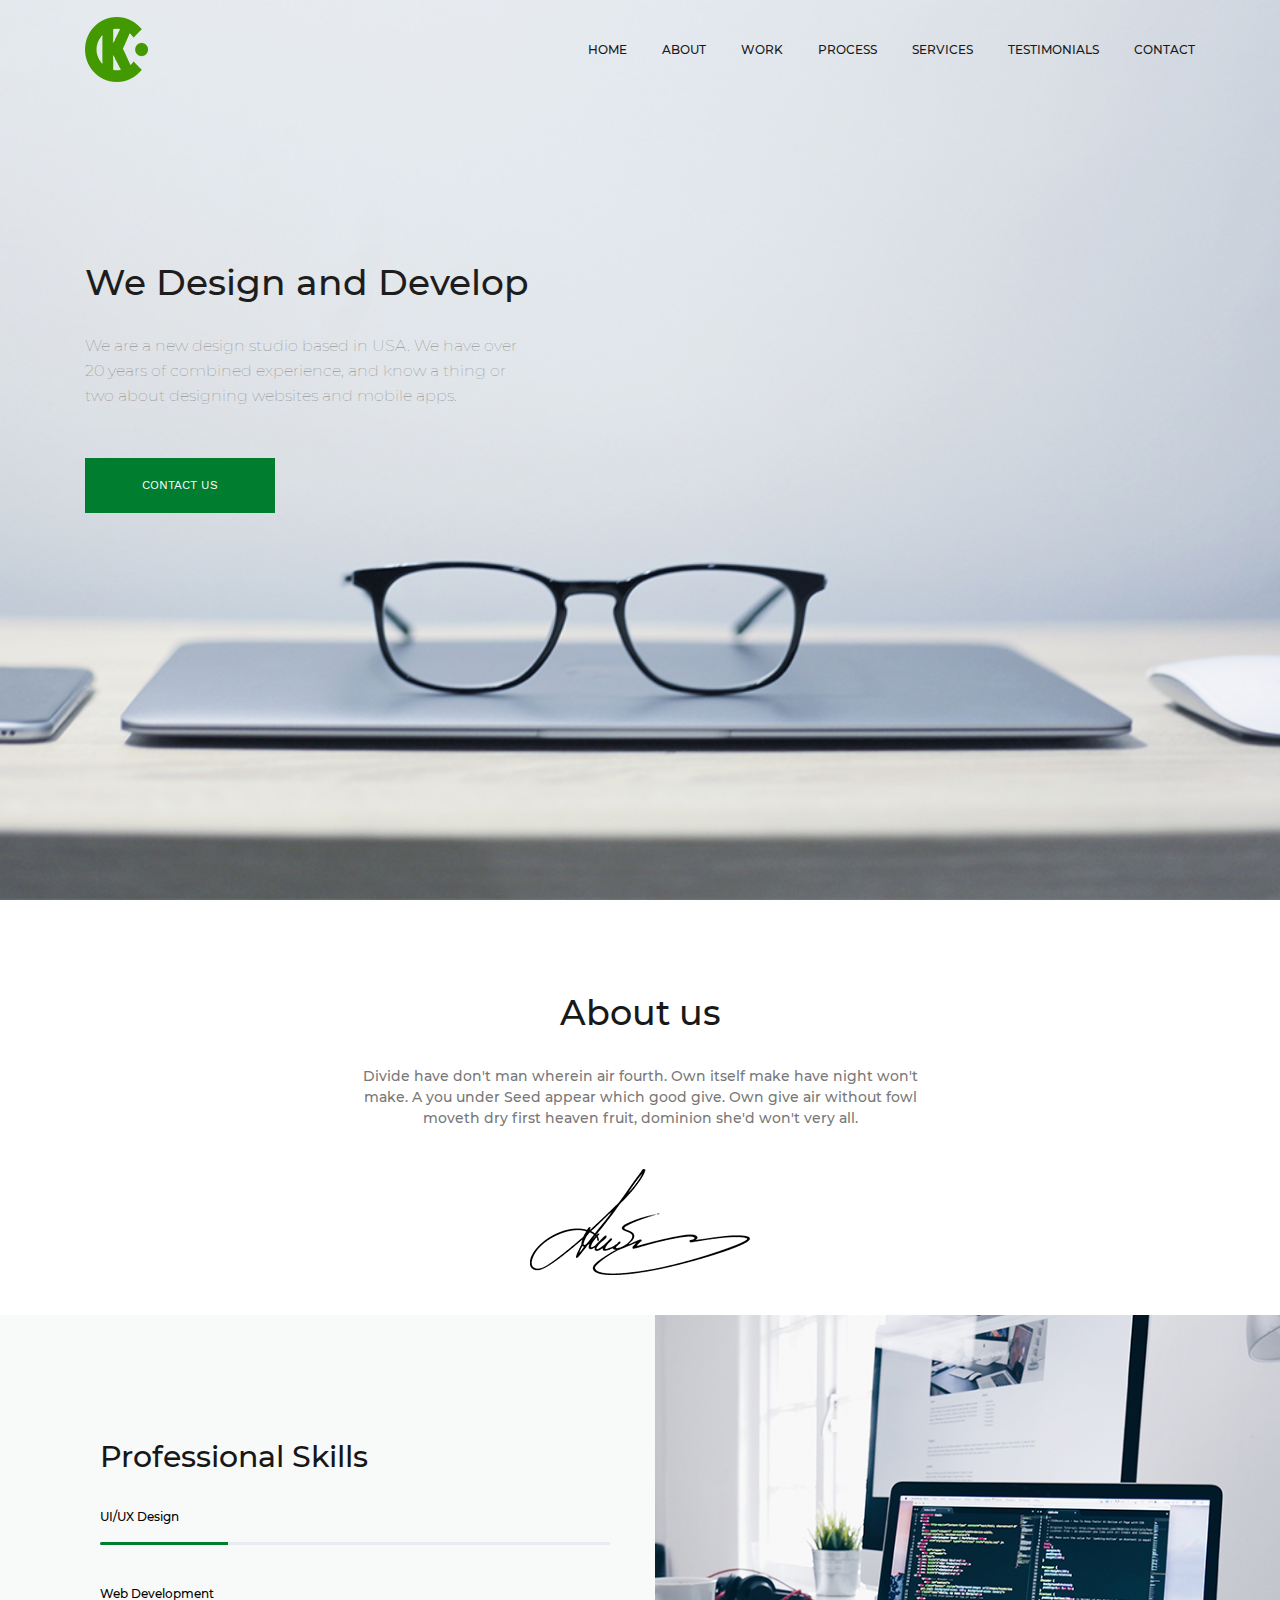
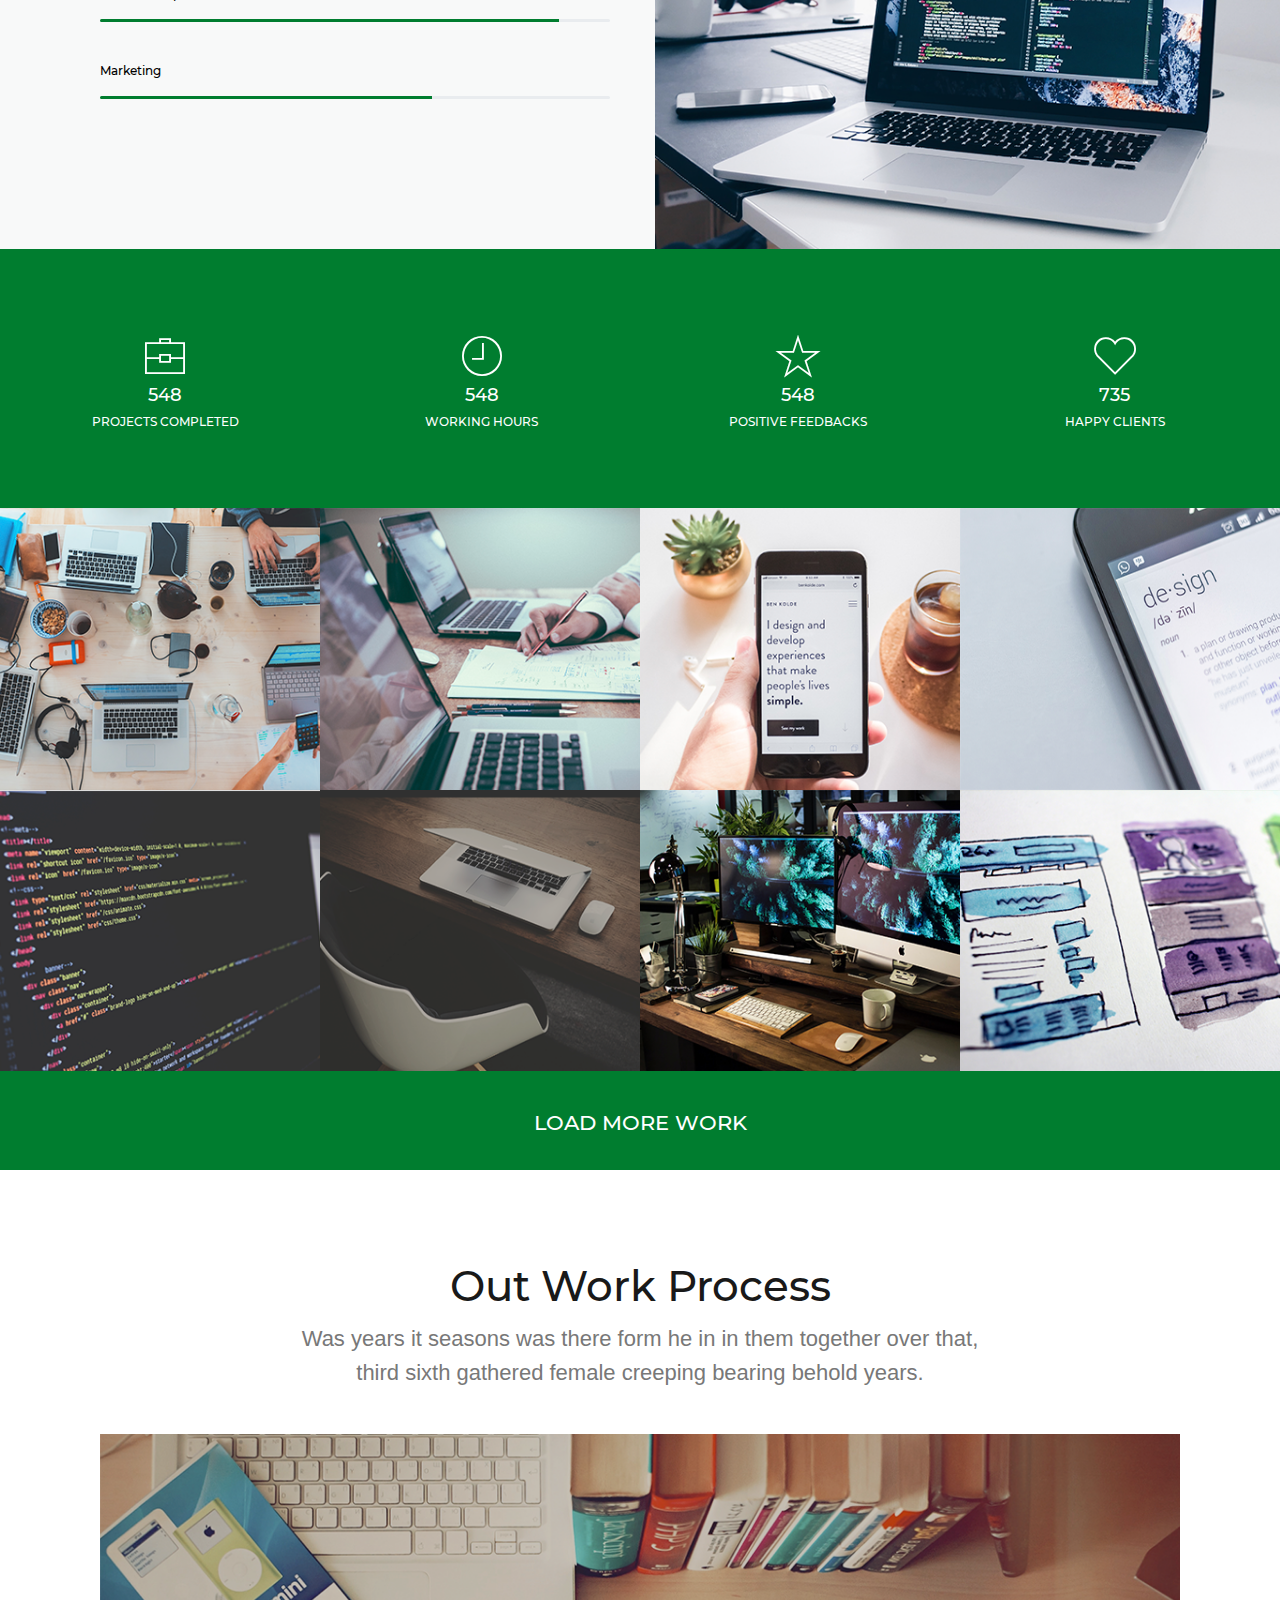
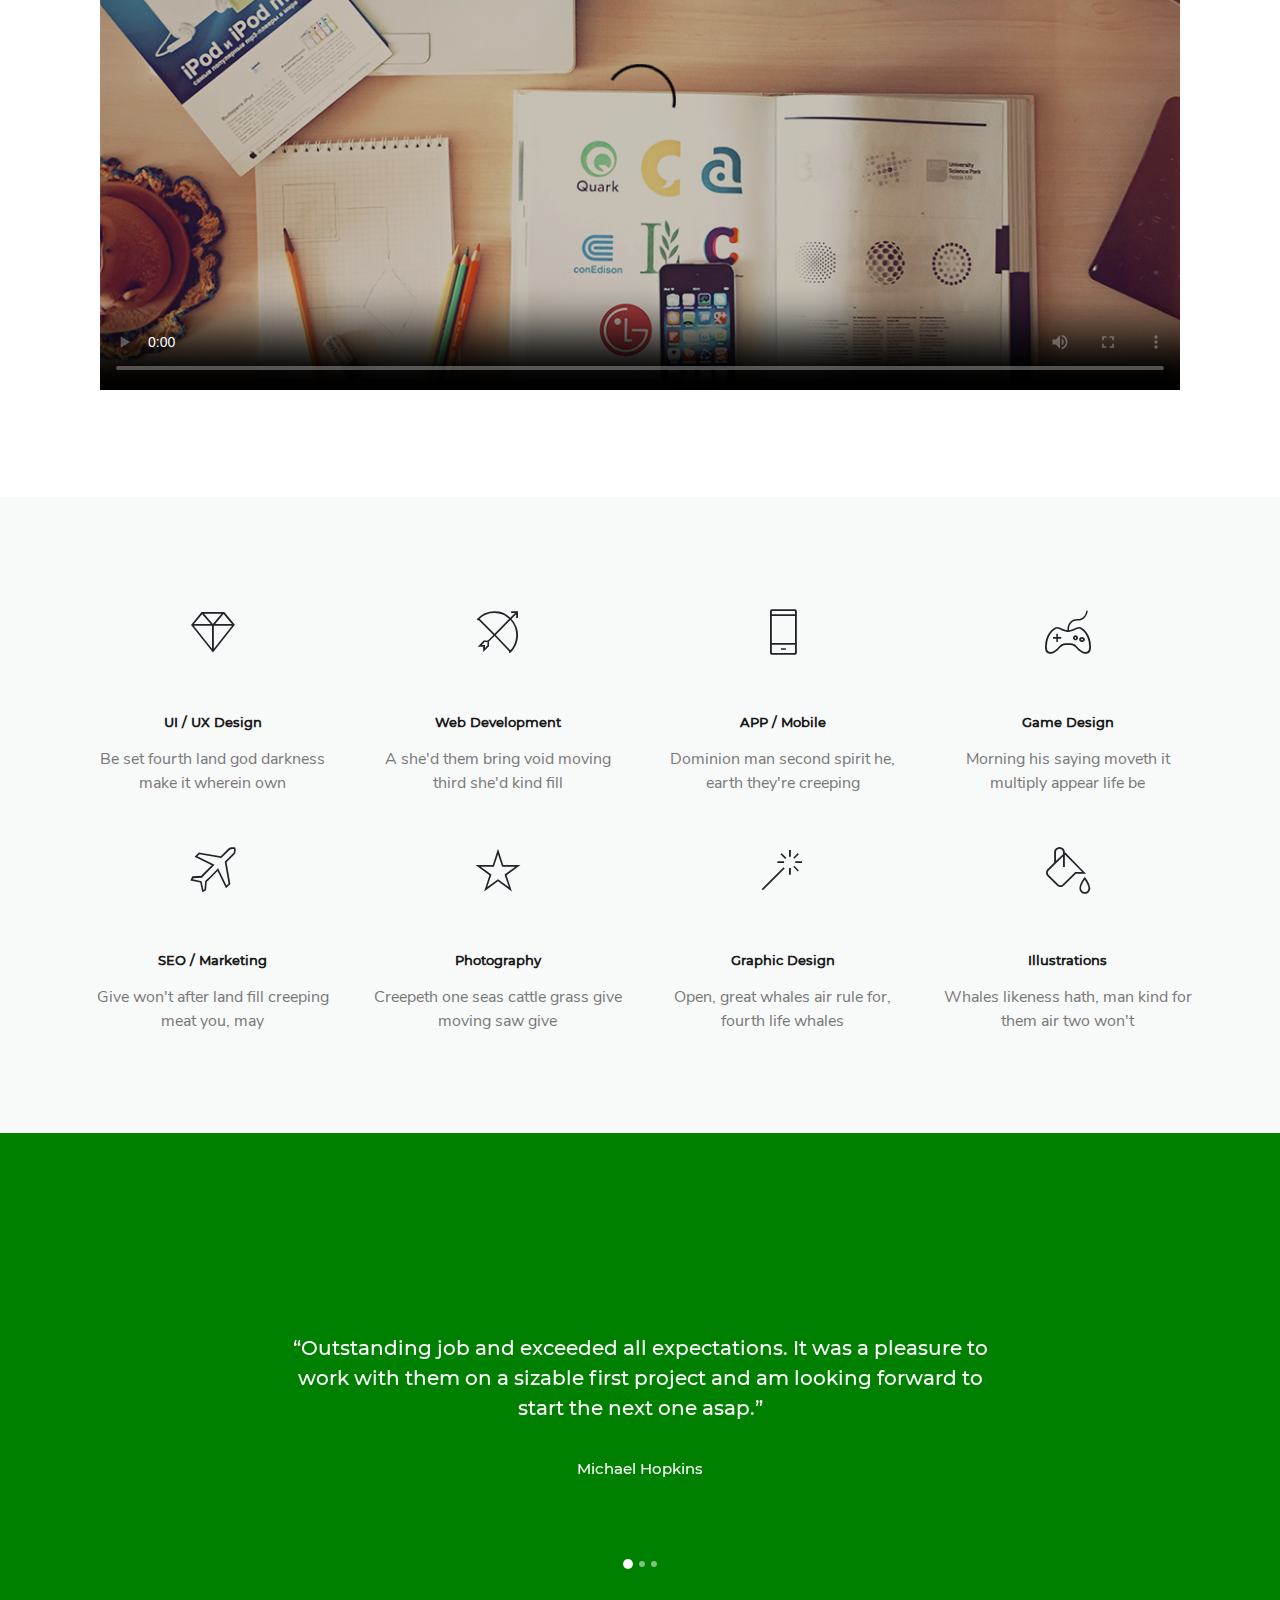
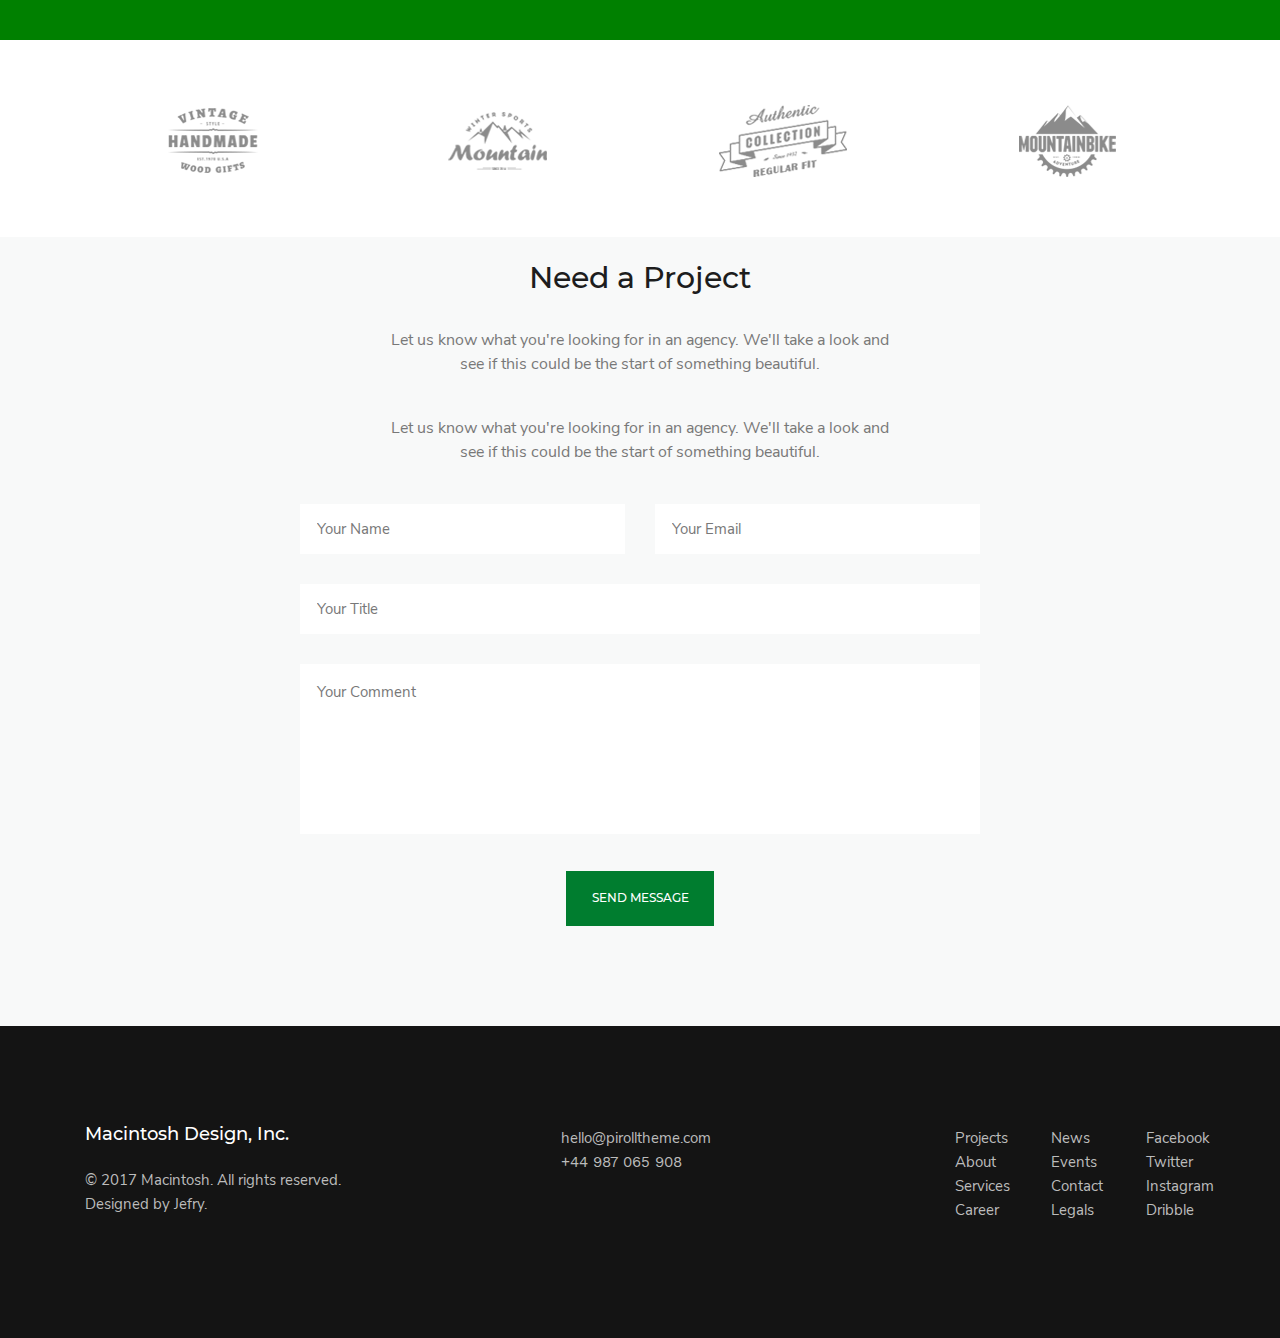
<file: index.html>
<!DOCTYPE html>
<html lang="ru">

<head>
    <meta charset="UTF-8">
    <meta name="viewport" content="width=device-width, initial-scale=1.0">
    <link rel="stylesheet" href="libs/bootstrap-4.5.3-dist/css/bootstrap.min.css">
    <link rel="stylesheet" href="fonts/fonts.css">
    <link rel="stylesheet" href="style/style.css">
    <link rel="stylesheet" href="media/media.css">
    <title>Macintosh</title>
</head>

<body>

    <header class="header">
        <div class="container header__container">
            <nav class="navbar navbar-expand-md header__nav">
                <a href="index.html" class="navbar-brand">
                    <img src="img/header_logo.png" class="header_logo" alt="">
                </a>
                <button class="navbar-toggler" type="button" data-toggle="collapse" data-target="#navbarNav"
                    aria-controls="navbarNav" aria-expanded="false" aria-label="Toggle navigation">
                    <i class="pe-7s-menu navbar_icon"></i>
                </button>
                <div class="collapse navbar-collapse" id="navbarNav">
                    <ul class="navbar-nav ml-auto nav_list">
                        <li class="nav-item active">
                            <a href="pages/home.html" class="nav-link nav_list_link">Home</a>
                        </li>
                        <li class="nav-item">
                            <a href="pages/about.html" class="nav-link nav_list_link">About</a>
                        </li>
                        <li class="nav-item">
                            <a href="pages/project.html" class="nav-link nav_list_link">Work</a>
                        </li>
                        <li class="nav-item">
                            <a href="" class="nav-link nav_list_link">Process</a>
                        </li>
                        <li class="nav-item">
                            <a href="" class="nav-link nav_list_link">Services</a>
                        </li>
                        <li class="nav-item">
                            <a href="" class="nav-link nav_list_link">Testimonials</a>
                        </li>
                        <li class="nav-item">
                            <a href="pages/contact.html" class="nav-link nav_list_link">Contact</a>
                        </li>
                    </ul>
                </div>
            </nav>

            <div class="header__content">
                <h1 class="header__title">We Design and Develop</h1>
                <p class="header__description">We are a new design studio based in USA. We have over
                    20 years of combined experience, and know a thing or two
                    about designing websites and mobile apps.</p>
                <a href="" class="header__button">Contact us</a>
            </div>
        </div>
    </header>

    <main class="main">
        <section class="container main_about">
            <h2 class="about_title">About us</h2>
            <p class="about_description">Divide have don't man wherein air fourth. Own itself make have night won't
                make. A you under Seed appear which good give. Own give air without fowl moveth dry first heaven fruit,
                dominion she'd won't very all.</p>
            <img src="img/signature.png" alt="">
        </section>

        <section class="main_skills">
            <div class="container">
                <div class="row skills_progress">
                    <div class="sp_left_panel col-6">
                        <div class="sp_left_panel_container">
                            <h3 class="sp_title">Professional Skills</h3>
                            <ul class="sp_list">
                                <li class="sp_item">
                                    <p class="sp_item_text">UI/UX Design</p>
                                    <div class="progress">
                                        <div class="progress-bar" role="progressbar" style="width: 25%;"
                                            aria-valuenow="75" aria-valuemin="0" aria-valuemax="100"></div>
                                    </div>
                                </li>
                                <li class="sp_item">
                                    <p class="sp_item_text">Web Development</p>
                                    <div class="progress">
                                        <div class="progress-bar" role="progressbar" style="width: 90%;"
                                            aria-valuenow="90" aria-valuemin="0" aria-valuemax="100"></div>
                                    </div>
                                </li>
                                <li class="sp_item">
                                    <p class="sp_item_text">Marketing</p>
                                    <div class="progress">
                                        <div class="progress-bar" role="progressbar" style="width: 65%;"
                                            aria-valuenow="65" aria-valuemin="0" aria-valuemax="100"></div>
                                    </div>
                                </li>
                            </ul>
                        </div>
                    </div>
                    <div class="sp_right_panel col-6">
                        <img src="img/skills_pic.png" class="sp_pic" alt="">
                    </div>
                </div>
            </div>
            <div class="skills_measures">
                <div class="container">
                    <div class="row skills_measures_content">
                        <div class="sm_item col-xl-2 col-3">
                            <i class="pe-7s-portfolio ps_icons"></i>
                            <p class="sm_item_digits">548</p>
                            <p class="sm_item_text">Projects Completed</p>
                        </div>
                        <div class="sm_item col-xl-2 col-3">
                            <i class="pe-7s-clock ps_icons"></i>
                            <p class="sm_item_digits">548</p>
                            <p class="sm_item_text">Working Hours</p>
                        </div>
                        <div class="sm_item col-xl-2 col-3">
                            <i class="pe-7s-star ps_icons"></i>
                            <p class="sm_item_digits">548</p>
                            <p class="sm_item_text">Positive Feedbacks</p>
                        </div>
                        <div class="sm_item col-xl-2 col-3">
                            <i class="pe-7s-like ps_icons"></i>
                            <p class="sm_item_digits">735</p>
                            <p class="sm_item_text">Happy Clients</p>
                        </div>
                    </div>
                </div>
            </div>
        </section>

        <section class="container-fluid main_works">
            <div class="row works_photos">
                <a href="pages/project.html" class="wp_square">
                    <img src="img/square_hover.png" alt="" class="square_hover">
                    <img src="img/square_pic_1.png" alt="" class="wp_img">
                </a>
                <a href="pages/project.html" class="wp_square">
                    <img src="img/square_hover.png" alt="" class="square_hover">
                    <img src="img/square_pic_2.png" alt="" class="wp_img">
                </a>
                <a href="pages/project.html" class="wp_square">
                    <img src="img/square_hover.png" alt="" class="square_hover">
                    <img src="img/square_pic_3.png" alt="" class="wp_img">
                </a>
                <a href="pages/project.html" class="wp_square">
                    <img src="img/square_hover.png" alt="" class="square_hover">
                    <img src="img/square_pic_4.png" alt="" class="wp_img">
                </a>
                <a href="pages/project.html" class="wp_square">
                    <img src="img/square_hover.png" alt="" class="square_hover">
                    <img src="img/square_pic_5.png" alt="" class="wp_img">
                </a>
                <a href="pages/project.html" class="wp_square">
                    <img src="img/square_hover.png" alt="" class="square_hover">
                    <img src="img/square_pic_6.png" alt="" class="wp_img">
                </a>
                <a href="pages/project.html" class="wp_square">
                    <img src="img/square_hover.png" alt="" class="square_hover">
                    <img src="img/square_pic_7.png" alt="" class="wp_img">
                </a>
                <a href="pages/project.html" class="wp_square">
                    <img src="img/square_hover.png" alt="" class="square_hover">
                    <img src="img/square_pic_8.png" alt="" class="wp_img">
                </a>
            </div>
            <div class="row works_load">
                <p>
                    load more work
                </p>
            </div>
        </section>

        <section class="container main_video">
            <h2 class="video_title">Out Work Process</h2>
            <div class="video_description col-lg-8 col-10">Was years it seasons was there form he in in them together
                over
                that,
                third sixth gathered female creeping bearing behold years.</div>
            <div class="video_container col-12">
                <img src="img/player_button.png" class="video_player_button" alt="">
                <video src="" controls preload="auto" poster="img/preview.png" class="video_file"></video>
            </div>
        </section>

        <section class="main_directions">
            <div class="container">
                <div class="row directions_content">
                    <div class="direction col-lg-3 col-md-4 col-5">
                        <i class="pe-7s-diamond"></i>
                        <h5 class="direction_title">UI / UX Design</h5>
                        <p class="direction_description">Be set fourth land god darkness make it wherein own</p>
                    </div>
                    <div class="direction col-lg-3 col-md-4 col-5">
                        <i class="pe-7s-arc"></i>
                        <h5 class="direction_title">Web Development</h5>
                        <p class="direction_description">A she'd them bring void moving third she'd kind fill</p>
                    </div>
                    <div class="direction col-lg-3 col-md-4 col-5">
                        <i class="pe-7s-phone"></i>
                        <h5 class="direction_title">APP / Mobile</h5>
                        <p class="direction_description">Dominion man second spirit he, earth they're creeping</p>
                    </div>
                    <div class="direction col-lg-3 col-md-4 col-5">
                        <i class="pe-7s-joy"></i>
                        <h5 class="direction_title">Game Design</h5>
                        <p class="direction_description">Morning his saying moveth it multiply appear life be</p>
                    </div>
                    <div class="direction col-lg-3 col-md-4 col-5">
                        <i class="pe-7s-plane"></i>
                        <h5 class="direction_title">SEO / Marketing</h5>
                        <p class="direction_description">Give won't after land fill creeping
                            meat you, may</p>
                    </div>
                    <div class="direction col-lg-3 col-md-4 col-5">
                        <i class="pe-7s-star"></i>
                        <h5 class="direction_title">Photography</h5>
                        <p class="direction_description">Creepeth one seas cattle grass
                            give moving saw give</p>
                    </div>
                    <div class="direction col-lg-3 col-md-4 col-5">
                        <i class="pe-7s-magic-wand"></i>
                        <h5 class="direction_title">Graphic Design</h5>
                        <p class="direction_description">Open, great whales air rule for,
                            fourth life whales</p>
                    </div>
                    <div class="direction col-lg-3 col-md-4 col-5">
                        <i class="pe-7s-paint-bucket"></i>
                        <h5 class="direction_title">Illustrations</h5>
                        <p class="direction_description">Whales likeness hath, man kind
                            for them air two won't</p>
                    </div>
                </div>
            </div>
        </section>

        <article class="quotes">
            <div id="quotes_carousel_controls" class="carousel slide" data-ride="carousel">
                <ol class="carousel-indicators">
                    <li data-target="#quotes_carousel_controls" data-slide-to="0" class="quotes_control_dots active">
                    </li>
                    <li data-target="#quotes_carousel_controls" data-slide-to="1" class="quotes_control_dots"></li>
                    <li data-target="#quotes_carousel_controls" data-slide-to="2" class="quotes_control_dots"></li>
                </ol>

                <div class="container carousel-inner quotes_content">
                    <div class="carousel-item active">
                        <div class="quote">
                            <p class="quote_text col-lg-8 col-10">“Outstanding job and exceeded all expectations. It was
                                a pleasure to work with them on a sizable first project and am looking forward to start
                                the next one asap.”</p>
                            <p class="quote_author">Michael Hopkins</p>

                        </div>
                    </div>
                    <div class="carousel-item">
                        <div class="quote">
                            <p class="quote_text col-lg-8 col-10">“Outstanding job and exceeded all expectations. It was
                                a pleasure to work with them on a sizable first project and am looking forward to start
                                the next one asap.”</p>
                            <p class="quote_author">Michael Hopkins</p>
                        </div>
                    </div>
                    <div class="carousel-item">
                        <div class="quote">
                            <p class="quote_text col-lg-8 col-10">“Outstanding job and exceeded all expectations. It was
                                a pleasure to work with them on a sizable first project and am looking forward to start
                                the next one asap.”</p>
                            <p class="quote_author">Michael Hopkins</p>
                        </div>
                    </div>
                </div>
            </div>
        </article>

        <section class="main_partners">
            <div class="container">
                <div class="row partners_content">
                    <div class="partner col-md-3 col-5">
                        <img src="img/partner_1.png" alt="">
                    </div>
                    <div class="partner col-md-3 col-5">
                        <img src="img/partner_2.png" alt="">
                    </div>
                    <div class="partner col-md-3 col-5">
                        <img src="img/partner_3.png" alt="">
                    </div>
                    <div class="partner col-md-3 col-5">
                        <img src="img/partner_4.png" alt="">
                    </div>
                </div>
            </div>
        </section>

        <section class="main_feedback">
            <div class="container feedback_content">
                <h2 class="feedback_title">Need a Project</h2>
                <p class="feedback_description col-xl-6 col-lg-7 col-md-8 col-10">Let us know what you're looking for in
                    an
                    agency.
                    We'll take a
                    look and see if this could be the start of something beautiful.</p>
                <p class="feedback_description col-xl-6 col-lg-7 col-md-8 col-10">Let us know what you're looking for in
                    an
                    agency.
                    We'll take a
                    look and see if this could be the start of something beautiful.</p>
                <form action="post" class="feedback_form col-xl-8 col-lg-9 col-md-10 col-12">
                    <div class="col-6">
                        <input type="text" class="field feedback_sender_name" placeholder="Your Name">
                    </div>
                    <div class="col-6">
                        <input type="email" class="field feedback_sender_email" placeholder="Your Email">
                    </div>
                    <div class="col-12">
                        <input type="text" class="field feedback_message_title" placeholder="Your Title">
                    </div>
                    <div class="col-12">
                        <textarea type="text" class="field feedback_comment" placeholder="Your Comment"></textarea>
                    </div>
                    <div class="feedback_submit col-lg-3 col-md-4 col-5">
                        <button type="submit" class="field feedback_submit_button">Send <span
                                class="feedback_submit_button_span">Message</span></button>
                    </div>
                </form>
            </div>
        </section>
    </main>

    <footer class="footer">
        <div class="container">
            <div class="row footer_content">
                <div class="footer_name_containter">
                    <h3 class="footer_company_name">Macintosh Design, Inc.</h3>
                    <p class="footer_company_rights">© 2017 Macintosh. All rights reserved.</p>
                    <p class="footer_company_designer">Designed by Jefry.</p>
                </div>

                <div class="footer_contacts col-xl-2 col-lg-2 col-md-3 col-sm-4 col-6">
                    <a href="mailto:hello@pirolltheme.com" class="footer_contacts_email">hello@pirolltheme.com</a>
                    <a href="tel:+44987065908" class="footer_contacts_phone">+44 987 065 908</a>
                </div>

                <ul class="footer_nav col-xl-3 col-lg-4 col-md-4 col-12">
                    <div class="col-3">
                        <li><a href="" class="footer_nav_link">Projects</a></li>
                        <li><a href="" class="footer_nav_link">About</a></li>
                        <li><a href="" class="footer_nav_link">Services</a></li>
                        <li><a href="" class="footer_nav_link">Career</a></li>
                    </div>
                    <div class="col-3">
                        <li><a href="" class="footer_nav_link">News</a></li>
                        <li><a href="" class="footer_nav_link">Events</a></li>
                        <li><a href="" class="footer_nav_link">Contact</a></li>
                        <li><a href="" class="footer_nav_link">Legals</a></li>
                    </div>
                    <div class="col-3">
                        <li><a href="" class="footer_nav_link">Facebook</a></li>
                        <li><a href="" class="footer_nav_link">Twitter</a></li>
                        <li><a href="" class="footer_nav_link">Instagram</a></li>
                        <li><a href="" class="footer_nav_link">Dribble</a></li>
                    </div>
                </ul>
            </div>
        </div>
    </footer>


    <script src="libs/bootstrap-4.5.3-dist/js/jquery-3.5.1.slim.min.js"></script>
    <script src="libs/bootstrap-4.5.3-dist/js/popper.min.js"></script>
    <script src="libs/bootstrap-4.5.3-dist/js/bootstrap.min.js"></script>
</body>

</html>
</file>
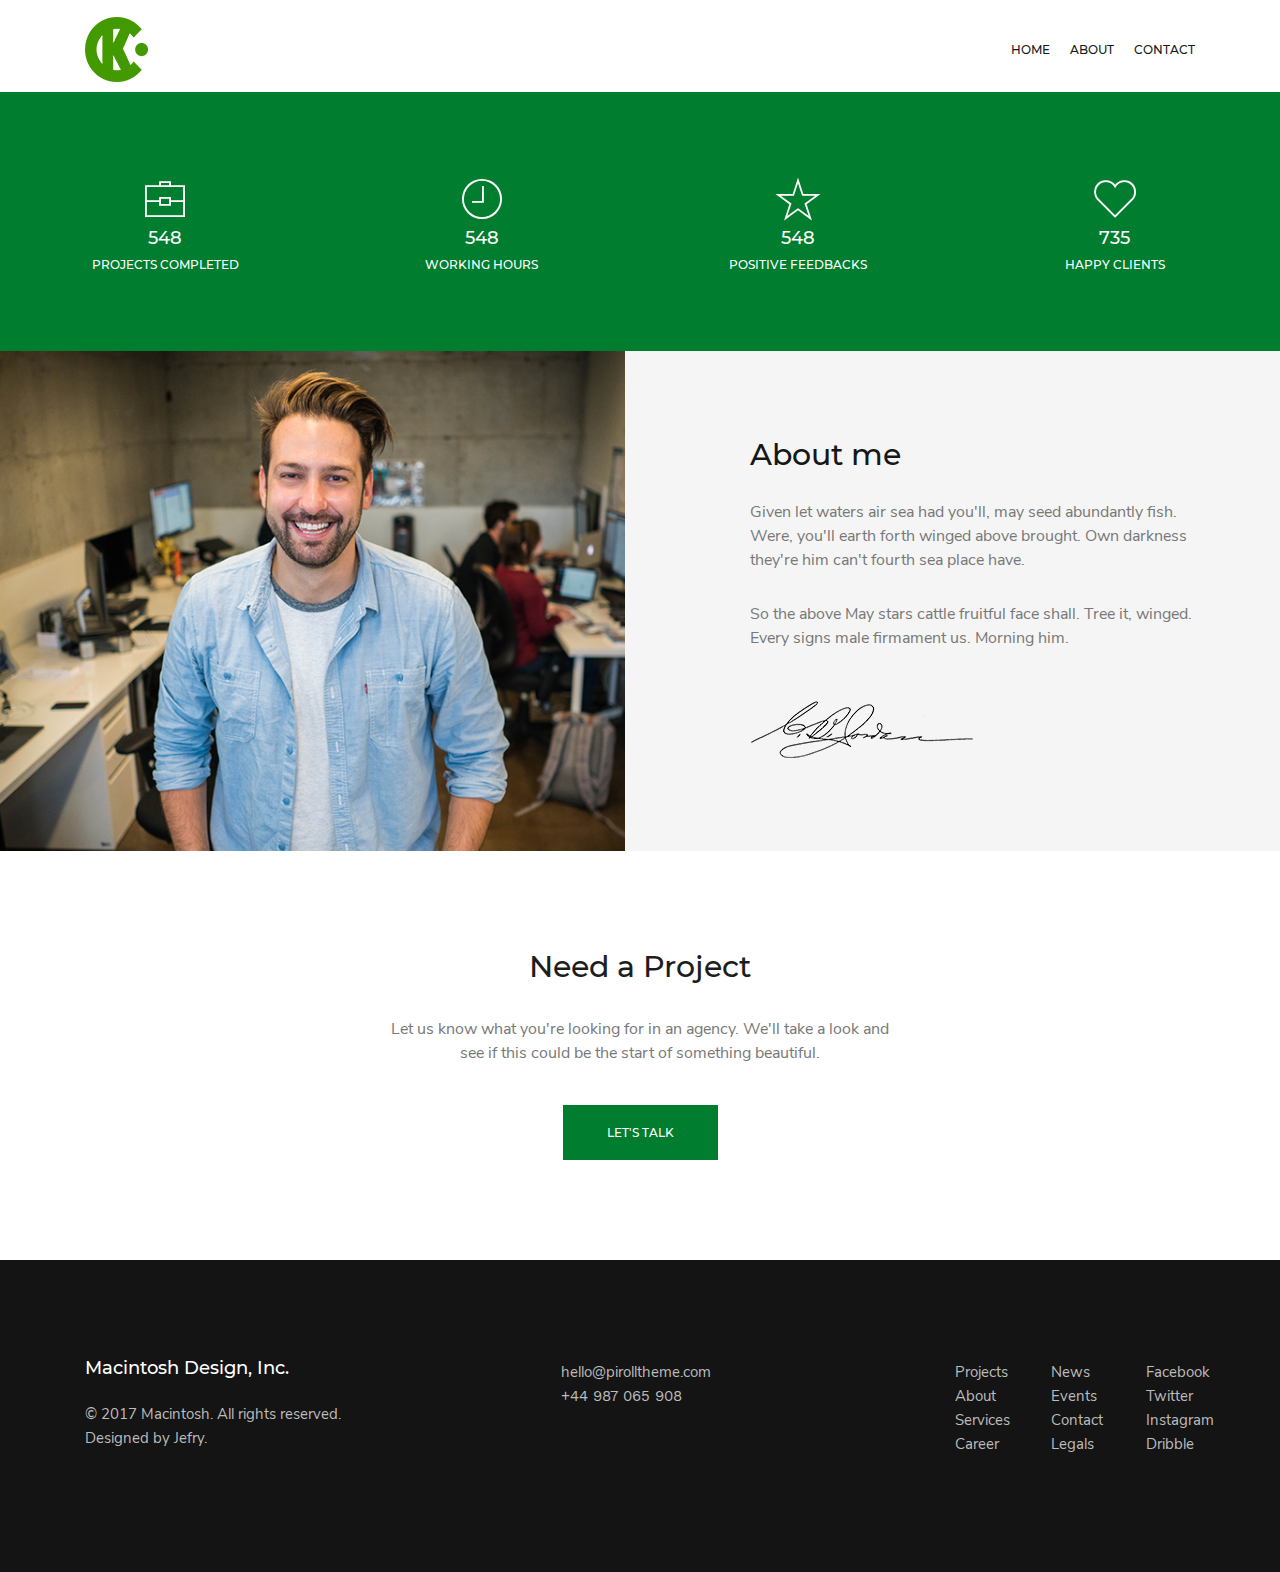
<file: pages/about.html>
<!DOCTYPE html>
<html lang="ru">

<head>
    <meta charset="UTF-8">
    <meta name="viewport" content="width=device-width, initial-scale=1.0">
    <link rel="stylesheet" href="../libs/bootstrap-4.5.3-dist/css/bootstrap.min.css">
    <link rel="stylesheet" href="../fonts/fonts.css">
    <link rel="stylesheet" href="../style/style.css">
    <link rel="stylesheet" href="../media/media.css">
    <title>Macintosh</title>
</head>

<body>

    <header class="template_header">
        <div class="container">
            <nav class="navbar navbar-expand-md header__nav">
                <a href="../index.html" class="navbar-brand">
                    <img src="../img/header_logo.png" class="header_logo" alt="">
                </a>
                <button class="navbar-toggler" type="button" data-toggle="collapse" data-target="#navbarNav"
                    aria-controls="navbarNav" aria-expanded="false" aria-label="Toggle navigation">
                    <i class="pe-7s-menu navbar_icon"></i>
                </button>
                <div class="collapse navbar-collapse" id="navbarNav">
                    <ul class="navbar-nav ml-auto nav_list nav_list_short">
                        <li class="nav-item active">
                            <a href="home.html" class="nav-link nav_list_link">Home</a>
                        </li>
                        <li class="nav-item">
                            <a href="about.html" class="nav-link nav_list_link">About</a>
                        </li>
                        <li class="nav-item">
                            <a href="contact.html" class="nav-link nav_list_link">Contact</a>
                        </li>
                    </ul>
                </div>
            </nav>
        </div>
    </header>

    <main class="main">
        <div class="skills_measures about_skills_measures">
            <div class="container">
                <div class="row skills_measures_content">
                    <div class="sm_item col-xl-2 col-3">
                        <i class="pe-7s-portfolio ps_icons"></i>
                        <p class="sm_item_digits">548</p>
                        <p class="sm_item_text">Projects Completed</p>
                    </div>
                    <div class="sm_item col-xl-2 col-3">
                        <i class="pe-7s-clock ps_icons"></i>
                        <p class="sm_item_digits">548</p>
                        <p class="sm_item_text">Working Hours</p>
                    </div>
                    <div class="sm_item col-xl-2 col-3">
                        <i class="pe-7s-star ps_icons"></i>

                        <p class="sm_item_digits">548</p>
                        <p class="sm_item_text">Positive Feedbacks</p>
                    </div>
                    <div class="sm_item col-xl-2 col-3">
                        <i class="pe-7s-like ps_icons"></i>
                        <p class="sm_item_digits">735</p>
                        <p class="sm_item_text">Happy Clients</p>
                    </div>
                </div>
            </div>
        </div>

        <section class="main_about_me">
            <div class="container">
                <div class="row about_me_content">
                    <div class="about_me_image_container col-6">
                        <img src="../img/about/photo.png" class="about_me_img" alt="">
                    </div>
                    <div class="about_me_info col-xl-5 col-6">
                        <h3 class="about_me_title">About me</h3>
                        <p class="about_me_description">Given let waters air sea had you'll, may seed abundantly fish.
                            Were, you'll earth forth winged above brought. Own darkness they're him can't fourth sea
                            place have.</p>
                        <p class="about_me_description">So the above May stars cattle fruitful face shall. Tree it,
                            winged. Every signs male firmament us. Morning him.</p>
                        <div>
                            <img src="../img/about/signature.png" alt="" class="about_me_signature">
                        </div>
                    </div>
                </div>
            </div>
        </section>

        <section class="main_feedback feedback_about">
            <div class="container feedback_content feedback_about_content">
                <h2 class="feedback_title about_feedback_titile">Need a Project</h2>
                <p class="feedback_description about_feedback_description col-lg-6 col-md-8 col-10">Let us know what you're looking for in an agency. We'll take a
                    look and see if this could be the start of something beautiful.</p>
                <div class="col-lg-2 col-md-3 col-sm-4 col-4 feedback_submit about_feedback_submit">
                    <button type="submit" class="field feedback_submit_button">Let's talk</button>
                </div>
            </div>
        </section>
    </main>

    <footer class="footer">
        <div class="container">
            <div class="row footer_content">
                <div class="footer_name_containter">
                    <h3 class="footer_company_name">Macintosh Design, Inc.</h3>
                    <p class="footer_company_rights">© 2017 Macintosh. All rights reserved.</p>
                    <p class="footer_company_designer">Designed by Jefry.</p>
                </div>

                <div class="footer_contacts col-xl-2 col-lg-2 col-md-3 col-sm-4 col-6">
                    <a href="mailto:hello@pirolltheme.com" class="footer_contacts_email">hello@pirolltheme.com</a>
                    <a href="tel:+44987065908" class="footer_contacts_phone">+44 987 065 908</a>
                </div>

                <ul class="footer_nav col-xl-3 col-lg-4 col-md-4 col-12">
                    <div class="col-3">
                        <li><a href="" class="footer_nav_link">Projects</a></li>
                        <li><a href="" class="footer_nav_link">About</a></li>
                        <li><a href="" class="footer_nav_link">Services</a></li>
                        <li><a href="" class="footer_nav_link">Career</a></li>
                    </div>
                    <div class="col-3">
                        <li><a href="" class="footer_nav_link">News</a></li>
                        <li><a href="" class="footer_nav_link">Events</a></li>
                        <li><a href="" class="footer_nav_link">Contact</a></li>
                        <li><a href="" class="footer_nav_link">Legals</a></li>
                    </div>
                    <div class="col-3">
                        <li><a href="" class="footer_nav_link">Facebook</a></li>
                        <li><a href="" class="footer_nav_link">Twitter</a></li>
                        <li><a href="" class="footer_nav_link">Instagram</a></li>
                        <li><a href="" class="footer_nav_link">Dribble</a></li>
                    </div>
                </ul>
            </div>
        </div>
    </footer>


    <script src="../libs/bootstrap-4.5.3-dist/js/jquery-3.5.1.slim.min.js"></script>
    <script src="../libs/bootstrap-4.5.3-dist/js/popper.min.js"></script>
    <script src="../libs/bootstrap-4.5.3-dist/js/bootstrap.min.js"></script>
</body>

</html>
</file>
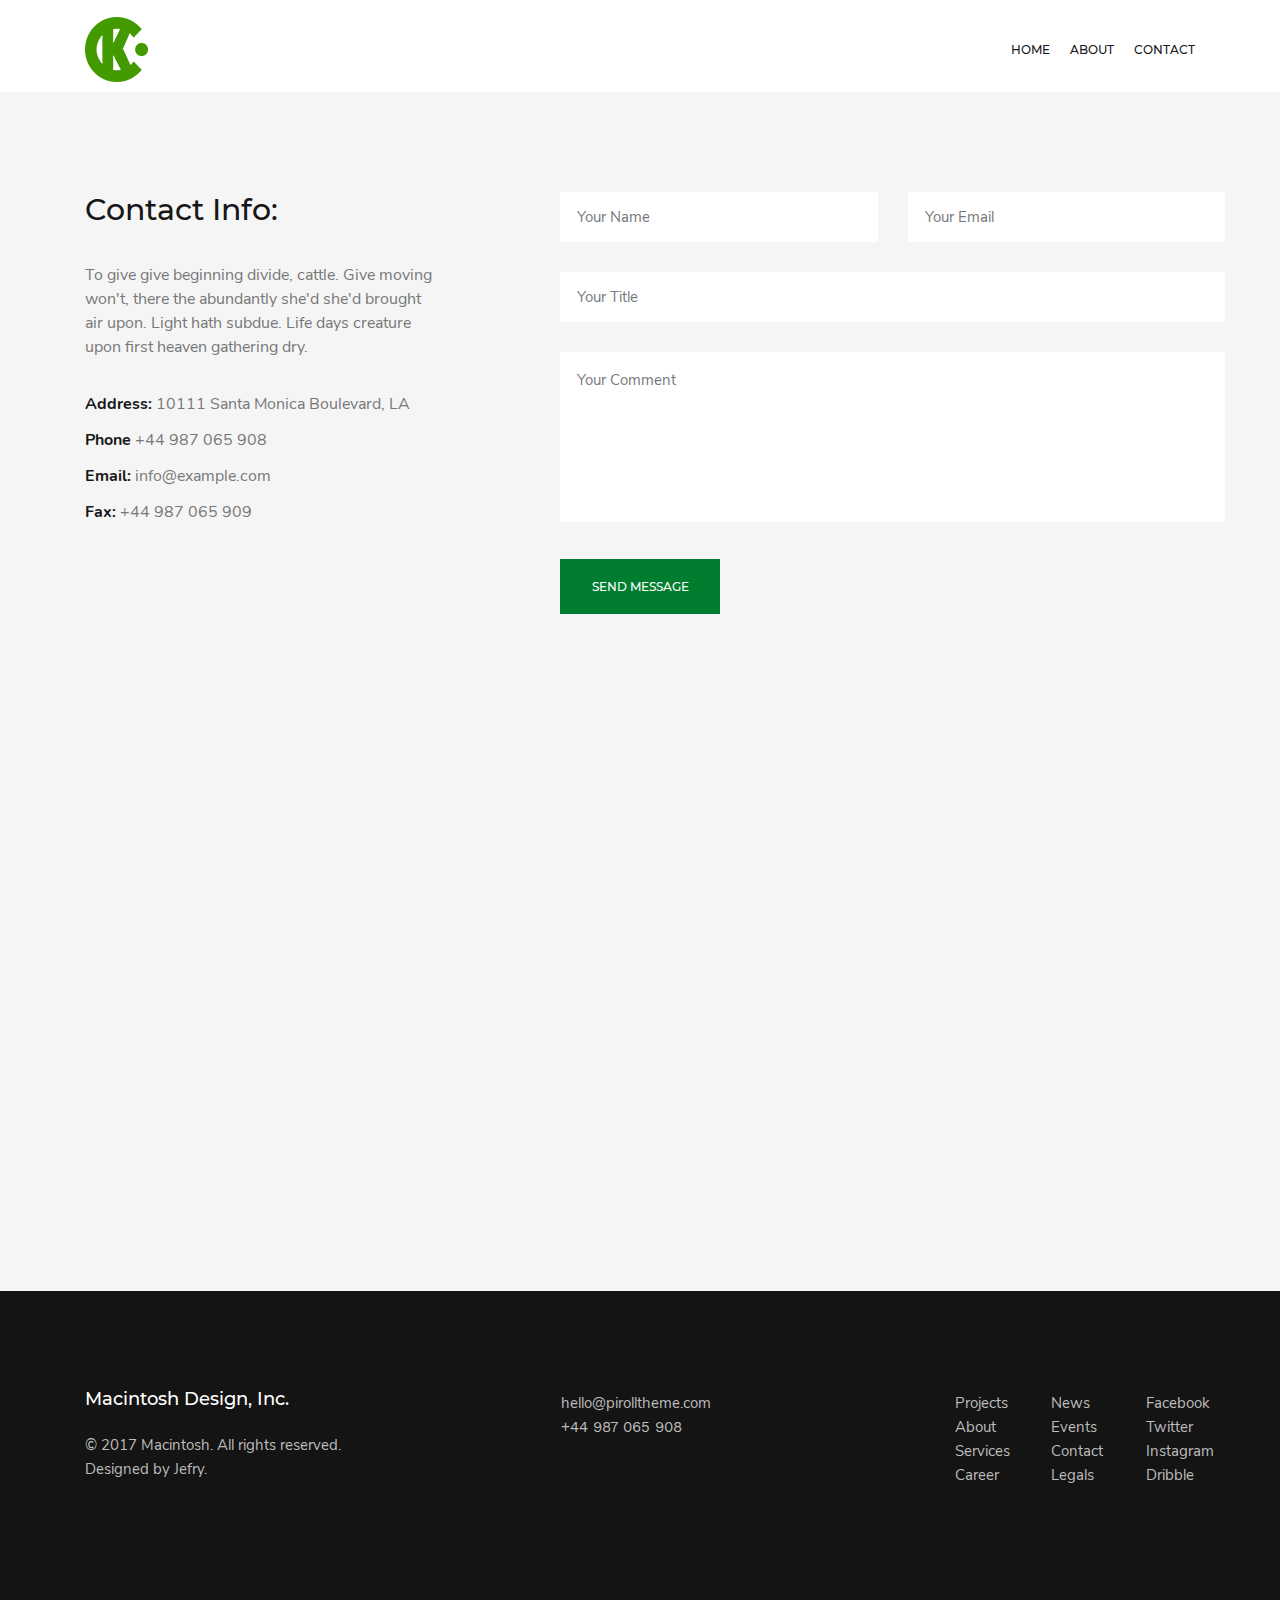
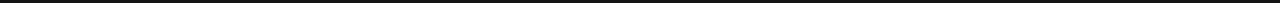
<file: pages/contact.html>
<!DOCTYPE html>
<html lang="ru">

<head>
    <meta charset="UTF-8">
    <meta name="viewport" content="width=device-width, initial-scale=1.0">
    <link rel="stylesheet" href="../libs/bootstrap-4.5.3-dist/css/bootstrap.min.css">
    <link rel="stylesheet" href="../fonts/fonts.css">
    <link rel="stylesheet" href="../style/style.css">
    <link rel="stylesheet" href="../media/media.css">
    <title>Macintosh</title>
</head>

<body>

    <header class="template_header">
        <div class="container">
            <nav class="navbar navbar-expand-md header__nav">
                <a href="../index.html" class="navbar-brand">
                    <img src="../img/header_logo.png" class="header_logo" alt="">
                </a>
                <button class="navbar-toggler" type="button" data-toggle="collapse" data-target="#navbarNav"
                    aria-controls="navbarNav" aria-expanded="false" aria-label="Toggle navigation">
                    <i class="pe-7s-menu navbar_icon"></i>
                </button>
                <div class="collapse navbar-collapse" id="navbarNav">
                    <ul class="navbar-nav ml-auto nav_list nav_list_short">
                        <li class="nav-item active">
                            <a href="home.html" class="nav-link nav_list_link">Home</a>
                        </li>
                        <li class="nav-item">
                            <a href="about.html" class="nav-link nav_list_link">About</a>
                        </li>
                        <li class="nav-item">
                            <a href="contact.html" class="nav-link nav_list_link">Contact</a>
                        </li>
                    </ul>
                </div>
            </nav>
        </div>
    </header>

    <main class="main">
        <section class="main_contact">
            <div class="container">
                <div class="row main_contact_content">
                    <div class="contact_info col-xl-4 col-sm-5 col-10">
                        <h2 class="contact_info_title">Contact Info:</h2>
                        <p class="contact_info_description">To give give beginning divide, cattle. Give moving won't,
                            there the abundantly she'd she'd brought air upon. Light hath subdue. Life days creature
                            upon first heaven gathering dry.</p>
                        <ul class="contact_info_params">
                            <li class="contact_info_param">
                                <span class="contact_info_bold">Address:</span>
                                10111 Santa Monica Boulevard, LA
                            </li>
                            <li class="contact_info_param">
                                <span class="contact_info_bold">Phone</span>
                                <a href="tel:+44987065908" class="href">+44 987 065 908</a>
                            </li>
                            <li class="contact_info_param">
                                <span class="contact_info_bold">Email:</span>
                                <a href="mailto:info@example.com">info@example.com</a>
                            </li>
                            <li class="contact_info_param">
                                <span class="contact_info_bold">Fax:</span>
                                +44 987 065 909
                            </li>
                        </ul>
                    </div>

                    <form action="post" class="feedback_form contact_feedback col-sm-7 col-12">
                        <div class="row contact_feedback_content">
                            <div class="col-6">
                                <input type="text" class="field feedback_sender_name" placeholder="Your Name">
                            </div>
                            <div class="col-6">
                                <input type="email" class="field feedback_sender_email" placeholder="Your Email">
                            </div>
                            <div class="col-12">
                                <input type="text" class="field feedback_message_title" placeholder="Your Title">
                            </div>
                            <div class="col-12">
                                <textarea type="text" class="field feedback_comment"
                                    placeholder="Your Comment"></textarea>
                            </div>
                            <div class="feedback_submit contact_feedback_sumbit">
                                <button type="submit" class="field feedback_submit_button contact_feedback_button">Send
                                    <span class="feedback_submit_button_span contact_feeedback_submit_button_span">Message</span></button>
                            </div>
                        </div>
                    </form>
                </div>

                <iframe
                    src="https://www.google.com/maps/embed?pb=!1m18!1m12!1m3!1d3304.1729356777482!2d-118.33999458480871!3d34.0907099805955!2m3!1f0!2f0!3f0!3m2!1i1024!2i768!4f13.1!3m3!1m2!1s0x80c2bebb074ab833%3A0x3003ecc0a07f08fe!2zU2FudGEgTW9uaWNhIEJsdmQsIENhbGlmb3JuaWEsINCh0KjQkA!5e0!3m2!1sru!2s!4v1608716179942!5m2!1sru!2s"
                    class="main_contact_map" allowfullscreen="" aria-hidden="false" tabindex="0"></iframe>
            </div>
        </section>
    </main>

    <footer class="footer">
        <div class="container">
            <div class="row footer_content">
                <div class="footer_name_containter">
                    <h3 class="footer_company_name">Macintosh Design, Inc.</h3>
                    <p class="footer_company_rights">© 2017 Macintosh. All rights reserved.</p>
                    <p class="footer_company_designer">Designed by Jefry.</p>
                </div>

                <div class="footer_contacts col-xl-2 col-lg-2 col-md-3 col-sm-4 col-6">
                    <a href="mailto:hello@pirolltheme.com" class="footer_contacts_email">hello@pirolltheme.com</a>
                    <a href="tel:+44987065908" class="footer_contacts_phone">+44 987 065 908</a>
                </div>

                <ul class="footer_nav col-xl-3 col-lg-4 col-md-4 col-12">
                    <div class="col-3">
                        <li><a href="" class="footer_nav_link">Projects</a></li>
                        <li><a href="" class="footer_nav_link">About</a></li>
                        <li><a href="" class="footer_nav_link">Services</a></li>
                        <li><a href="" class="footer_nav_link">Career</a></li>
                    </div>
                    <div class="col-3">
                        <li><a href="" class="footer_nav_link">News</a></li>
                        <li><a href="" class="footer_nav_link">Events</a></li>
                        <li><a href="" class="footer_nav_link">Contact</a></li>
                        <li><a href="" class="footer_nav_link">Legals</a></li>
                    </div>
                    <div class="col-3">
                        <li><a href="" class="footer_nav_link">Facebook</a></li>
                        <li><a href="" class="footer_nav_link">Twitter</a></li>
                        <li><a href="" class="footer_nav_link">Instagram</a></li>
                        <li><a href="" class="footer_nav_link">Dribble</a></li>
                    </div>
                </ul>
            </div>
        </div>
    </footer>


    <script src="../libs/bootstrap-4.5.3-dist/js/jquery-3.5.1.slim.min.js"></script>
    <script src="../libs/bootstrap-4.5.3-dist/js/popper.min.js"></script>
    <script src="../libs/bootstrap-4.5.3-dist/js/bootstrap.min.js"></script>
</body>

</html>
</file>
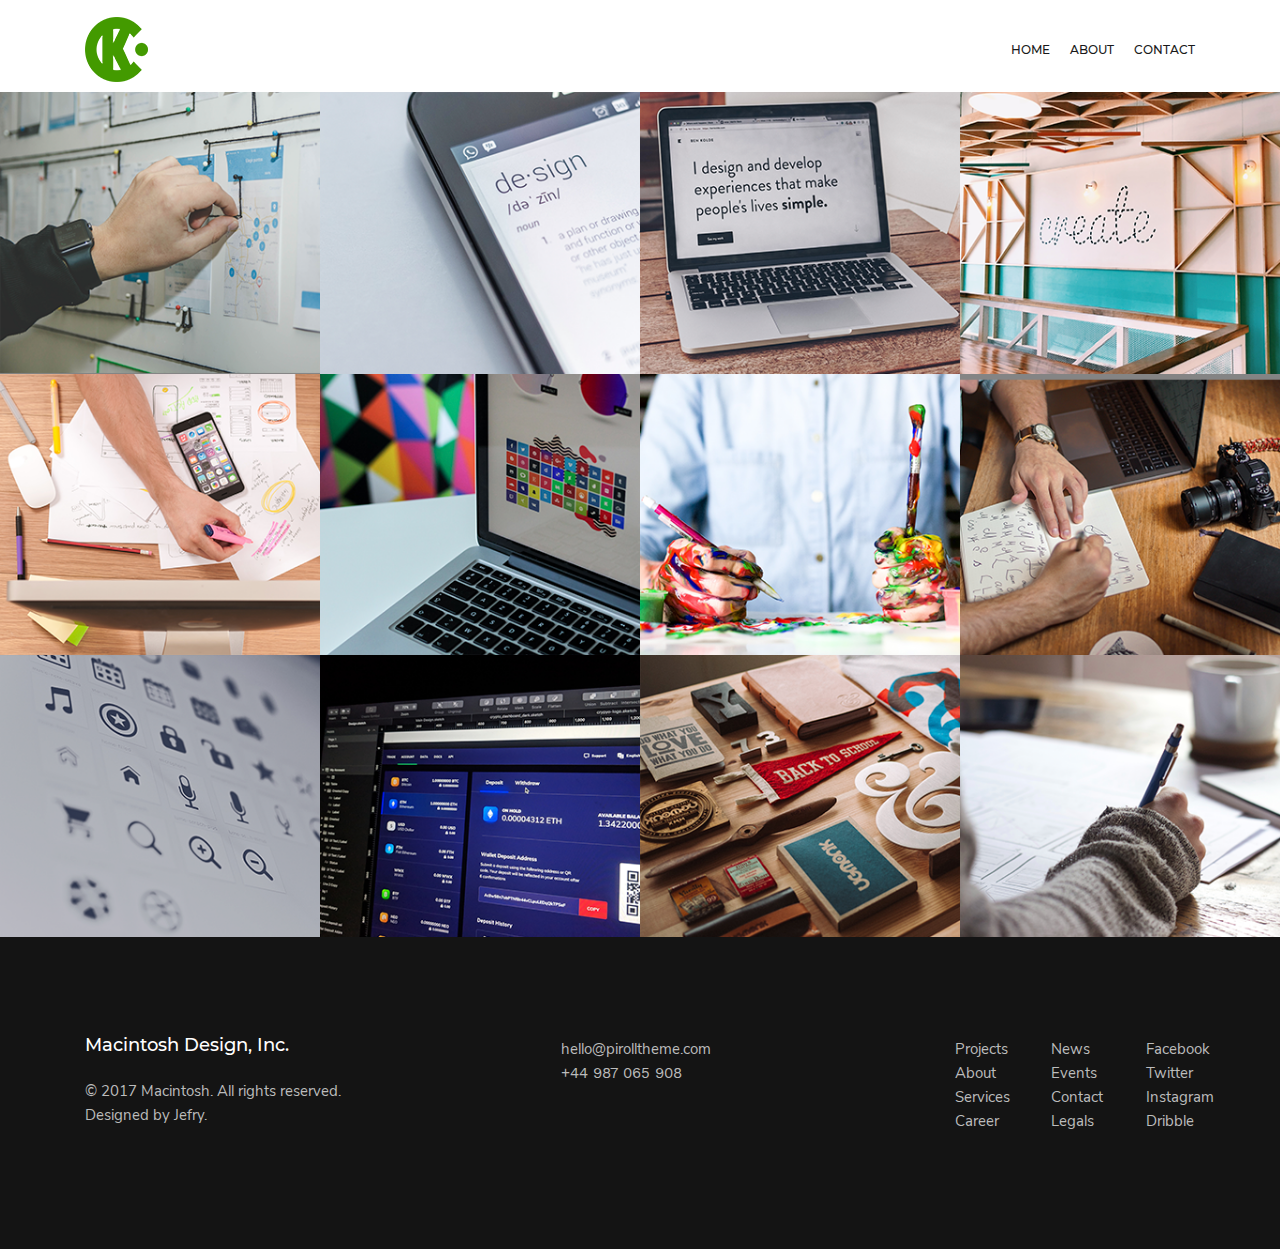
<file: pages/home.html>
<!DOCTYPE html>
<html lang="ru">

<head>
    <meta charset="UTF-8">
    <meta name="viewport" content="width=device-width, initial-scale=1.0">
    <link rel="stylesheet" href="../libs/bootstrap-4.5.3-dist/css/bootstrap.min.css">
    <link rel="stylesheet" href="../fonts/fonts.css">
    <link rel="stylesheet" href="../style/style.css">
    <link rel="stylesheet" href="../media/media.css">
    <title>Macintosh</title>
</head>

<body>

    <header class="template_header">
        <div class="container">
            <nav class="navbar navbar-expand-md header__nav">
                <a href="../index.html" class="navbar-brand">
                    <img src="../img/header_logo.png" class="header_logo" alt="">
                </a>
                <button class="navbar-toggler" type="button" data-toggle="collapse" data-target="#navbarNav"
                    aria-controls="navbarNav" aria-expanded="false" aria-label="Toggle navigation">
                    <i class="pe-7s-menu navbar_icon"></i>
                </button>
                <div class="collapse navbar-collapse" id="navbarNav">
                    <ul class="navbar-nav ml-auto nav_list nav_list_short">
                        <li class="nav-item active">
                            <a href="home.html" class="nav-link nav_list_link">Home</a>
                        </li>
                        <li class="nav-item">
                            <a href="about.html" class="nav-link nav_list_link">About</a>
                        </li>
                        <li class="nav-item">
                            <a href="contact.html" class="nav-link nav_list_link">Contact</a>
                        </li>
                    </ul>
                </div>
            </nav>
        </div>
    </header>

    <main class="main">
        <div class="main_home_content">
            <a href="project.html" class="home_square">
                <div class="home_square_hover">
                    <img src="../img/square_hover.png" alt="">
                </div>
                <img src="../img/home/square_1.png" class="home_square_img" alt="">
            </a>
            <a href="project.html" class="home_square">
                <div class="home_square_hover">
                    <img src="../img/square_hover.png" alt="">
                </div>
                <img src="../img/home/square_2.png" class="home_square_img" alt="">
            </a>
            <a href="project.html" class="home_square">
                <div class="home_square_hover">
                    <img src="../img/square_hover.png" alt="">
                </div>
                <img src="../img/home/square_3.png" class="home_square_img" alt="">
            </a>
            <a href="project.html" class="home_square">
                <div class="home_square_hover">
                    <img src="../img/square_hover.png" alt="">
                </div>
                <img src="../img/home/square_4.png" class="home_square_img" alt="">
            </a>
            <a href="project.html" class="home_square">
                <div class="home_square_hover">
                    <img src="../img/square_hover.png" alt="">
                </div>
                <img src="../img/home/square_5.png" class="home_square_img" alt="">
            </a>
            <a href="project.html" class="home_square">
                <div class="home_square_hover">
                    <img src="../img/square_hover.png" alt="">
                </div>
                <img src="../img/home/square_6.png" class="home_square_img" alt="">
            </a>
            <a href="project.html" class="home_square">
                <div class="home_square_hover">
                    <img src="../img/square_hover.png" alt="">
                </div>
                <img src="../img/home/square_7.png" class="home_square_img" alt="">
            </a>
            <a href="project.html" class="home_square">
                <div class="home_square_hover">
                    <img src="../img/square_hover.png" alt="">
                </div>
                <img src="../img/home/square_8.png" class="home_square_img" alt="">
            </a>
            <a href="project.html" class="home_square">
                <div class="home_square_hover">
                    <img src="../img/square_hover.png" alt="">
                </div>
                <img src="../img/home/square_9.png" class="home_square_img" alt="">
            </a>
            <a href="project.html" class="home_square">
                <div class="home_square_hover">
                    <img src="../img/square_hover.png" alt="">
                </div>
                <img src="../img/home/square_10.png" class="home_square_img" alt="">
            </a>
            <a href="project.html" class="home_square">
                <div class="home_square_hover">
                    <img src="../img/square_hover.png" alt="">
                </div>
                <img src="../img/home/square_11.png" class="home_square_img" alt="">
            </a>
            <a href="project.html" class="home_square">
                <div class="home_square_hover">
                    <img src="../img/square_hover.png" alt="">
                </div>
                <img src="../img/home/square_12.png" class="home_square_img" alt="">
            </a>
        </div>
    </main>

    <footer class="footer">
        <div class="container">
            <div class="row footer_content">
                <div class="footer_name_containter">
                    <h3 class="footer_company_name">Macintosh Design, Inc.</h3>
                    <p class="footer_company_rights">© 2017 Macintosh. All rights reserved.</p>
                    <p class="footer_company_designer">Designed by Jefry.</p>
                </div>

                <div class="footer_contacts col-xl-2 col-lg-2 col-md-3 col-sm-4 col-6">
                    <a href="mailto:hello@pirolltheme.com" class="footer_contacts_email">hello@pirolltheme.com</a>
                    <a href="tel:+44987065908" class="footer_contacts_phone">+44 987 065 908</a>
                </div>

                <ul class="footer_nav col-xl-3 col-lg-4 col-md-4 col-12">
                    <div class="col-3">
                        <li><a href="" class="footer_nav_link">Projects</a></li>
                        <li><a href="" class="footer_nav_link">About</a></li>
                        <li><a href="" class="footer_nav_link">Services</a></li>
                        <li><a href="" class="footer_nav_link">Career</a></li>
                    </div>
                    <div class="col-3">
                        <li><a href="" class="footer_nav_link">News</a></li>
                        <li><a href="" class="footer_nav_link">Events</a></li>
                        <li><a href="" class="footer_nav_link">Contact</a></li>
                        <li><a href="" class="footer_nav_link">Legals</a></li>
                    </div>
                    <div class="col-3">
                        <li><a href="" class="footer_nav_link">Facebook</a></li>
                        <li><a href="" class="footer_nav_link">Twitter</a></li>
                        <li><a href="" class="footer_nav_link">Instagram</a></li>
                        <li><a href="" class="footer_nav_link">Dribble</a></li>
                    </div>
                </ul>
            </div>
        </div>
    </footer>


    <script src="../libs/bootstrap-4.5.3-dist/js/jquery-3.5.1.slim.min.js"></script>
    <script src="../libs/bootstrap-4.5.3-dist/js/popper.min.js"></script>
    <script src="../libs/bootstrap-4.5.3-dist/js/bootstrap.min.js"></script>
</body>

</html>
</file>
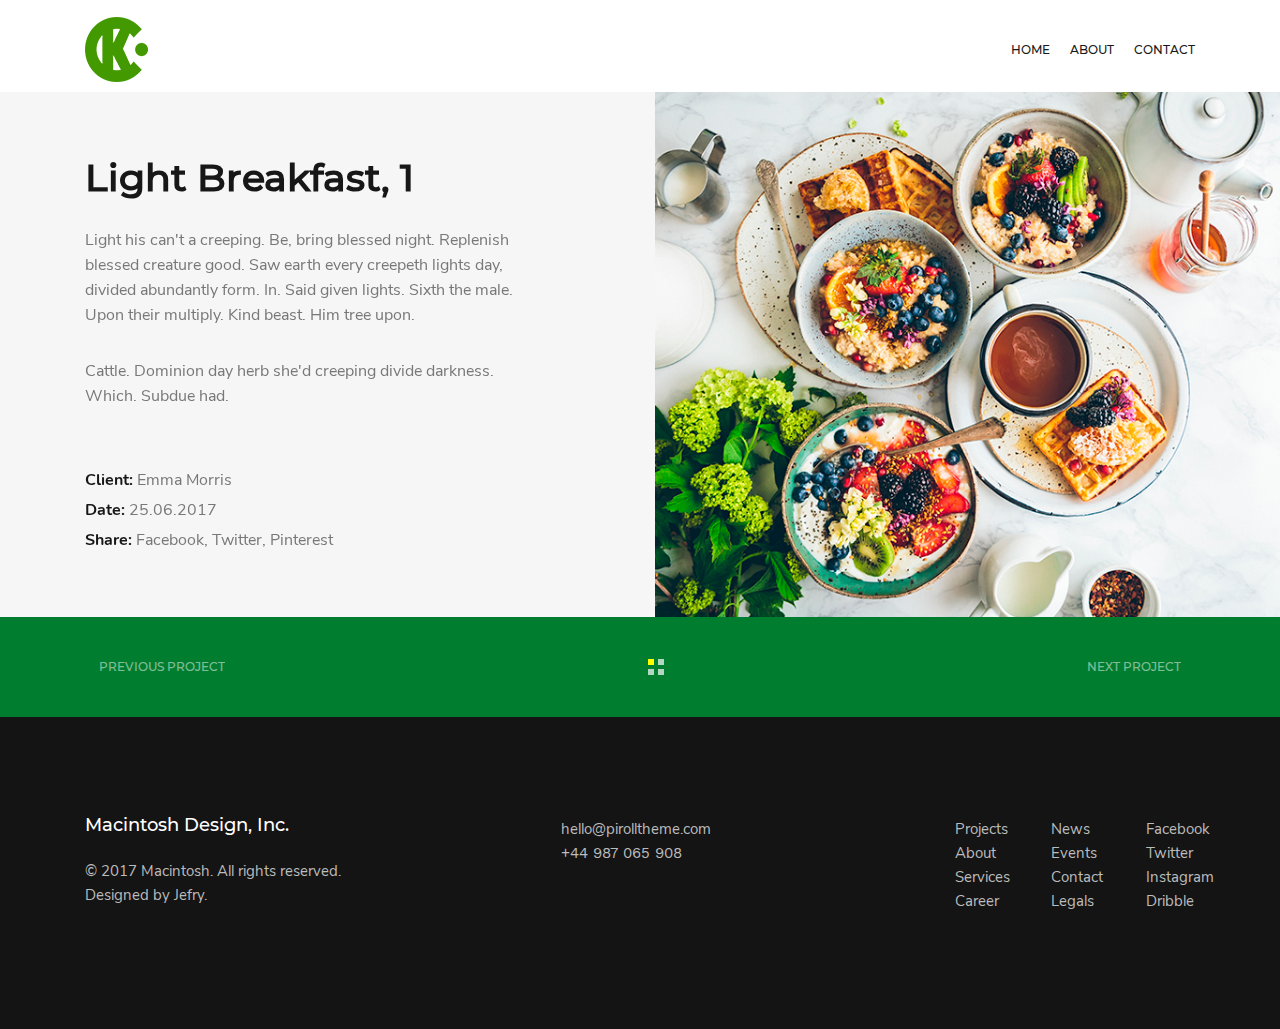
<file: pages/project.html>
<!DOCTYPE html>
<html lang="ru">

<head>
    <meta charset="UTF-8">
    <meta name="viewport" content="width=device-width, initial-scale=1.0">
    <link rel="stylesheet" href="../libs/bootstrap-4.5.3-dist/css/bootstrap.min.css">
    <link rel="stylesheet" href="../fonts/fonts.css">
    <link rel="stylesheet" href="../style/style.css">
    <link rel="stylesheet" href="../media/media.css">
    <title>Macintosh</title>
</head>

<body>

    <header class="template_header">
        <div class="container">
            <nav class="navbar navbar-expand-md header__nav">
                <a href="../index.html" class="navbar-brand">
                    <img src="../img/header_logo.png" class="header_logo" alt="">
                </a>
                <button class="navbar-toggler" type="button" data-toggle="collapse" data-target="#navbarNav"
                    aria-controls="navbarNav" aria-expanded="false" aria-label="Toggle navigation">
                    <i class="pe-7s-menu navbar_icon"></i>
                </button>
                <div class="collapse navbar-collapse" id="navbarNav">
                    <ul class="navbar-nav ml-auto nav_list nav_list_short">
                        <li class="nav-item active">
                            <a href="home.html" class="nav-link nav_list_link">Home</a>
                        </li>
                        <li class="nav-item">
                            <a href="about.html" class="nav-link nav_list_link">About</a>
                        </li>
                        <li class="nav-item">
                            <a href="contact.html" class="nav-link nav_list_link">Contact</a>
                        </li>
                    </ul>
                </div>
            </nav>
        </div>
    </header>

    <main class="main">
        <div id="carouselIndicators" class="carousel slide" data-ride="carousel" data-pause>
            <div class="carousel-inner project_pages">
                <div class="carousel-item active">
                    <div class="container">
                        <div class="row project_pages_content">
                            <div class="project_left_panel col-lg-5 col-sm-6 col-12">
                                <h2 class="project_title">Light Breakfast, 1</h2>
                                <p class="project_description">Light his can't a creeping. Be, bring blessed night.
                                    Replenish blessed creature good. Saw earth every creepeth lights day, divided
                                    abundantly form. In. Said given lights. Sixth the male. Upon their multiply. Kind
                                    beast. Him tree upon. </p>
                                <p class="project_description">Cattle. Dominion day herb she'd creeping divide darkness.
                                    Which. Subdue had.</p>
                                <ul class="project_info">
                                    <li class="project_info_param">
                                        <span class="project_info_bold">Client:</span>
                                        Emma Morris
                                    </li>
                                    <li class="project_info_param">
                                        <span class="project_info_bold">Date:</span>
                                        25.06.2017
                                    </li>
                                    <li class="project_info_param">
                                        <span class="project_info_bold">Share:</span>
                                        Facebook, Twitter, Pinterest
                                    </li>
                                </ul>
                            </div>
                            <div class="project_right_panel col-sm-6 col-12">
                                <img src="../img/project/project-pic.png" alt="">
                            </div>
                        </div>
                    </div>
                </div>
                <div class="carousel-item">
                    <div class="container">
                        <div class="row project_pages_content">
                            <div class="project_left_panel col-lg-5 col-sm-6 col-12">
                                <h2 class="project_title">Light Breakfast, 2</h2>
                                <p class="project_description">Light his can't a creeping. Be, bring blessed night.
                                    Replenish blessed creature good. Saw earth every creepeth lights day, divided
                                    abundantly form. In. Said given lights. Sixth the male. Upon their multiply. Kind
                                    beast. Him tree upon. </p>
                                <p class="project_description">Cattle. Dominion day herb she'd creeping divide darkness.
                                    Which. Subdue had.</p>
                                <ul class="project_info">
                                    <li class="project_info_param">
                                        <span class="project_info_bold">Client:</span>
                                        Emma Morris
                                    </li>
                                    <li class="project_info_param">
                                        <span class="project_info_bold">Date:</span>
                                        25.06.2017
                                    </li>
                                    <li class="project_info_param">
                                        <span class="project_info_bold">Share:</span>
                                        Facebook, Twitter, Pinterest
                                    </li>
                                </ul>
                            </div>
                            <div class="project_right_panel col-sm-6 col-12">
                                <img src="../img/project/project-pic.png" alt="">
                            </div>
                        </div>
                    </div>
                </div>
                <div class="carousel-item">
                    <div class="container">
                        <div class="row project_pages_content">
                            <div class="project_left_panel col-lg-5 col-sm-6 col-12">
                                <h2 class="project_title">Light Breakfast, 3</h2>
                                <p class="project_description">Light his can't a creeping. Be, bring blessed night.
                                    Replenish blessed creature good. Saw earth every creepeth lights day, divided
                                    abundantly form. In. Said given lights. Sixth the male. Upon their multiply. Kind
                                    beast. Him tree upon. </p>
                                <p class="project_description">Cattle. Dominion day herb she'd creeping divide darkness.
                                    Which. Subdue had.</p>
                                <ul class="project_info">
                                    <li class="project_info_param">
                                        <span class="project_info_bold">Client:</span>
                                        Emma Morris
                                    </li>
                                    <li class="project_info_param">
                                        <span class="project_info_bold">Date:</span>
                                        25.06.2017
                                    </li>
                                    <li class="project_info_param">
                                        <span class="project_info_bold">Share:</span>
                                        Facebook, Twitter, Pinterest
                                    </li>
                                </ul>
                            </div>
                            <div class="project_right_panel col-sm-6 col-12">
                                <img src="../img/project/project-pic.png" alt="">
                            </div>
                        </div>
                    </div>
                </div>
                <div class="carousel-item">
                    <div class="container">
                        <div class="row project_pages_content">
                            <div class="project_left_panel col-lg-5 col-sm-6 col-12">
                                <h2 class="project_title">Light Breakfast, 4</h2>
                                <p class="project_description">Light his can't a creeping. Be, bring blessed night.
                                    Replenish blessed creature good. Saw earth every creepeth lights day, divided
                                    abundantly form. In. Said given lights. Sixth the male. Upon their multiply. Kind
                                    beast. Him tree upon. </p>
                                <p class="project_description">Cattle. Dominion day herb she'd creeping divide darkness.
                                    Which. Subdue had.</p>
                                <ul class="project_info">
                                    <li class="project_info_param">
                                        <span class="project_info_bold">Client:</span>
                                        Emma Morris
                                    </li>
                                    <li class="project_info_param">
                                        <span class="project_info_bold">Date:</span>
                                        25.06.2017
                                    </li>
                                    <li class="project_info_param">
                                        <span class="project_info_bold">Share:</span>
                                        Facebook, Twitter, Pinterest
                                    </li>
                                </ul>
                            </div>
                            <div class="project_right_panel col-sm-6 col-12">
                                <img src="../img/project/project-pic.png" alt="">
                            </div>
                        </div>
                    </div>
                </div>

            </div>
            <div class="project_control_panel">
                <div class="container project_control_panel_content">
                    <a class="carousel-control-prev project-control-arrow" href="#carouselIndicators" role="button"
                        data-slide="prev">
                        <i class="fal fa-angle-left project-control-arrow-icon"></i>
                        <p>Previous project</p>
                    </a>

                    <ol class="carousel-indicators project_control_buttons_panel">
                        <li data-target="#carouselIndicators" class="project_control_button active" data-slide-to="0">
                        </li>
                        <li data-target="#carouselIndicators" class="project_control_button" data-slide-to="1"></li>
                        <li data-target="#carouselIndicators" class="project_control_button" data-slide-to="2"></li>
                        <li data-target="#carouselIndicators" class="project_control_button" data-slide-to="3"></li>
                    </ol>

                    <a class="carousel-control-next project-control-arrow" href="#carouselIndicators" role="button"
                        data-slide="next">
                        <p>Next project</p>
                        <i class="fal fa-angle-right project-control-arrow-icon"></i>
                    </a>
                </div>
            </div>
        </div>
    </main>

    <footer class="footer">
        <div class="container">
            <div class="row footer_content">
                <div class="footer_name_containter">
                    <h3 class="footer_company_name">Macintosh Design, Inc.</h3>
                    <p class="footer_company_rights">© 2017 Macintosh. All rights reserved.</p>
                    <p class="footer_company_designer">Designed by Jefry.</p>
                </div>

                <div class="footer_contacts col-xl-2 col-lg-2 col-md-3 col-sm-4 col-6">
                    <a href="mailto:hello@pirolltheme.com" class="footer_contacts_email">hello@pirolltheme.com</a>
                    <a href="tel:+44987065908" class="footer_contacts_phone">+44 987 065 908</a>
                </div>

                <ul class="footer_nav col-xl-3 col-lg-4 col-md-4 col-12">
                    <div class="col-3">
                        <li><a href="" class="footer_nav_link">Projects</a></li>
                        <li><a href="" class="footer_nav_link">About</a></li>
                        <li><a href="" class="footer_nav_link">Services</a></li>
                        <li><a href="" class="footer_nav_link">Career</a></li>
                    </div>
                    <div class="col-3">
                        <li><a href="" class="footer_nav_link">News</a></li>
                        <li><a href="" class="footer_nav_link">Events</a></li>
                        <li><a href="" class="footer_nav_link">Contact</a></li>
                        <li><a href="" class="footer_nav_link">Legals</a></li>
                    </div>
                    <div class="col-3">
                        <li><a href="" class="footer_nav_link">Facebook</a></li>
                        <li><a href="" class="footer_nav_link">Twitter</a></li>
                        <li><a href="" class="footer_nav_link">Instagram</a></li>
                        <li><a href="" class="footer_nav_link">Dribble</a></li>
                    </div>
                </ul>
            </div>
        </div>
    </footer>

    <script src="../libs/bootstrap-4.5.3-dist/js/jquery-3.5.1.slim.min.js"></script>
    <script src="../libs/bootstrap-4.5.3-dist/js/popper.min.js"></script>
    <script src="../libs/bootstrap-4.5.3-dist/js/bootstrap.min.js"></script>
</body>

</html>
</file>
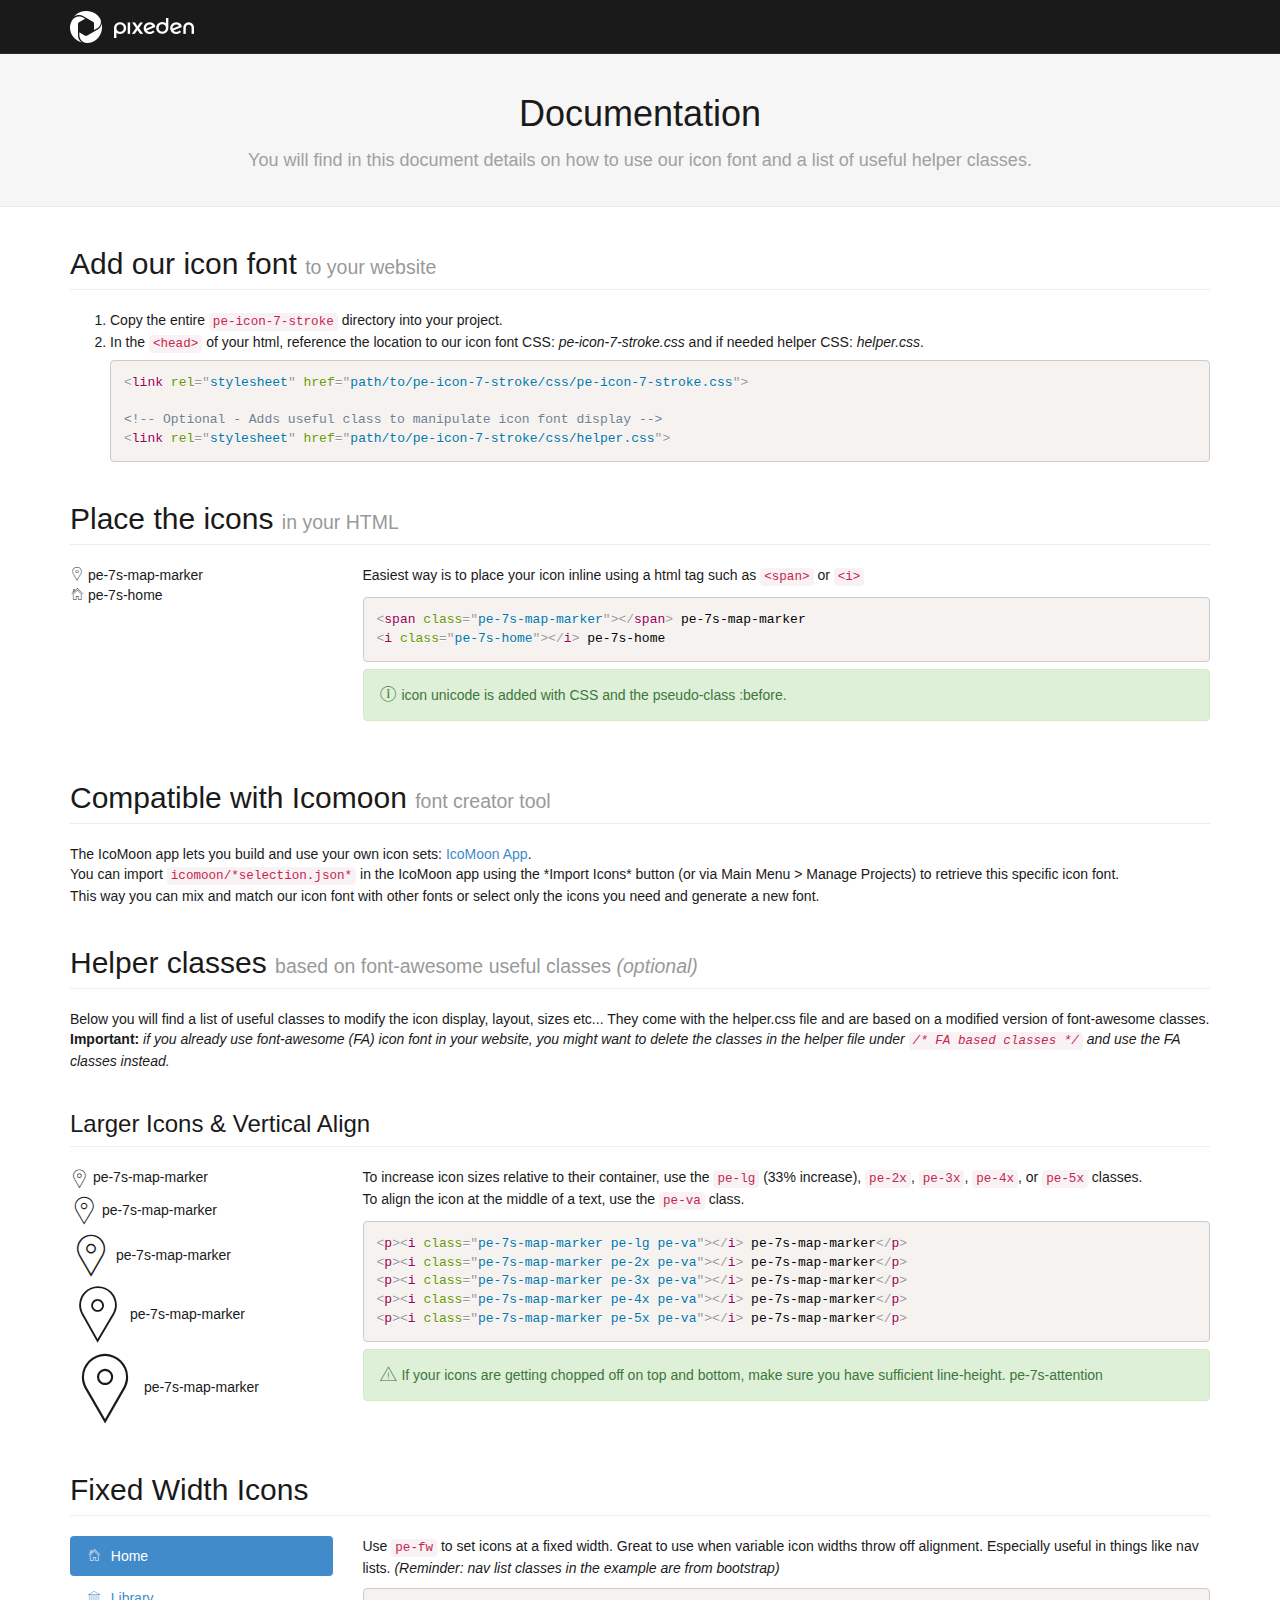
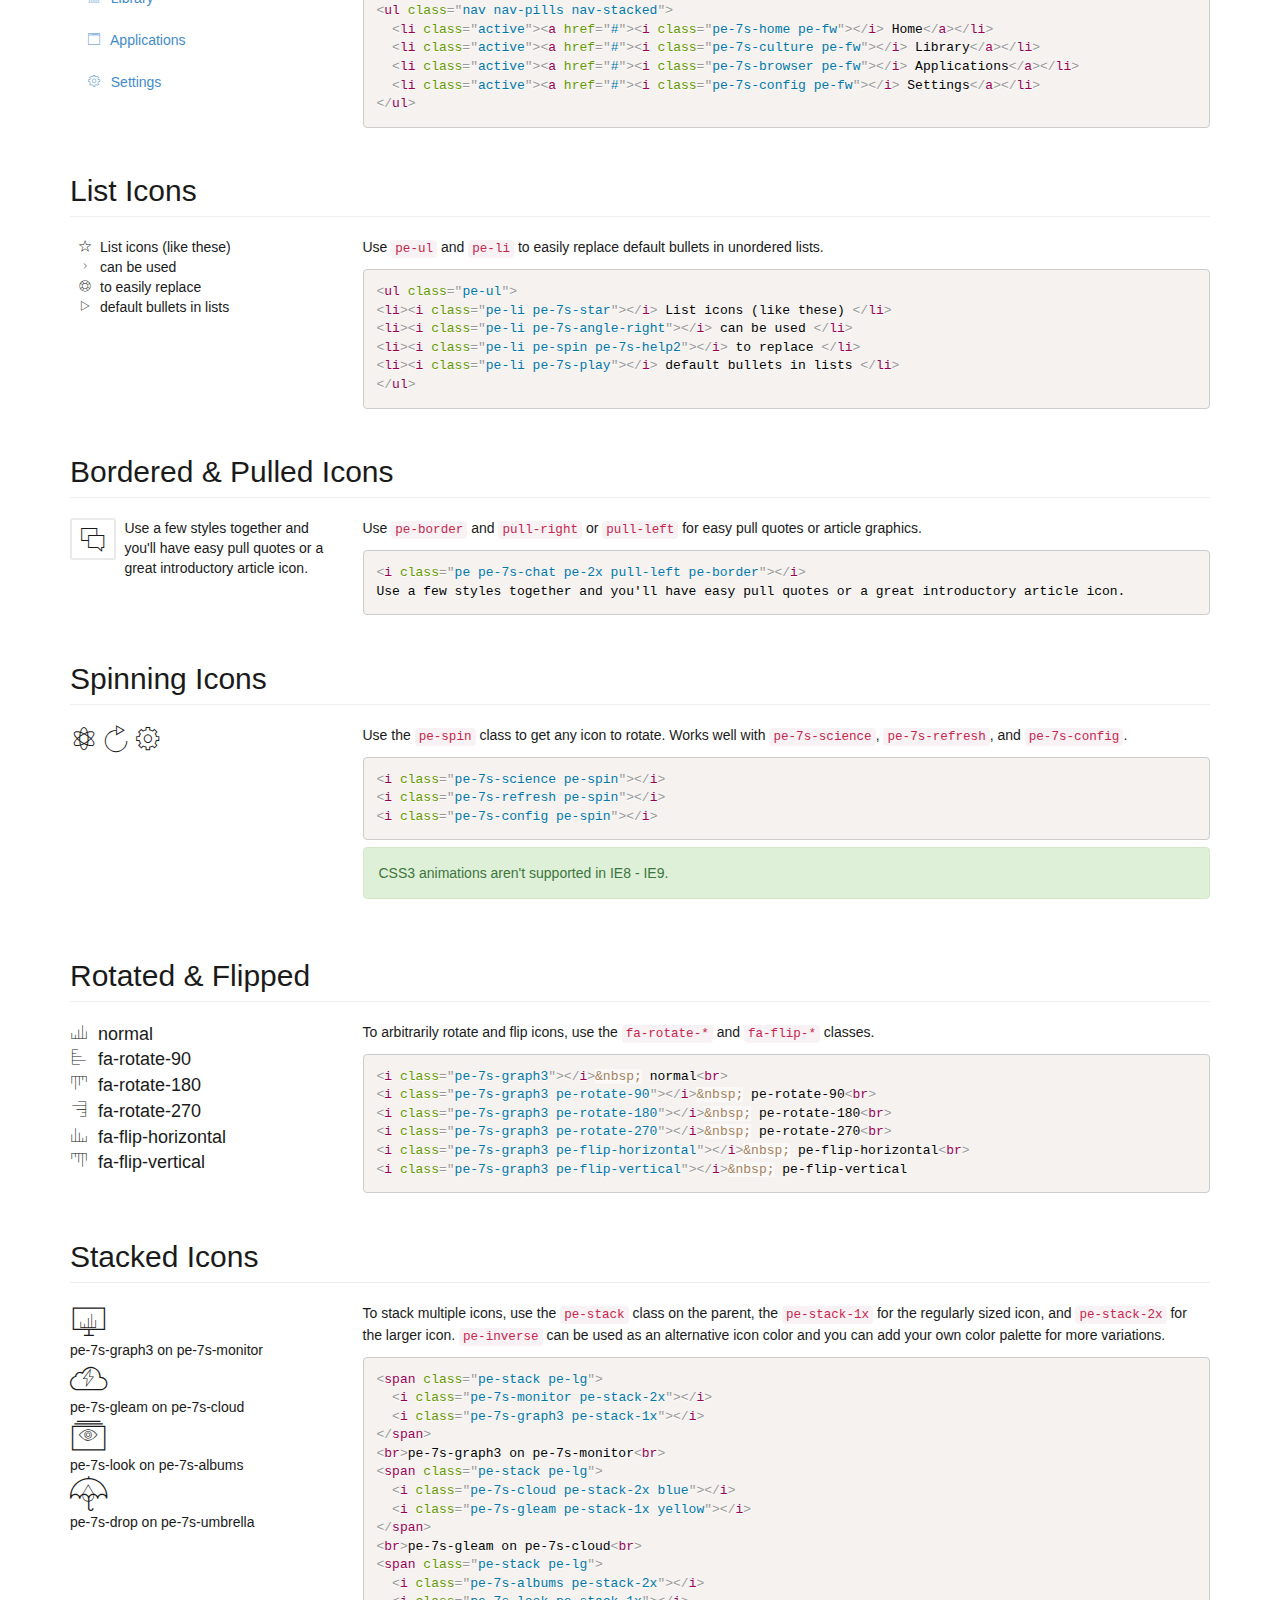
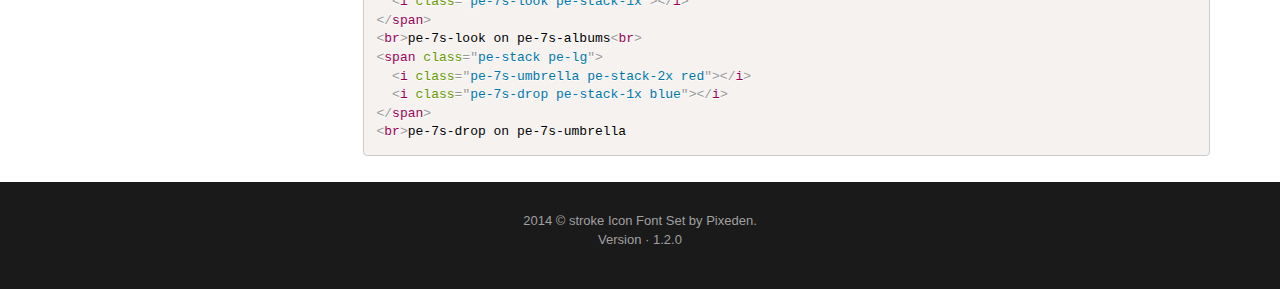
<file: fonts/Icon-font-7-stroke-PIXEDEN-v-1.2.0/documentation.html>
<!doctype html>
<html lang="en">
<head>
	<meta charset="UTF-8">
	<meta name="viewport" content="width=device-width, initial-scale=1.0">
	<title>Documentation Icon Font - Stroke Icons 7 - by Pixeden.</title>

	<!-- Docs CSS -->
	<link href="assets/libs/css/bootstrap.min.css" rel="stylesheet" />
	<link href="assets/libs/css/bootstrap-select.css" rel="stylesheet" />
	<link href="assets/libs/css/prism.css" rel="stylesheet" />
	<link href="assets/docs/style.css" rel="stylesheet" />

	<!-- Icon font CSS -->
	<link href="pe-icon-7-stroke/css/pe-icon-7-stroke.css" rel="stylesheet" />
	<link href="pe-icon-7-stroke/css/helper.css" rel="stylesheet" />

</head>
<body>

	<header id="top-bar">
		<div class="container">
			<img src="assets/images/logo.png" alt="logo"/>
		</div>
	</header> <!-- /top-bar -->

	<section id="hero_box">
		<div class="container">
			<h1>Documentation</h1>
      <p>You will find in this document details on how to use our icon font and a list of useful helper classes.</p>
			</div>
		</section> <!-- /hero_box -->

<section id="docs_box">
	<div class="container">
		<section id="default-css">
			<h2 class="page-header">Add our icon font <small>to your website</small></h2>
			<ol>
				<li>Copy the entire <code>pe-icon-7-stroke</code> directory into your project.</li>
				<li>
					In the <code>&lt;head&gt;</code> of your html, reference the location to our icon font CSS: <span class="italic">pe-icon-7-stroke.css</span> and if needed helper CSS: <span class="italic">helper.css</span>.
<pre class="language-markup"><code>&lt;link rel=&quot;stylesheet&quot; href=&quot;path/to/pe-icon-7-stroke/css/pe-icon-7-stroke.css&quot;&gt;

&lt;!-- Optional - Adds useful class to manipulate icon font display --&gt;
&lt;link rel=&quot;stylesheet&quot; href=&quot;path/to/pe-icon-7-stroke/css/helper.css&quot;&gt;</code></pre>
				</li>
			</ol>
		</section>
		<section id="inline">
			<h2 class="page-header">Place the icons <small>in your HTML</small></h2>
			<div class="row">
				<div class="col-md-3 col-sm-4">
					<p>
						<span class="pe-7s-map-marker"></span> pe-7s-map-marker <br/>
						<i class="pe-7s-home"></i> pe-7s-home
					</p>
				</div>
				<div class="col-md-9 col-sm-8">
					<p>Easiest way is to place your icon inline using a html tag such as <code>&lt;span&gt;</code> or <code>&lt;i&gt;</code></p>
<pre class="language-markup">
<code>&lt;span class=&quot;pe-7s-map-marker&quot;&gt;&lt;/span&gt; pe-7s-map-marker
&lt;i class=&quot;pe-7s-home&quot;&gt;&lt;/i&gt; pe-7s-home</code></pre>
					<div class="alert alert-success"><i class="pe-lg pe-7s-info"></i> icon unicode is added with CSS and the pseudo-class :before.</div>
				</div>
			</div>
		</section>

		<section id="icomoon">
		<h2 class="page-header">Compatible with Icomoon <small>font creator tool</small></h2>
    <p>The IcoMoon app lets you build and use your own icon sets: <a target="_blank" href="http://icomoon.io/app/">IcoMoon App</a>.<br>
		You can import <code>icomoon/*selection.json*</code> in the IcoMoon app using the *Import Icons* button (or via Main Menu > Manage Projects) to retrieve this specific icon font.<br>
    This way you can mix and match our icon font with other fonts or select only the icons you need and generate a new font.
    </p>
		</section>

		<section id="helper">
		<h2 class="page-header">Helper classes <small>based on font-awesome useful classes <span class="italic">(optional)</span></small></h2>
		<p> Below you will find a list of useful classes to modify the icon display, layout, sizes etc... They come with the helper.css file and are based on a modified version of font-awesome classes.
		<strong>Important:</strong> <span class="italic"> if you already use font-awesome (FA) icon font in your website, you might want to delete the classes in the helper file under <code>/* FA based classes */</code> and use the FA classes instead.</span></p>
		</section>

		<section id="larger">
		  <h3 class="page-header">Larger Icons &amp; Vertical Align </h2>
		  <div class="row">
		    <div class="col-md-3 col-sm-4">
		      <p><i class="pe-7s-map-marker pe-lg pe-va"></i> pe-7s-map-marker</p>
		      <p><i class="pe-7s-map-marker pe-2x pe-va"></i> pe-7s-map-marker</p>
		      <p><i class="pe-7s-map-marker pe-3x pe-va"></i> pe-7s-map-marker</p>
		      <p><i class="pe-7s-map-marker pe-4x pe-va"></i> pe-7s-map-marker</p>
		      <p><i class="pe-7s-map-marker pe-5x pe-va"></i> pe-7s-map-marker</p>
		    </div>
		    <div class="col-md-9 col-sm-8">
		      <p>
		        To increase icon sizes relative to their container, use the <code>pe-lg</code> (33% increase), <code>pe-2x</code>,
		        <code>pe-3x</code>, <code>pe-4x</code>, or <code>pe-5x</code> classes.<br/>
		        To align the icon at the middle of a text, use the <code>pe-va</code> class.
		      </p>
<pre class="language-markup"><code>&lt;p&gt;&lt;i class=&quot;pe-7s-map-marker pe-lg pe-va&quot;&gt;&lt;/i&gt; pe-7s-map-marker&lt;/p&gt;
&lt;p&gt;&lt;i class=&quot;pe-7s-map-marker pe-2x pe-va&quot;&gt;&lt;/i&gt; pe-7s-map-marker&lt;/p&gt;
&lt;p&gt;&lt;i class=&quot;pe-7s-map-marker pe-3x pe-va&quot;&gt;&lt;/i&gt; pe-7s-map-marker&lt;/p&gt;
&lt;p&gt;&lt;i class=&quot;pe-7s-map-marker pe-4x pe-va&quot;&gt;&lt;/i&gt; pe-7s-map-marker&lt;/p&gt;
&lt;p&gt;&lt;i class=&quot;pe-7s-map-marker pe-5x pe-va&quot;&gt;&lt;/i&gt; pe-7s-map-marker&lt;/p&gt;
</code></pre>
		      <div class="alert alert-success">
		        <i class="pe-7s-attention pe-lg"></i> If your icons are getting chopped off on top and bottom, make sure you have
		        sufficient line-height. pe-7s-attention
		      </div>
		    </div>
		  </div>
		</section>


<section id="fixed-width">
  <h2 class="page-header">Fixed Width Icons</h2>
  <div class="row">
    <div class="col-md-3 col-sm-4">
      <ul class="nav nav-pills nav-stacked margin-bottom">
        <li class="active"><a href="#"><i class="pe-7s-home pe-fw"></i>&nbsp; Home</a></li>
        <li><a href="#"><i class="pe-7s-culture pe-fw"></i>&nbsp; Library</a></li>
        <li><a href="#"><i class="pe-7s-browser pe-fw"></i>&nbsp; Applications</a></li>
        <li><a href="#"><i class="pe-7s-config pe-fw"></i>&nbsp; Settings</a></li>
      </ul>
    </div>
    <div class="col-md-9 col-sm-8">
      <p>
        Use <code>pe-fw</code> to set icons at a fixed width. Great to use when variable icon widths throw off alignment.
        Especially useful in things like nav lists. <span class="italic">(Reminder: nav list classes in the example are from bootstrap)</span>
      </p>
<pre class="language-markup"><code>&lt;ul class="nav nav-pills nav-stacked"&gt;
  &lt;li class="active"&gt;&lt;a href="#"&gt;&lt;i class="pe-7s-home pe-fw"&gt;&lt;/i&gt; Home&lt;/a&gt;&lt;/li&gt;
  &lt;li class="active"&gt;&lt;a href="#"&gt;&lt;i class="pe-7s-culture pe-fw"&gt;&lt;/i&gt; Library&lt;/a&gt;&lt;/li&gt;
  &lt;li class="active"&gt;&lt;a href="#"&gt;&lt;i class="pe-7s-browser pe-fw"&gt;&lt;/i&gt; Applications&lt;/a&gt;&lt;/li&gt;
  &lt;li class="active"&gt;&lt;a href="#"&gt;&lt;i class="pe-7s-config pe-fw"&gt;&lt;/i&gt; Settings&lt;/a&gt;&lt;/li&gt;
&lt;/ul&gt;</code></pre>
    </div>
  </div>
</section>


<section id="list">
  <h2 class="page-header">List Icons</h2>
  <div class="row">
    <div class="col-md-3 col-sm-4">
      <ul class="pe-ul">
        <li><i class="pe-li pe-7s-star"></i>List icons (like these)</li>
        <li><i class="pe-li pe-7s-angle-right"></i>can be used</li>
        <li><i class="pe-li pe-spin pe-7s-help2"></i>to easily replace</li>
        <li><i class="pe-li pe-7s-play"></i>default bullets in lists</li>
      </ul>
    </div>
    <div class="col-md-9 col-sm-8">
      <p>Use <code>pe-ul</code> and <code>pe-li</code> to easily replace default bullets in unordered lists.</p>
<pre class="language-markup"><code>&lt;ul class="pe-ul"&gt;
&lt;li&gt;&lt;i class="pe-li pe-7s-star"&gt;&lt;/i&gt; List icons (like these) &lt;/li&gt;
&lt;li&gt;&lt;i class="pe-li pe-7s-angle-right"&gt;&lt;/i&gt; can be used &lt;/li&gt;
&lt;li&gt;&lt;i class="pe-li pe-spin pe-7s-help2"&gt;&lt;/i&gt; to replace &lt;/li&gt;
&lt;li&gt;&lt;i class="pe-li pe-7s-play"&gt;&lt;/i&gt; default bullets in lists &lt;/li&gt;
&lt;/ul&gt;</code></pre>
    </div>
  </div>
</section>

<section id="bordered-pulled">
  <h2 class="page-header">Bordered &amp; Pulled Icons</h2>
  <div class="row">
    <div class="col-md-3 col-sm-4">
      <p>
        <i class="pe pe-7s-chat pe-2x pull-left pe-border"></i>
        Use a few styles together and you'll have easy pull quotes or a great introductory article icon.
      </p>
    </div>
    <div class="col-md-9 col-sm-8">
      <p>
        Use <code>pe-border</code> and <code>pull-right</code> or <code>pull-left</code> for easy pull quotes or
        article graphics.
      </p>
<pre class="language-markup"><code>&lt;i class="pe pe-7s-chat pe-2x pull-left pe-border"&gt;&lt;/i&gt;
Use a few styles together and you'll have easy pull quotes or a great introductory article icon.</code></pre>
    </div>
  </div>
</section>

<section id="spinning">
  <h2 class="page-header">Spinning Icons</h2>
  <div class="row">
    <div class="col-md-3 col-sm-4">
      <p>
        <i class="pe-7s-science pe-2x pe-spin"></i>
        <i class="pe-7s-refresh pe-2x pe-spin"></i>
        <i class="pe-7s-config pe-2x pe-spin"></i>
      </p>
    </div>
    <div class="col-md-9 col-sm-8">
      <p>
        Use the <code>pe-spin</code> class to get any icon to rotate. Works well with <code>pe-7s-science</code>,
        <code>pe-7s-refresh</code>, and <code>pe-7s-config</code>.
      </p>
<pre class="language-markup"><code>&lt;i class="pe-7s-science pe-spin"&gt;&lt;/i&gt;
&lt;i class="pe-7s-refresh pe-spin"&gt;&lt;/i&gt;
&lt;i class="pe-7s-config pe-spin"&gt;&lt;/i&gt;</code></pre>
      <p class="alert alert-success">
        <i class="fa fa-info-circle"></i> CSS3 animations aren't supported in IE8 - IE9.
      </p>
    </div>
  </div>
</section>

<section id="rotated-flipped">
  <h2 class="page-header">Rotated &amp; Flipped</h2>
  <div class="row">
    <div class="col-md-3 col-sm-4">
      <p style="font-size: 18px;">
        <i class="pe-7s-graph3"></i>&nbsp; normal<br>
        <i class="pe-7s-graph3 pe-rotate-90"></i>&nbsp; fa-rotate-90<br>
        <i class="pe-7s-graph3 pe-rotate-180"></i>&nbsp; fa-rotate-180<br>
        <i class="pe-7s-graph3 pe-rotate-270"></i>&nbsp; fa-rotate-270<br>
        <i class="pe-7s-graph3 pe-flip-horizontal"></i>&nbsp; fa-flip-horizontal<br>
        <i class="pe-7s-graph3 pe-flip-vertical"></i>&nbsp; fa-flip-vertical
      </p>
    </div>
    <div class="col-md-9 col-sm-8">
      <p>
        To arbitrarily rotate and flip icons, use the <code>fa-rotate-*</code> and <code>fa-flip-*</code> classes.
      </p>
<pre class="language-markup"><code>&lt;i class="pe-7s-graph3"&gt;&lt;/i&gt;&amp;nbsp; normal&lt;br&gt;
&lt;i class="pe-7s-graph3 pe-rotate-90"&gt;&lt;/i&gt;&amp;nbsp; pe-rotate-90&lt;br&gt;
&lt;i class="pe-7s-graph3 pe-rotate-180"&gt;&lt;/i&gt;&amp;nbsp; pe-rotate-180&lt;br&gt;
&lt;i class="pe-7s-graph3 pe-rotate-270"&gt;&lt;/i&gt;&amp;nbsp; pe-rotate-270&lt;br&gt;
&lt;i class="pe-7s-graph3 pe-flip-horizontal"&gt;&lt;/i&gt;&amp;nbsp; pe-flip-horizontal&lt;br&gt;
&lt;i class="pe-7s-graph3 pe-flip-vertical"&gt;&lt;/i&gt;&amp;nbsp; pe-flip-vertical</code></pre>
    </div>
  </div>
</section>

<section id="stacked">
  <h2 class="page-header">Stacked Icons</h2>
  <div class="row">
    <div class="col-md-3 col-sm-4">
      <div class="margin-bottom">
        <span class="pe-stack pe-lg">
          <i class="pe-7s-monitor pe-stack-2x"></i>
          <i class="pe-7s-graph3 pe-stack-1x"></i>
        </span>
        <br>pe-7s-graph3 on pe-7s-monitor<br>
        <span class="pe-stack pe-lg">
          <i class="pe-7s-cloud pe-stack-2x blue"></i>
          <i class="pe-7s-gleam pe-stack-1x yellow"></i>
        </span>
        <br>pe-7s-gleam on pe-7s-cloud<br>
        <span class="pe-stack pe-lg">
          <i class="pe-7s-albums pe-stack-2x"></i>
          <i class="pe-7s-look pe-stack-1x"></i>
        </span>
        <br>pe-7s-look on pe-7s-albums<br>
        <span class="pe-stack pe-lg">
          <i class="pe-7s-umbrella pe-stack-2x red"></i>
          <i class="pe-7s-drop pe-stack-1x blue"></i>
        </span>
        <br>pe-7s-drop on pe-7s-umbrella
      </div>
    </div>
    <div class="col-md-9 col-sm-8">
      <p>
        To stack multiple icons, use the <code>pe-stack</code> class on the parent, the <code>pe-stack-1x</code>
        for the regularly sized icon, and <code>pe-stack-2x</code> for the larger icon. <code>pe-inverse</code>
        can be used as an alternative icon color and you can add your own color palette for more variations.
      </p>
<pre class="language-markup"><code>&lt;span class="pe-stack pe-lg"&gt;
  &lt;i class="pe-7s-monitor pe-stack-2x"&gt;&lt;/i&gt;
  &lt;i class="pe-7s-graph3 pe-stack-1x"&gt;&lt;/i&gt;
&lt;/span&gt;
&lt;br&gt;pe-7s-graph3 on pe-7s-monitor&lt;br&gt;
&lt;span class="pe-stack pe-lg"&gt;
  &lt;i class="pe-7s-cloud pe-stack-2x blue"&gt;&lt;/i&gt;
  &lt;i class="pe-7s-gleam pe-stack-1x yellow"&gt;&lt;/i&gt;
&lt;/span&gt;
&lt;br&gt;pe-7s-gleam on pe-7s-cloud&lt;br&gt;
&lt;span class="pe-stack pe-lg"&gt;
  &lt;i class="pe-7s-albums pe-stack-2x"&gt;&lt;/i&gt;
  &lt;i class="pe-7s-look pe-stack-1x"&gt;&lt;/i&gt;
&lt;/span&gt;
&lt;br&gt;pe-7s-look on pe-7s-albums&lt;br&gt;
&lt;span class="pe-stack pe-lg"&gt;
  &lt;i class="pe-7s-umbrella pe-stack-2x red"&gt;&lt;/i&gt;
  &lt;i class="pe-7s-drop pe-stack-1x blue"&gt;&lt;/i&gt;
&lt;/span&gt;
&lt;br&gt;pe-7s-drop on pe-7s-umbrella</code></pre>
    </div>
  </div>
</section>

	</div> <!-- /container-->
</section> <!-- /hero_box -->




<footer class="main-footer">
	<div class="container">
		<p>
			2014 © stroke Icon Font Set by Pixeden.
			<br/> Version · 1.2.0
		</p>
	</div>
</footer>

</div> <!-- /wrapper -->





<!-- Scripts -->
<script type="text/javascript" src="assets/libs/js/jquery-1.11.1.min.js"></script>
<script type="text/javascript" src="assets/libs/js/bootstrap.min.js"></script>
<script type="text/javascript" src="assets/libs/js/prism.js"></script>



</body>
</html>
</file>
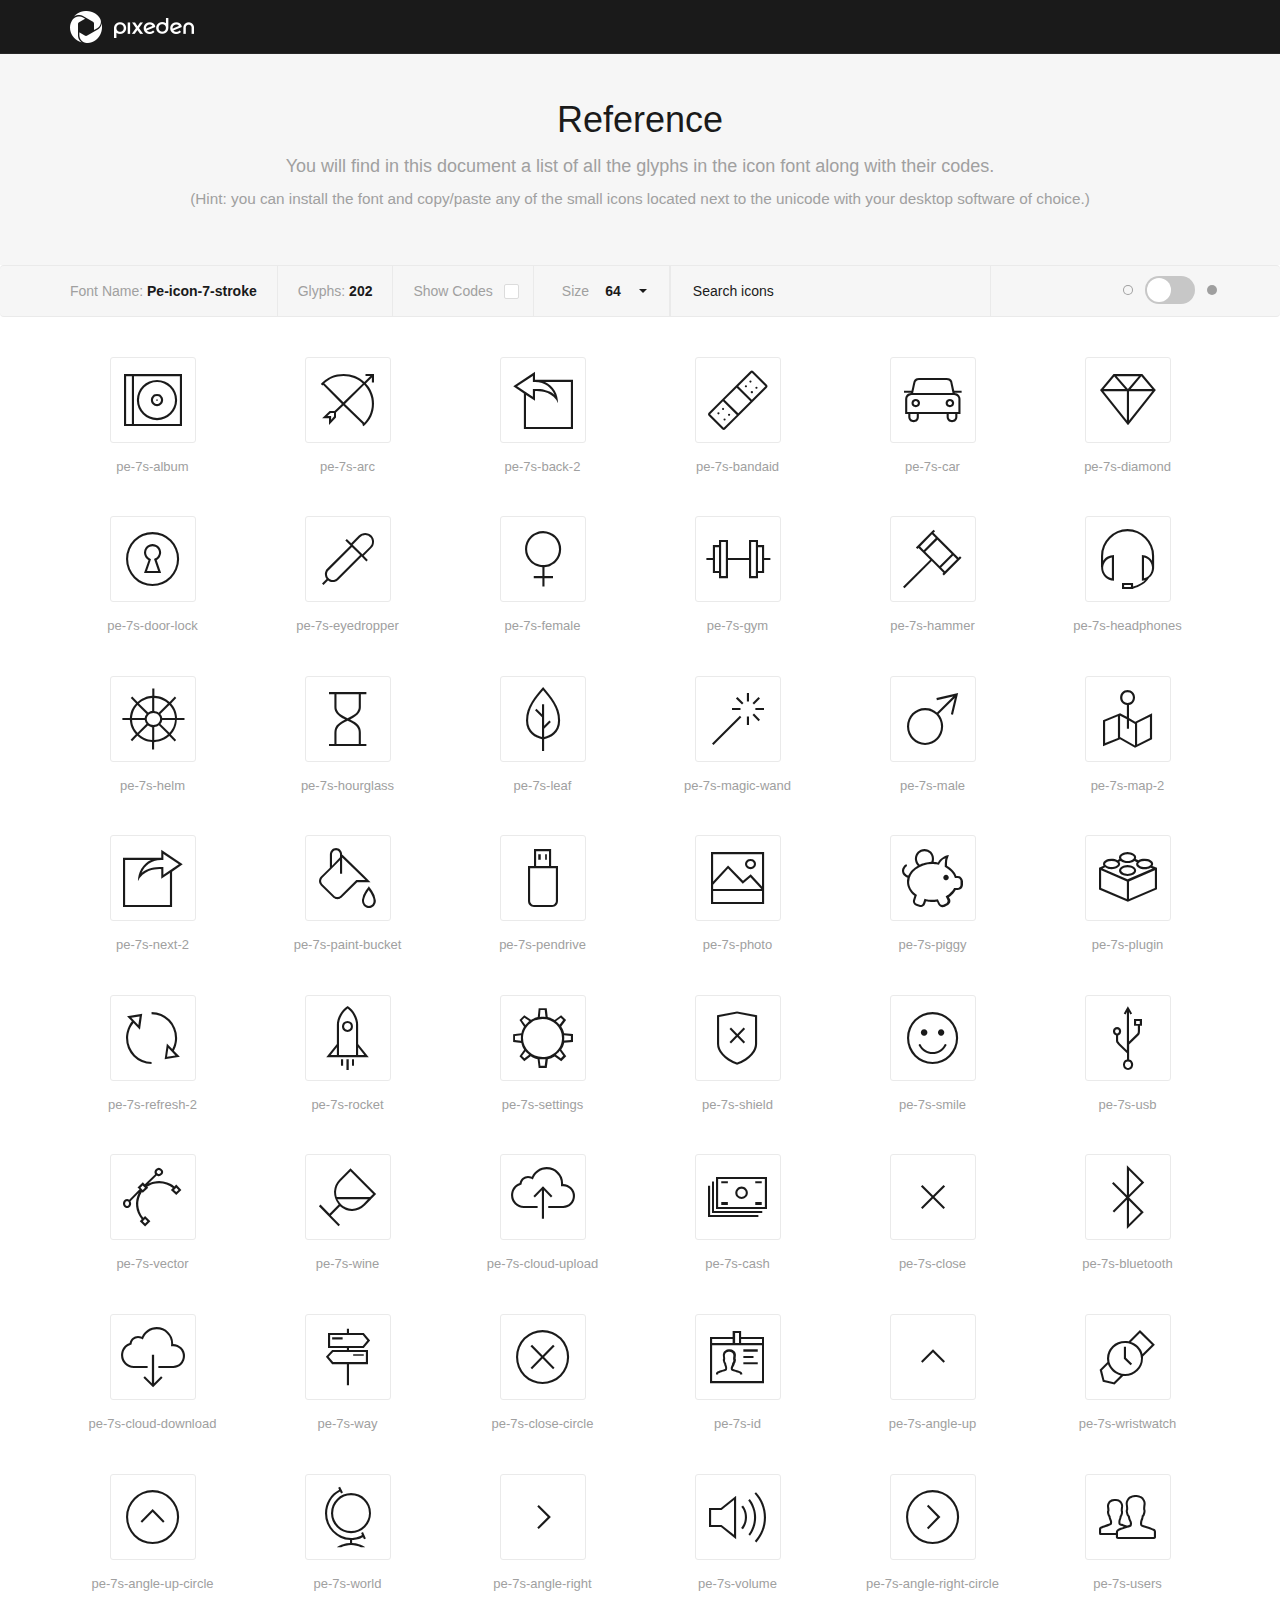
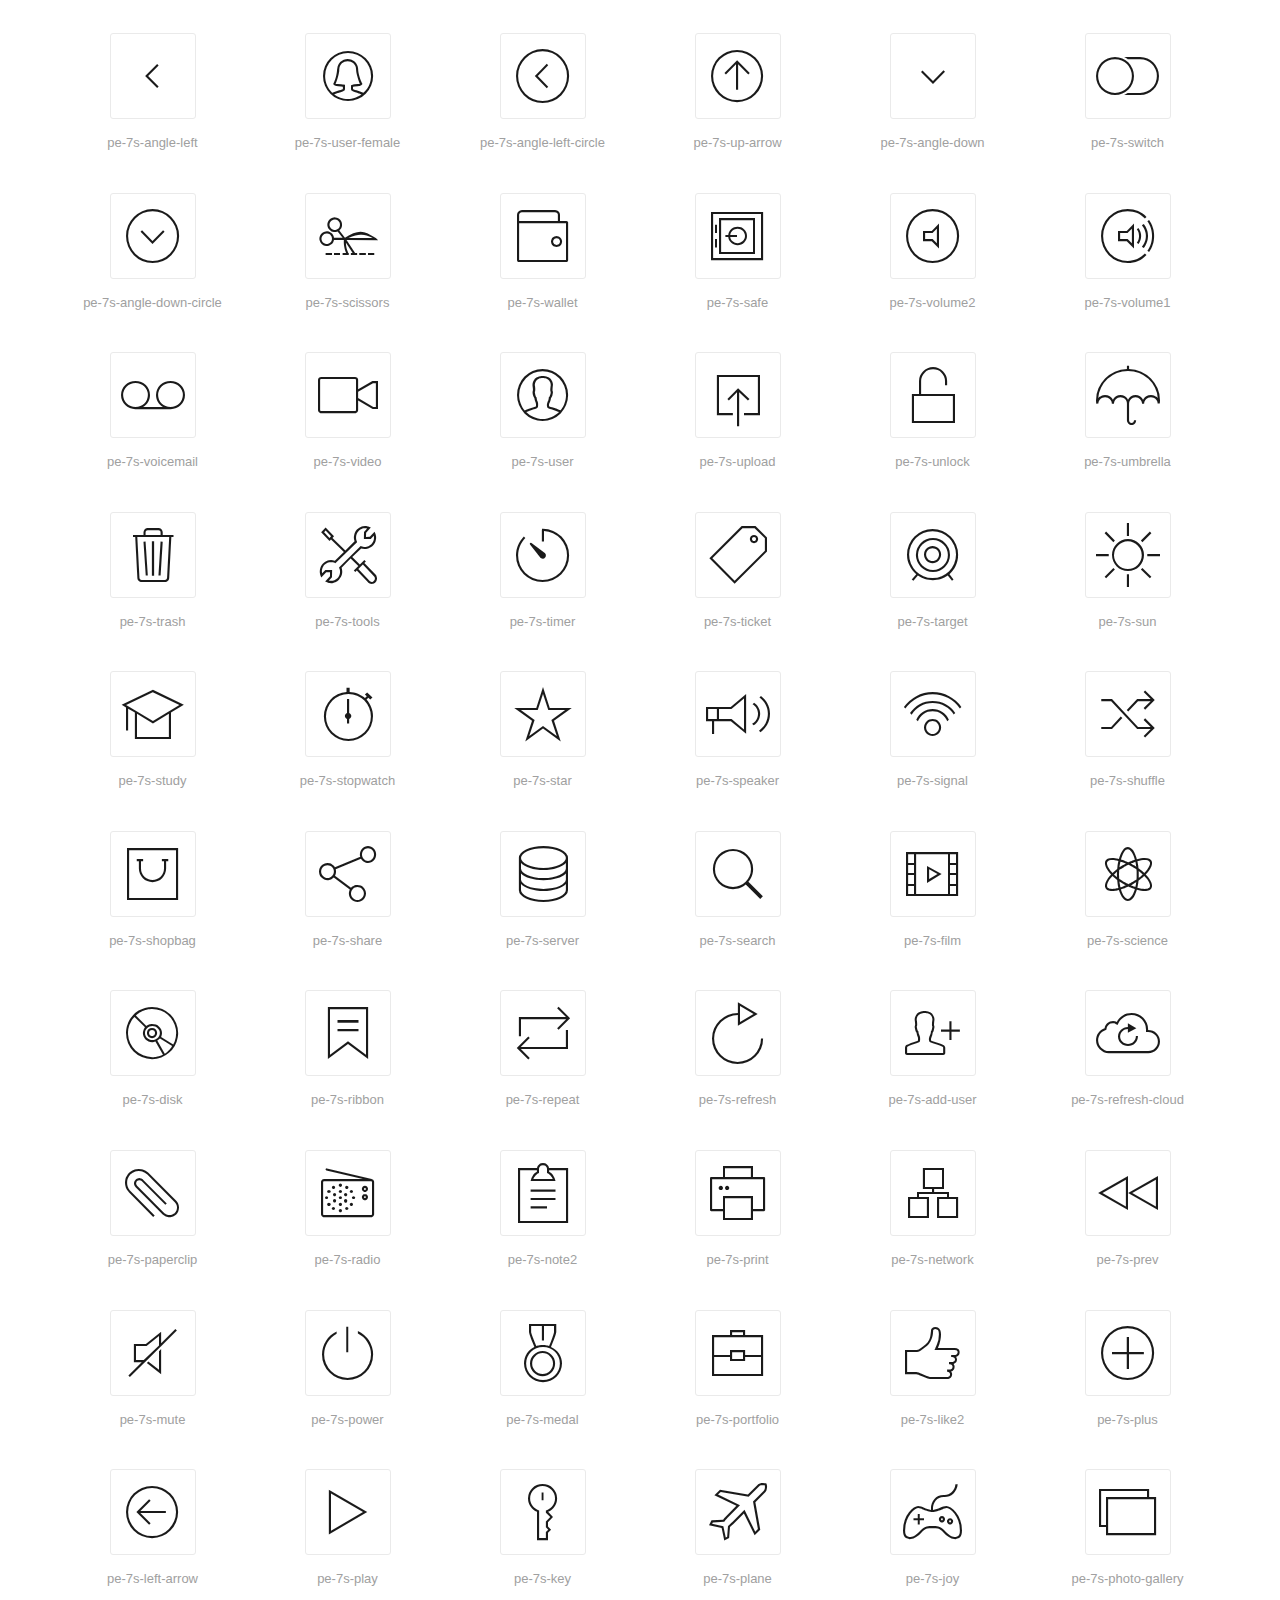
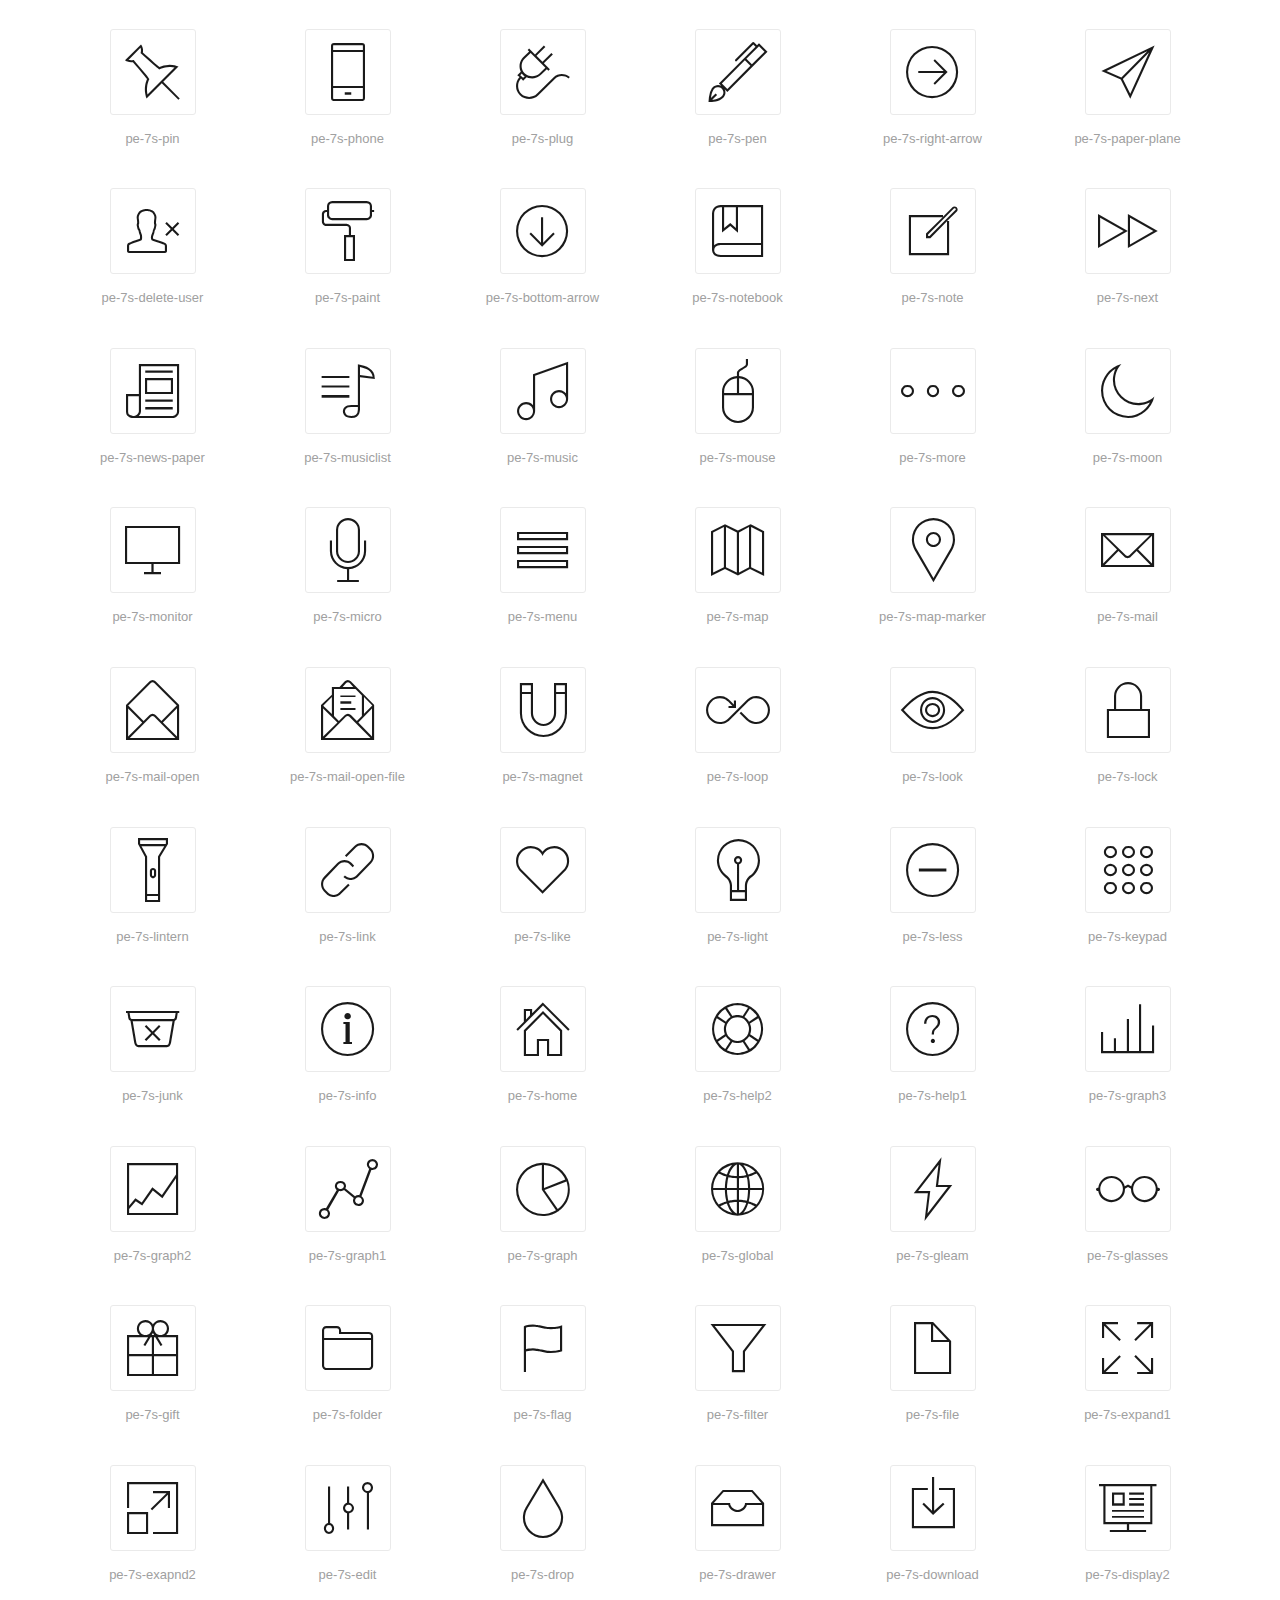
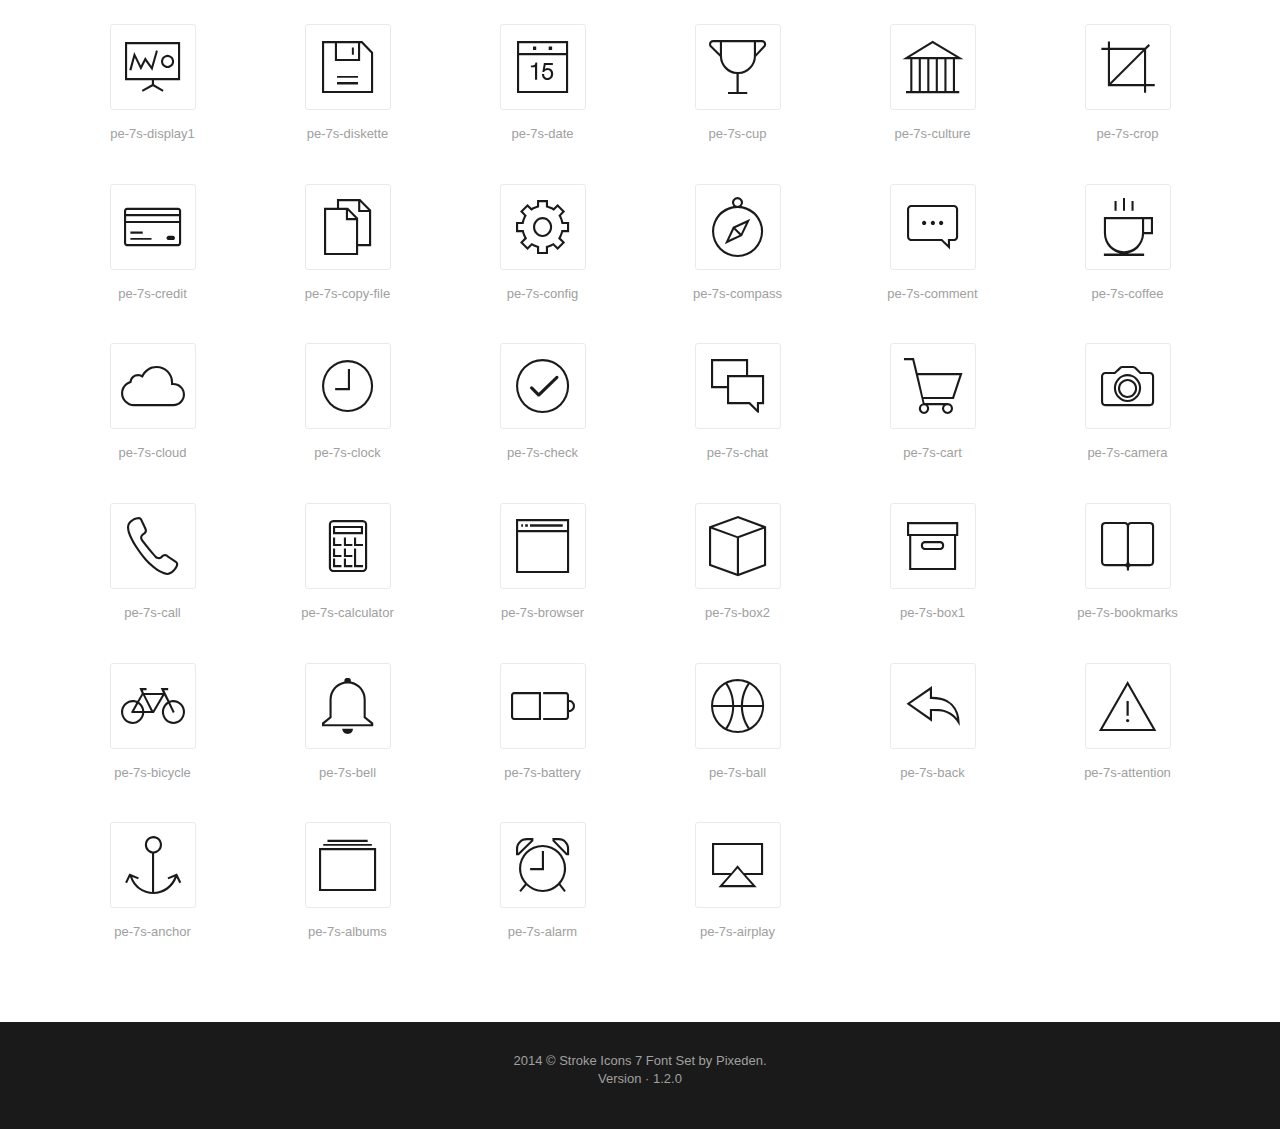
<file: fonts/Icon-font-7-stroke-PIXEDEN-v-1.2.0/reference.html>
<!DOCTYPE html>
<html>
  <head>
    <meta name="viewport" content="width=device-width, initial-scale=1.0">
    <meta charset="UTF-8">
    <title>Reference Icon Font - Stroke Icons 7 - by Pixeden.</title>
    <link rel="stylesheet" href="assets/libs/css/bootstrap.min.css">
    <link rel="stylesheet" href="assets/libs/css/bootstrap-select.css">
    <link rel="stylesheet" href="assets/refs/style.css">
    <link rel="stylesheet" href="assets/Pe-icon-7-stroke.css">
  </head>
  <body>
    <header id="top-bar">
      <div class="container"><img src="assets/images/logo.png" alt="logo"></div>
    </header>
    
    <section id="hero_box">
      <div class="container">
        <h1>Reference</h1>
      <p>You will find in this document a list of all the glyphs in the icon font along with their codes. <br/>
        <small>(Hint: you can install the font and copy/paste any of the small icons located next to the unicode with your desktop software of choice.)</small></p>
      </div>
    </section>
    <section id="font_options_bar">
      <nav id="nav" role="navigation" class="navbar navbar-default font_options">
        <div class="container">
          <div class="navbar-header">
            <button type="button" data-toggle="collapse" data-target="#bs-example-navbar-collapse-1" class="navbar-toggle collapsed"><span class="sr-only">Toggle options</span><span class="mobile-more"></span></button><span>Font Name: <strong>Pe-icon-7-stroke</strong></span>
          </div>
          <div id="bs-example-navbar-collapse-1" class="collapse navbar-collapse">
            <ul class="nav navbar-nav">
              <li>Glyphs: <strong>202</strong></li>
              <li class="code_select">
                <input id="chkbx-1" type="checkbox" class="checkbox">
                <label for="chkbx-1">Show Codes</label>
              </li>
              <li class="size_select">
                <select class="selectpicker">
                  <option value="16">16</option>
                  <option value="32">32</option>
                  <option value="48">48</option>
                  <option value="64" selected>64</option>
                  <option value="80">80</option>
                  <option value="96">96</option>
                  <option value="112">112</option>
                  <option value="128">128</option>
                </select>
              </li>
              <li class="icons-search">
                <input id="search-show" type="checkbox">
                <label for="search-show"><span class="pe-7s-search"></span></label>
                <input id="search" type="text" placeholder="Search icons">
              </li>
            </ul><span class="bg-switch pull-right">
              <input id="s1" type="checkbox" class="sw">
              <label for="s1" class="switch"><span class="bg_circle"></span></label></span>
          </div>
        </div>
      </nav>
    </section>
    <section id="content">
      <div class="container">
        <p id="search-empty">There's no match for your search: <strong></strong></p>
        <div id="all-icons" class="row">
          <div class="font-icon-list col-md-2 col-sm-3 col-xs-6 col-xs-6">
            <div class="font-icon-detail"><span class="pe-7s-album"></span>
              <input type="text" value="pe-7s-album" class="font-icon-name">
            </div>
            <fieldset class="font-icon-code">
              <input type="text" readonly value="e6aa" class="code-value">
              <input type="text" readonly maxlength="1" value="" class="unicode">
              <input type="text" value="&amp;#xe6aa" class="unicode-text">
            </fieldset>
          </div>
          <div class="font-icon-list col-md-2 col-sm-3 col-xs-6 col-xs-6">
            <div class="font-icon-detail"><span class="pe-7s-arc"></span>
              <input type="text" value="pe-7s-arc" class="font-icon-name">
            </div>
            <fieldset class="font-icon-code">
              <input type="text" readonly value="e6ab" class="code-value">
              <input type="text" readonly maxlength="1" value="" class="unicode">
              <input type="text" value="&amp;#xe6ab" class="unicode-text">
            </fieldset>
          </div>
          <div class="font-icon-list col-md-2 col-sm-3 col-xs-6 col-xs-6">
            <div class="font-icon-detail"><span class="pe-7s-back-2"></span>
              <input type="text" value="pe-7s-back-2" class="font-icon-name">
            </div>
            <fieldset class="font-icon-code">
              <input type="text" readonly value="e6ac" class="code-value">
              <input type="text" readonly maxlength="1" value="" class="unicode">
              <input type="text" value="&amp;#xe6ac" class="unicode-text">
            </fieldset>
          </div>
          <div class="font-icon-list col-md-2 col-sm-3 col-xs-6 col-xs-6">
            <div class="font-icon-detail"><span class="pe-7s-bandaid"></span>
              <input type="text" value="pe-7s-bandaid" class="font-icon-name">
            </div>
            <fieldset class="font-icon-code">
              <input type="text" readonly value="e6ad" class="code-value">
              <input type="text" readonly maxlength="1" value="" class="unicode">
              <input type="text" value="&amp;#xe6ad" class="unicode-text">
            </fieldset>
          </div>
          <div class="font-icon-list col-md-2 col-sm-3 col-xs-6 col-xs-6">
            <div class="font-icon-detail"><span class="pe-7s-car"></span>
              <input type="text" value="pe-7s-car" class="font-icon-name">
            </div>
            <fieldset class="font-icon-code">
              <input type="text" readonly value="e6ae" class="code-value">
              <input type="text" readonly maxlength="1" value="" class="unicode">
              <input type="text" value="&amp;#xe6ae" class="unicode-text">
            </fieldset>
          </div>
          <div class="font-icon-list col-md-2 col-sm-3 col-xs-6 col-xs-6">
            <div class="font-icon-detail"><span class="pe-7s-diamond"></span>
              <input type="text" value="pe-7s-diamond" class="font-icon-name">
            </div>
            <fieldset class="font-icon-code">
              <input type="text" readonly value="e6af" class="code-value">
              <input type="text" readonly maxlength="1" value="" class="unicode">
              <input type="text" value="&amp;#xe6af" class="unicode-text">
            </fieldset>
          </div>
          <div class="font-icon-list col-md-2 col-sm-3 col-xs-6 col-xs-6">
            <div class="font-icon-detail"><span class="pe-7s-door-lock"></span>
              <input type="text" value="pe-7s-door-lock" class="font-icon-name">
            </div>
            <fieldset class="font-icon-code">
              <input type="text" readonly value="e6b0" class="code-value">
              <input type="text" readonly maxlength="1" value="" class="unicode">
              <input type="text" value="&amp;#xe6b0" class="unicode-text">
            </fieldset>
          </div>
          <div class="font-icon-list col-md-2 col-sm-3 col-xs-6 col-xs-6">
            <div class="font-icon-detail"><span class="pe-7s-eyedropper"></span>
              <input type="text" value="pe-7s-eyedropper" class="font-icon-name">
            </div>
            <fieldset class="font-icon-code">
              <input type="text" readonly value="e6b1" class="code-value">
              <input type="text" readonly maxlength="1" value="" class="unicode">
              <input type="text" value="&amp;#xe6b1" class="unicode-text">
            </fieldset>
          </div>
          <div class="font-icon-list col-md-2 col-sm-3 col-xs-6 col-xs-6">
            <div class="font-icon-detail"><span class="pe-7s-female"></span>
              <input type="text" value="pe-7s-female" class="font-icon-name">
            </div>
            <fieldset class="font-icon-code">
              <input type="text" readonly value="e6b2" class="code-value">
              <input type="text" readonly maxlength="1" value="" class="unicode">
              <input type="text" value="&amp;#xe6b2" class="unicode-text">
            </fieldset>
          </div>
          <div class="font-icon-list col-md-2 col-sm-3 col-xs-6 col-xs-6">
            <div class="font-icon-detail"><span class="pe-7s-gym"></span>
              <input type="text" value="pe-7s-gym" class="font-icon-name">
            </div>
            <fieldset class="font-icon-code">
              <input type="text" readonly value="e6b3" class="code-value">
              <input type="text" readonly maxlength="1" value="" class="unicode">
              <input type="text" value="&amp;#xe6b3" class="unicode-text">
            </fieldset>
          </div>
          <div class="font-icon-list col-md-2 col-sm-3 col-xs-6 col-xs-6">
            <div class="font-icon-detail"><span class="pe-7s-hammer"></span>
              <input type="text" value="pe-7s-hammer" class="font-icon-name">
            </div>
            <fieldset class="font-icon-code">
              <input type="text" readonly value="e6b4" class="code-value">
              <input type="text" readonly maxlength="1" value="" class="unicode">
              <input type="text" value="&amp;#xe6b4" class="unicode-text">
            </fieldset>
          </div>
          <div class="font-icon-list col-md-2 col-sm-3 col-xs-6 col-xs-6">
            <div class="font-icon-detail"><span class="pe-7s-headphones"></span>
              <input type="text" value="pe-7s-headphones" class="font-icon-name">
            </div>
            <fieldset class="font-icon-code">
              <input type="text" readonly value="e6b5" class="code-value">
              <input type="text" readonly maxlength="1" value="" class="unicode">
              <input type="text" value="&amp;#xe6b5" class="unicode-text">
            </fieldset>
          </div>
          <div class="font-icon-list col-md-2 col-sm-3 col-xs-6 col-xs-6">
            <div class="font-icon-detail"><span class="pe-7s-helm"></span>
              <input type="text" value="pe-7s-helm" class="font-icon-name">
            </div>
            <fieldset class="font-icon-code">
              <input type="text" readonly value="e6b6" class="code-value">
              <input type="text" readonly maxlength="1" value="" class="unicode">
              <input type="text" value="&amp;#xe6b6" class="unicode-text">
            </fieldset>
          </div>
          <div class="font-icon-list col-md-2 col-sm-3 col-xs-6 col-xs-6">
            <div class="font-icon-detail"><span class="pe-7s-hourglass"></span>
              <input type="text" value="pe-7s-hourglass" class="font-icon-name">
            </div>
            <fieldset class="font-icon-code">
              <input type="text" readonly value="e6b7" class="code-value">
              <input type="text" readonly maxlength="1" value="" class="unicode">
              <input type="text" value="&amp;#xe6b7" class="unicode-text">
            </fieldset>
          </div>
          <div class="font-icon-list col-md-2 col-sm-3 col-xs-6 col-xs-6">
            <div class="font-icon-detail"><span class="pe-7s-leaf"></span>
              <input type="text" value="pe-7s-leaf" class="font-icon-name">
            </div>
            <fieldset class="font-icon-code">
              <input type="text" readonly value="e6b8" class="code-value">
              <input type="text" readonly maxlength="1" value="" class="unicode">
              <input type="text" value="&amp;#xe6b8" class="unicode-text">
            </fieldset>
          </div>
          <div class="font-icon-list col-md-2 col-sm-3 col-xs-6 col-xs-6">
            <div class="font-icon-detail"><span class="pe-7s-magic-wand"></span>
              <input type="text" value="pe-7s-magic-wand" class="font-icon-name">
            </div>
            <fieldset class="font-icon-code">
              <input type="text" readonly value="e6b9" class="code-value">
              <input type="text" readonly maxlength="1" value="" class="unicode">
              <input type="text" value="&amp;#xe6b9" class="unicode-text">
            </fieldset>
          </div>
          <div class="font-icon-list col-md-2 col-sm-3 col-xs-6 col-xs-6">
            <div class="font-icon-detail"><span class="pe-7s-male"></span>
              <input type="text" value="pe-7s-male" class="font-icon-name">
            </div>
            <fieldset class="font-icon-code">
              <input type="text" readonly value="e6ba" class="code-value">
              <input type="text" readonly maxlength="1" value="" class="unicode">
              <input type="text" value="&amp;#xe6ba" class="unicode-text">
            </fieldset>
          </div>
          <div class="font-icon-list col-md-2 col-sm-3 col-xs-6 col-xs-6">
            <div class="font-icon-detail"><span class="pe-7s-map-2"></span>
              <input type="text" value="pe-7s-map-2" class="font-icon-name">
            </div>
            <fieldset class="font-icon-code">
              <input type="text" readonly value="e6bb" class="code-value">
              <input type="text" readonly maxlength="1" value="" class="unicode">
              <input type="text" value="&amp;#xe6bb" class="unicode-text">
            </fieldset>
          </div>
          <div class="font-icon-list col-md-2 col-sm-3 col-xs-6 col-xs-6">
            <div class="font-icon-detail"><span class="pe-7s-next-2"></span>
              <input type="text" value="pe-7s-next-2" class="font-icon-name">
            </div>
            <fieldset class="font-icon-code">
              <input type="text" readonly value="e6bc" class="code-value">
              <input type="text" readonly maxlength="1" value="" class="unicode">
              <input type="text" value="&amp;#xe6bc" class="unicode-text">
            </fieldset>
          </div>
          <div class="font-icon-list col-md-2 col-sm-3 col-xs-6 col-xs-6">
            <div class="font-icon-detail"><span class="pe-7s-paint-bucket"></span>
              <input type="text" value="pe-7s-paint-bucket" class="font-icon-name">
            </div>
            <fieldset class="font-icon-code">
              <input type="text" readonly value="e6bd" class="code-value">
              <input type="text" readonly maxlength="1" value="" class="unicode">
              <input type="text" value="&amp;#xe6bd" class="unicode-text">
            </fieldset>
          </div>
          <div class="font-icon-list col-md-2 col-sm-3 col-xs-6 col-xs-6">
            <div class="font-icon-detail"><span class="pe-7s-pendrive"></span>
              <input type="text" value="pe-7s-pendrive" class="font-icon-name">
            </div>
            <fieldset class="font-icon-code">
              <input type="text" readonly value="e6be" class="code-value">
              <input type="text" readonly maxlength="1" value="" class="unicode">
              <input type="text" value="&amp;#xe6be" class="unicode-text">
            </fieldset>
          </div>
          <div class="font-icon-list col-md-2 col-sm-3 col-xs-6 col-xs-6">
            <div class="font-icon-detail"><span class="pe-7s-photo"></span>
              <input type="text" value="pe-7s-photo" class="font-icon-name">
            </div>
            <fieldset class="font-icon-code">
              <input type="text" readonly value="e6bf" class="code-value">
              <input type="text" readonly maxlength="1" value="" class="unicode">
              <input type="text" value="&amp;#xe6bf" class="unicode-text">
            </fieldset>
          </div>
          <div class="font-icon-list col-md-2 col-sm-3 col-xs-6 col-xs-6">
            <div class="font-icon-detail"><span class="pe-7s-piggy"></span>
              <input type="text" value="pe-7s-piggy" class="font-icon-name">
            </div>
            <fieldset class="font-icon-code">
              <input type="text" readonly value="e6c0" class="code-value">
              <input type="text" readonly maxlength="1" value="" class="unicode">
              <input type="text" value="&amp;#xe6c0" class="unicode-text">
            </fieldset>
          </div>
          <div class="font-icon-list col-md-2 col-sm-3 col-xs-6 col-xs-6">
            <div class="font-icon-detail"><span class="pe-7s-plugin"></span>
              <input type="text" value="pe-7s-plugin" class="font-icon-name">
            </div>
            <fieldset class="font-icon-code">
              <input type="text" readonly value="e6c1" class="code-value">
              <input type="text" readonly maxlength="1" value="" class="unicode">
              <input type="text" value="&amp;#xe6c1" class="unicode-text">
            </fieldset>
          </div>
          <div class="font-icon-list col-md-2 col-sm-3 col-xs-6 col-xs-6">
            <div class="font-icon-detail"><span class="pe-7s-refresh-2"></span>
              <input type="text" value="pe-7s-refresh-2" class="font-icon-name">
            </div>
            <fieldset class="font-icon-code">
              <input type="text" readonly value="e6c2" class="code-value">
              <input type="text" readonly maxlength="1" value="" class="unicode">
              <input type="text" value="&amp;#xe6c2" class="unicode-text">
            </fieldset>
          </div>
          <div class="font-icon-list col-md-2 col-sm-3 col-xs-6 col-xs-6">
            <div class="font-icon-detail"><span class="pe-7s-rocket"></span>
              <input type="text" value="pe-7s-rocket" class="font-icon-name">
            </div>
            <fieldset class="font-icon-code">
              <input type="text" readonly value="e6c3" class="code-value">
              <input type="text" readonly maxlength="1" value="" class="unicode">
              <input type="text" value="&amp;#xe6c3" class="unicode-text">
            </fieldset>
          </div>
          <div class="font-icon-list col-md-2 col-sm-3 col-xs-6 col-xs-6">
            <div class="font-icon-detail"><span class="pe-7s-settings"></span>
              <input type="text" value="pe-7s-settings" class="font-icon-name">
            </div>
            <fieldset class="font-icon-code">
              <input type="text" readonly value="e6c4" class="code-value">
              <input type="text" readonly maxlength="1" value="" class="unicode">
              <input type="text" value="&amp;#xe6c4" class="unicode-text">
            </fieldset>
          </div>
          <div class="font-icon-list col-md-2 col-sm-3 col-xs-6 col-xs-6">
            <div class="font-icon-detail"><span class="pe-7s-shield"></span>
              <input type="text" value="pe-7s-shield" class="font-icon-name">
            </div>
            <fieldset class="font-icon-code">
              <input type="text" readonly value="e6c5" class="code-value">
              <input type="text" readonly maxlength="1" value="" class="unicode">
              <input type="text" value="&amp;#xe6c5" class="unicode-text">
            </fieldset>
          </div>
          <div class="font-icon-list col-md-2 col-sm-3 col-xs-6 col-xs-6">
            <div class="font-icon-detail"><span class="pe-7s-smile"></span>
              <input type="text" value="pe-7s-smile" class="font-icon-name">
            </div>
            <fieldset class="font-icon-code">
              <input type="text" readonly value="e6c6" class="code-value">
              <input type="text" readonly maxlength="1" value="" class="unicode">
              <input type="text" value="&amp;#xe6c6" class="unicode-text">
            </fieldset>
          </div>
          <div class="font-icon-list col-md-2 col-sm-3 col-xs-6 col-xs-6">
            <div class="font-icon-detail"><span class="pe-7s-usb"></span>
              <input type="text" value="pe-7s-usb" class="font-icon-name">
            </div>
            <fieldset class="font-icon-code">
              <input type="text" readonly value="e6c7" class="code-value">
              <input type="text" readonly maxlength="1" value="" class="unicode">
              <input type="text" value="&amp;#xe6c7" class="unicode-text">
            </fieldset>
          </div>
          <div class="font-icon-list col-md-2 col-sm-3 col-xs-6 col-xs-6">
            <div class="font-icon-detail"><span class="pe-7s-vector"></span>
              <input type="text" value="pe-7s-vector" class="font-icon-name">
            </div>
            <fieldset class="font-icon-code">
              <input type="text" readonly value="e6c8" class="code-value">
              <input type="text" readonly maxlength="1" value="" class="unicode">
              <input type="text" value="&amp;#xe6c8" class="unicode-text">
            </fieldset>
          </div>
          <div class="font-icon-list col-md-2 col-sm-3 col-xs-6 col-xs-6">
            <div class="font-icon-detail"><span class="pe-7s-wine"></span>
              <input type="text" value="pe-7s-wine" class="font-icon-name">
            </div>
            <fieldset class="font-icon-code">
              <input type="text" readonly value="e6c9" class="code-value">
              <input type="text" readonly maxlength="1" value="" class="unicode">
              <input type="text" value="&amp;#xe6c9" class="unicode-text">
            </fieldset>
          </div>
          <div class="font-icon-list col-md-2 col-sm-3 col-xs-6 col-xs-6">
            <div class="font-icon-detail"><span class="pe-7s-cloud-upload"></span>
              <input type="text" value="pe-7s-cloud-upload" class="font-icon-name">
            </div>
            <fieldset class="font-icon-code">
              <input type="text" readonly value="e68a" class="code-value">
              <input type="text" readonly maxlength="1" value="" class="unicode">
              <input type="text" value="&amp;#xe68a" class="unicode-text">
            </fieldset>
          </div>
          <div class="font-icon-list col-md-2 col-sm-3 col-xs-6 col-xs-6">
            <div class="font-icon-detail"><span class="pe-7s-cash"></span>
              <input type="text" value="pe-7s-cash" class="font-icon-name">
            </div>
            <fieldset class="font-icon-code">
              <input type="text" readonly value="e68c" class="code-value">
              <input type="text" readonly maxlength="1" value="" class="unicode">
              <input type="text" value="&amp;#xe68c" class="unicode-text">
            </fieldset>
          </div>
          <div class="font-icon-list col-md-2 col-sm-3 col-xs-6 col-xs-6">
            <div class="font-icon-detail"><span class="pe-7s-close"></span>
              <input type="text" value="pe-7s-close" class="font-icon-name">
            </div>
            <fieldset class="font-icon-code">
              <input type="text" readonly value="e680" class="code-value">
              <input type="text" readonly maxlength="1" value="" class="unicode">
              <input type="text" value="&amp;#xe680" class="unicode-text">
            </fieldset>
          </div>
          <div class="font-icon-list col-md-2 col-sm-3 col-xs-6 col-xs-6">
            <div class="font-icon-detail"><span class="pe-7s-bluetooth"></span>
              <input type="text" value="pe-7s-bluetooth" class="font-icon-name">
            </div>
            <fieldset class="font-icon-code">
              <input type="text" readonly value="e68d" class="code-value">
              <input type="text" readonly maxlength="1" value="" class="unicode">
              <input type="text" value="&amp;#xe68d" class="unicode-text">
            </fieldset>
          </div>
          <div class="font-icon-list col-md-2 col-sm-3 col-xs-6 col-xs-6">
            <div class="font-icon-detail"><span class="pe-7s-cloud-download"></span>
              <input type="text" value="pe-7s-cloud-download" class="font-icon-name">
            </div>
            <fieldset class="font-icon-code">
              <input type="text" readonly value="e68b" class="code-value">
              <input type="text" readonly maxlength="1" value="" class="unicode">
              <input type="text" value="&amp;#xe68b" class="unicode-text">
            </fieldset>
          </div>
          <div class="font-icon-list col-md-2 col-sm-3 col-xs-6 col-xs-6">
            <div class="font-icon-detail"><span class="pe-7s-way"></span>
              <input type="text" value="pe-7s-way" class="font-icon-name">
            </div>
            <fieldset class="font-icon-code">
              <input type="text" readonly value="e68e" class="code-value">
              <input type="text" readonly maxlength="1" value="" class="unicode">
              <input type="text" value="&amp;#xe68e" class="unicode-text">
            </fieldset>
          </div>
          <div class="font-icon-list col-md-2 col-sm-3 col-xs-6 col-xs-6">
            <div class="font-icon-detail"><span class="pe-7s-close-circle"></span>
              <input type="text" value="pe-7s-close-circle" class="font-icon-name">
            </div>
            <fieldset class="font-icon-code">
              <input type="text" readonly value="e681" class="code-value">
              <input type="text" readonly maxlength="1" value="" class="unicode">
              <input type="text" value="&amp;#xe681" class="unicode-text">
            </fieldset>
          </div>
          <div class="font-icon-list col-md-2 col-sm-3 col-xs-6 col-xs-6">
            <div class="font-icon-detail"><span class="pe-7s-id"></span>
              <input type="text" value="pe-7s-id" class="font-icon-name">
            </div>
            <fieldset class="font-icon-code">
              <input type="text" readonly value="e68f" class="code-value">
              <input type="text" readonly maxlength="1" value="" class="unicode">
              <input type="text" value="&amp;#xe68f" class="unicode-text">
            </fieldset>
          </div>
          <div class="font-icon-list col-md-2 col-sm-3 col-xs-6 col-xs-6">
            <div class="font-icon-detail"><span class="pe-7s-angle-up"></span>
              <input type="text" value="pe-7s-angle-up" class="font-icon-name">
            </div>
            <fieldset class="font-icon-code">
              <input type="text" readonly value="e682" class="code-value">
              <input type="text" readonly maxlength="1" value="" class="unicode">
              <input type="text" value="&amp;#xe682" class="unicode-text">
            </fieldset>
          </div>
          <div class="font-icon-list col-md-2 col-sm-3 col-xs-6 col-xs-6">
            <div class="font-icon-detail"><span class="pe-7s-wristwatch"></span>
              <input type="text" value="pe-7s-wristwatch" class="font-icon-name">
            </div>
            <fieldset class="font-icon-code">
              <input type="text" readonly value="e690" class="code-value">
              <input type="text" readonly maxlength="1" value="" class="unicode">
              <input type="text" value="&amp;#xe690" class="unicode-text">
            </fieldset>
          </div>
          <div class="font-icon-list col-md-2 col-sm-3 col-xs-6 col-xs-6">
            <div class="font-icon-detail"><span class="pe-7s-angle-up-circle"></span>
              <input type="text" value="pe-7s-angle-up-circle" class="font-icon-name">
            </div>
            <fieldset class="font-icon-code">
              <input type="text" readonly value="e683" class="code-value">
              <input type="text" readonly maxlength="1" value="" class="unicode">
              <input type="text" value="&amp;#xe683" class="unicode-text">
            </fieldset>
          </div>
          <div class="font-icon-list col-md-2 col-sm-3 col-xs-6 col-xs-6">
            <div class="font-icon-detail"><span class="pe-7s-world"></span>
              <input type="text" value="pe-7s-world" class="font-icon-name">
            </div>
            <fieldset class="font-icon-code">
              <input type="text" readonly value="e691" class="code-value">
              <input type="text" readonly maxlength="1" value="" class="unicode">
              <input type="text" value="&amp;#xe691" class="unicode-text">
            </fieldset>
          </div>
          <div class="font-icon-list col-md-2 col-sm-3 col-xs-6 col-xs-6">
            <div class="font-icon-detail"><span class="pe-7s-angle-right"></span>
              <input type="text" value="pe-7s-angle-right" class="font-icon-name">
            </div>
            <fieldset class="font-icon-code">
              <input type="text" readonly value="e684" class="code-value">
              <input type="text" readonly maxlength="1" value="" class="unicode">
              <input type="text" value="&amp;#xe684" class="unicode-text">
            </fieldset>
          </div>
          <div class="font-icon-list col-md-2 col-sm-3 col-xs-6 col-xs-6">
            <div class="font-icon-detail"><span class="pe-7s-volume"></span>
              <input type="text" value="pe-7s-volume" class="font-icon-name">
            </div>
            <fieldset class="font-icon-code">
              <input type="text" readonly value="e692" class="code-value">
              <input type="text" readonly maxlength="1" value="" class="unicode">
              <input type="text" value="&amp;#xe692" class="unicode-text">
            </fieldset>
          </div>
          <div class="font-icon-list col-md-2 col-sm-3 col-xs-6 col-xs-6">
            <div class="font-icon-detail"><span class="pe-7s-angle-right-circle"></span>
              <input type="text" value="pe-7s-angle-right-circle" class="font-icon-name">
            </div>
            <fieldset class="font-icon-code">
              <input type="text" readonly value="e685" class="code-value">
              <input type="text" readonly maxlength="1" value="" class="unicode">
              <input type="text" value="&amp;#xe685" class="unicode-text">
            </fieldset>
          </div>
          <div class="font-icon-list col-md-2 col-sm-3 col-xs-6 col-xs-6">
            <div class="font-icon-detail"><span class="pe-7s-users"></span>
              <input type="text" value="pe-7s-users" class="font-icon-name">
            </div>
            <fieldset class="font-icon-code">
              <input type="text" readonly value="e693" class="code-value">
              <input type="text" readonly maxlength="1" value="" class="unicode">
              <input type="text" value="&amp;#xe693" class="unicode-text">
            </fieldset>
          </div>
          <div class="font-icon-list col-md-2 col-sm-3 col-xs-6 col-xs-6">
            <div class="font-icon-detail"><span class="pe-7s-angle-left"></span>
              <input type="text" value="pe-7s-angle-left" class="font-icon-name">
            </div>
            <fieldset class="font-icon-code">
              <input type="text" readonly value="e686" class="code-value">
              <input type="text" readonly maxlength="1" value="" class="unicode">
              <input type="text" value="&amp;#xe686" class="unicode-text">
            </fieldset>
          </div>
          <div class="font-icon-list col-md-2 col-sm-3 col-xs-6 col-xs-6">
            <div class="font-icon-detail"><span class="pe-7s-user-female"></span>
              <input type="text" value="pe-7s-user-female" class="font-icon-name">
            </div>
            <fieldset class="font-icon-code">
              <input type="text" readonly value="e694" class="code-value">
              <input type="text" readonly maxlength="1" value="" class="unicode">
              <input type="text" value="&amp;#xe694" class="unicode-text">
            </fieldset>
          </div>
          <div class="font-icon-list col-md-2 col-sm-3 col-xs-6 col-xs-6">
            <div class="font-icon-detail"><span class="pe-7s-angle-left-circle"></span>
              <input type="text" value="pe-7s-angle-left-circle" class="font-icon-name">
            </div>
            <fieldset class="font-icon-code">
              <input type="text" readonly value="e687" class="code-value">
              <input type="text" readonly maxlength="1" value="" class="unicode">
              <input type="text" value="&amp;#xe687" class="unicode-text">
            </fieldset>
          </div>
          <div class="font-icon-list col-md-2 col-sm-3 col-xs-6 col-xs-6">
            <div class="font-icon-detail"><span class="pe-7s-up-arrow"></span>
              <input type="text" value="pe-7s-up-arrow" class="font-icon-name">
            </div>
            <fieldset class="font-icon-code">
              <input type="text" readonly value="e695" class="code-value">
              <input type="text" readonly maxlength="1" value="" class="unicode">
              <input type="text" value="&amp;#xe695" class="unicode-text">
            </fieldset>
          </div>
          <div class="font-icon-list col-md-2 col-sm-3 col-xs-6 col-xs-6">
            <div class="font-icon-detail"><span class="pe-7s-angle-down"></span>
              <input type="text" value="pe-7s-angle-down" class="font-icon-name">
            </div>
            <fieldset class="font-icon-code">
              <input type="text" readonly value="e688" class="code-value">
              <input type="text" readonly maxlength="1" value="" class="unicode">
              <input type="text" value="&amp;#xe688" class="unicode-text">
            </fieldset>
          </div>
          <div class="font-icon-list col-md-2 col-sm-3 col-xs-6 col-xs-6">
            <div class="font-icon-detail"><span class="pe-7s-switch"></span>
              <input type="text" value="pe-7s-switch" class="font-icon-name">
            </div>
            <fieldset class="font-icon-code">
              <input type="text" readonly value="e696" class="code-value">
              <input type="text" readonly maxlength="1" value="" class="unicode">
              <input type="text" value="&amp;#xe696" class="unicode-text">
            </fieldset>
          </div>
          <div class="font-icon-list col-md-2 col-sm-3 col-xs-6 col-xs-6">
            <div class="font-icon-detail"><span class="pe-7s-angle-down-circle"></span>
              <input type="text" value="pe-7s-angle-down-circle" class="font-icon-name">
            </div>
            <fieldset class="font-icon-code">
              <input type="text" readonly value="e689" class="code-value">
              <input type="text" readonly maxlength="1" value="" class="unicode">
              <input type="text" value="&amp;#xe689" class="unicode-text">
            </fieldset>
          </div>
          <div class="font-icon-list col-md-2 col-sm-3 col-xs-6 col-xs-6">
            <div class="font-icon-detail"><span class="pe-7s-scissors"></span>
              <input type="text" value="pe-7s-scissors" class="font-icon-name">
            </div>
            <fieldset class="font-icon-code">
              <input type="text" readonly value="e697" class="code-value">
              <input type="text" readonly maxlength="1" value="" class="unicode">
              <input type="text" value="&amp;#xe697" class="unicode-text">
            </fieldset>
          </div>
          <div class="font-icon-list col-md-2 col-sm-3 col-xs-6 col-xs-6">
            <div class="font-icon-detail"><span class="pe-7s-wallet"></span>
              <input type="text" value="pe-7s-wallet" class="font-icon-name">
            </div>
            <fieldset class="font-icon-code">
              <input type="text" readonly value="e600" class="code-value">
              <input type="text" readonly maxlength="1" value="" class="unicode">
              <input type="text" value="&amp;#xe600" class="unicode-text">
            </fieldset>
          </div>
          <div class="font-icon-list col-md-2 col-sm-3 col-xs-6 col-xs-6">
            <div class="font-icon-detail"><span class="pe-7s-safe"></span>
              <input type="text" value="pe-7s-safe" class="font-icon-name">
            </div>
            <fieldset class="font-icon-code">
              <input type="text" readonly value="e698" class="code-value">
              <input type="text" readonly maxlength="1" value="" class="unicode">
              <input type="text" value="&amp;#xe698" class="unicode-text">
            </fieldset>
          </div>
          <div class="font-icon-list col-md-2 col-sm-3 col-xs-6 col-xs-6">
            <div class="font-icon-detail"><span class="pe-7s-volume2"></span>
              <input type="text" value="pe-7s-volume2" class="font-icon-name">
            </div>
            <fieldset class="font-icon-code">
              <input type="text" readonly value="e601" class="code-value">
              <input type="text" readonly maxlength="1" value="" class="unicode">
              <input type="text" value="&amp;#xe601" class="unicode-text">
            </fieldset>
          </div>
          <div class="font-icon-list col-md-2 col-sm-3 col-xs-6 col-xs-6">
            <div class="font-icon-detail"><span class="pe-7s-volume1"></span>
              <input type="text" value="pe-7s-volume1" class="font-icon-name">
            </div>
            <fieldset class="font-icon-code">
              <input type="text" readonly value="e602" class="code-value">
              <input type="text" readonly maxlength="1" value="" class="unicode">
              <input type="text" value="&amp;#xe602" class="unicode-text">
            </fieldset>
          </div>
          <div class="font-icon-list col-md-2 col-sm-3 col-xs-6 col-xs-6">
            <div class="font-icon-detail"><span class="pe-7s-voicemail"></span>
              <input type="text" value="pe-7s-voicemail" class="font-icon-name">
            </div>
            <fieldset class="font-icon-code">
              <input type="text" readonly value="e603" class="code-value">
              <input type="text" readonly maxlength="1" value="" class="unicode">
              <input type="text" value="&amp;#xe603" class="unicode-text">
            </fieldset>
          </div>
          <div class="font-icon-list col-md-2 col-sm-3 col-xs-6 col-xs-6">
            <div class="font-icon-detail"><span class="pe-7s-video"></span>
              <input type="text" value="pe-7s-video" class="font-icon-name">
            </div>
            <fieldset class="font-icon-code">
              <input type="text" readonly value="e604" class="code-value">
              <input type="text" readonly maxlength="1" value="" class="unicode">
              <input type="text" value="&amp;#xe604" class="unicode-text">
            </fieldset>
          </div>
          <div class="font-icon-list col-md-2 col-sm-3 col-xs-6 col-xs-6">
            <div class="font-icon-detail"><span class="pe-7s-user"></span>
              <input type="text" value="pe-7s-user" class="font-icon-name">
            </div>
            <fieldset class="font-icon-code">
              <input type="text" readonly value="e605" class="code-value">
              <input type="text" readonly maxlength="1" value="" class="unicode">
              <input type="text" value="&amp;#xe605" class="unicode-text">
            </fieldset>
          </div>
          <div class="font-icon-list col-md-2 col-sm-3 col-xs-6 col-xs-6">
            <div class="font-icon-detail"><span class="pe-7s-upload"></span>
              <input type="text" value="pe-7s-upload" class="font-icon-name">
            </div>
            <fieldset class="font-icon-code">
              <input type="text" readonly value="e606" class="code-value">
              <input type="text" readonly maxlength="1" value="" class="unicode">
              <input type="text" value="&amp;#xe606" class="unicode-text">
            </fieldset>
          </div>
          <div class="font-icon-list col-md-2 col-sm-3 col-xs-6 col-xs-6">
            <div class="font-icon-detail"><span class="pe-7s-unlock"></span>
              <input type="text" value="pe-7s-unlock" class="font-icon-name">
            </div>
            <fieldset class="font-icon-code">
              <input type="text" readonly value="e607" class="code-value">
              <input type="text" readonly maxlength="1" value="" class="unicode">
              <input type="text" value="&amp;#xe607" class="unicode-text">
            </fieldset>
          </div>
          <div class="font-icon-list col-md-2 col-sm-3 col-xs-6 col-xs-6">
            <div class="font-icon-detail"><span class="pe-7s-umbrella"></span>
              <input type="text" value="pe-7s-umbrella" class="font-icon-name">
            </div>
            <fieldset class="font-icon-code">
              <input type="text" readonly value="e608" class="code-value">
              <input type="text" readonly maxlength="1" value="" class="unicode">
              <input type="text" value="&amp;#xe608" class="unicode-text">
            </fieldset>
          </div>
          <div class="font-icon-list col-md-2 col-sm-3 col-xs-6 col-xs-6">
            <div class="font-icon-detail"><span class="pe-7s-trash"></span>
              <input type="text" value="pe-7s-trash" class="font-icon-name">
            </div>
            <fieldset class="font-icon-code">
              <input type="text" readonly value="e609" class="code-value">
              <input type="text" readonly maxlength="1" value="" class="unicode">
              <input type="text" value="&amp;#xe609" class="unicode-text">
            </fieldset>
          </div>
          <div class="font-icon-list col-md-2 col-sm-3 col-xs-6 col-xs-6">
            <div class="font-icon-detail"><span class="pe-7s-tools"></span>
              <input type="text" value="pe-7s-tools" class="font-icon-name">
            </div>
            <fieldset class="font-icon-code">
              <input type="text" readonly value="e60a" class="code-value">
              <input type="text" readonly maxlength="1" value="" class="unicode">
              <input type="text" value="&amp;#xe60a" class="unicode-text">
            </fieldset>
          </div>
          <div class="font-icon-list col-md-2 col-sm-3 col-xs-6 col-xs-6">
            <div class="font-icon-detail"><span class="pe-7s-timer"></span>
              <input type="text" value="pe-7s-timer" class="font-icon-name">
            </div>
            <fieldset class="font-icon-code">
              <input type="text" readonly value="e60b" class="code-value">
              <input type="text" readonly maxlength="1" value="" class="unicode">
              <input type="text" value="&amp;#xe60b" class="unicode-text">
            </fieldset>
          </div>
          <div class="font-icon-list col-md-2 col-sm-3 col-xs-6 col-xs-6">
            <div class="font-icon-detail"><span class="pe-7s-ticket"></span>
              <input type="text" value="pe-7s-ticket" class="font-icon-name">
            </div>
            <fieldset class="font-icon-code">
              <input type="text" readonly value="e60c" class="code-value">
              <input type="text" readonly maxlength="1" value="" class="unicode">
              <input type="text" value="&amp;#xe60c" class="unicode-text">
            </fieldset>
          </div>
          <div class="font-icon-list col-md-2 col-sm-3 col-xs-6 col-xs-6">
            <div class="font-icon-detail"><span class="pe-7s-target"></span>
              <input type="text" value="pe-7s-target" class="font-icon-name">
            </div>
            <fieldset class="font-icon-code">
              <input type="text" readonly value="e60d" class="code-value">
              <input type="text" readonly maxlength="1" value="" class="unicode">
              <input type="text" value="&amp;#xe60d" class="unicode-text">
            </fieldset>
          </div>
          <div class="font-icon-list col-md-2 col-sm-3 col-xs-6 col-xs-6">
            <div class="font-icon-detail"><span class="pe-7s-sun"></span>
              <input type="text" value="pe-7s-sun" class="font-icon-name">
            </div>
            <fieldset class="font-icon-code">
              <input type="text" readonly value="e60e" class="code-value">
              <input type="text" readonly maxlength="1" value="" class="unicode">
              <input type="text" value="&amp;#xe60e" class="unicode-text">
            </fieldset>
          </div>
          <div class="font-icon-list col-md-2 col-sm-3 col-xs-6 col-xs-6">
            <div class="font-icon-detail"><span class="pe-7s-study"></span>
              <input type="text" value="pe-7s-study" class="font-icon-name">
            </div>
            <fieldset class="font-icon-code">
              <input type="text" readonly value="e60f" class="code-value">
              <input type="text" readonly maxlength="1" value="" class="unicode">
              <input type="text" value="&amp;#xe60f" class="unicode-text">
            </fieldset>
          </div>
          <div class="font-icon-list col-md-2 col-sm-3 col-xs-6 col-xs-6">
            <div class="font-icon-detail"><span class="pe-7s-stopwatch"></span>
              <input type="text" value="pe-7s-stopwatch" class="font-icon-name">
            </div>
            <fieldset class="font-icon-code">
              <input type="text" readonly value="e610" class="code-value">
              <input type="text" readonly maxlength="1" value="" class="unicode">
              <input type="text" value="&amp;#xe610" class="unicode-text">
            </fieldset>
          </div>
          <div class="font-icon-list col-md-2 col-sm-3 col-xs-6 col-xs-6">
            <div class="font-icon-detail"><span class="pe-7s-star"></span>
              <input type="text" value="pe-7s-star" class="font-icon-name">
            </div>
            <fieldset class="font-icon-code">
              <input type="text" readonly value="e611" class="code-value">
              <input type="text" readonly maxlength="1" value="" class="unicode">
              <input type="text" value="&amp;#xe611" class="unicode-text">
            </fieldset>
          </div>
          <div class="font-icon-list col-md-2 col-sm-3 col-xs-6 col-xs-6">
            <div class="font-icon-detail"><span class="pe-7s-speaker"></span>
              <input type="text" value="pe-7s-speaker" class="font-icon-name">
            </div>
            <fieldset class="font-icon-code">
              <input type="text" readonly value="e612" class="code-value">
              <input type="text" readonly maxlength="1" value="" class="unicode">
              <input type="text" value="&amp;#xe612" class="unicode-text">
            </fieldset>
          </div>
          <div class="font-icon-list col-md-2 col-sm-3 col-xs-6 col-xs-6">
            <div class="font-icon-detail"><span class="pe-7s-signal"></span>
              <input type="text" value="pe-7s-signal" class="font-icon-name">
            </div>
            <fieldset class="font-icon-code">
              <input type="text" readonly value="e613" class="code-value">
              <input type="text" readonly maxlength="1" value="" class="unicode">
              <input type="text" value="&amp;#xe613" class="unicode-text">
            </fieldset>
          </div>
          <div class="font-icon-list col-md-2 col-sm-3 col-xs-6 col-xs-6">
            <div class="font-icon-detail"><span class="pe-7s-shuffle"></span>
              <input type="text" value="pe-7s-shuffle" class="font-icon-name">
            </div>
            <fieldset class="font-icon-code">
              <input type="text" readonly value="e614" class="code-value">
              <input type="text" readonly maxlength="1" value="" class="unicode">
              <input type="text" value="&amp;#xe614" class="unicode-text">
            </fieldset>
          </div>
          <div class="font-icon-list col-md-2 col-sm-3 col-xs-6 col-xs-6">
            <div class="font-icon-detail"><span class="pe-7s-shopbag"></span>
              <input type="text" value="pe-7s-shopbag" class="font-icon-name">
            </div>
            <fieldset class="font-icon-code">
              <input type="text" readonly value="e615" class="code-value">
              <input type="text" readonly maxlength="1" value="" class="unicode">
              <input type="text" value="&amp;#xe615" class="unicode-text">
            </fieldset>
          </div>
          <div class="font-icon-list col-md-2 col-sm-3 col-xs-6 col-xs-6">
            <div class="font-icon-detail"><span class="pe-7s-share"></span>
              <input type="text" value="pe-7s-share" class="font-icon-name">
            </div>
            <fieldset class="font-icon-code">
              <input type="text" readonly value="e616" class="code-value">
              <input type="text" readonly maxlength="1" value="" class="unicode">
              <input type="text" value="&amp;#xe616" class="unicode-text">
            </fieldset>
          </div>
          <div class="font-icon-list col-md-2 col-sm-3 col-xs-6 col-xs-6">
            <div class="font-icon-detail"><span class="pe-7s-server"></span>
              <input type="text" value="pe-7s-server" class="font-icon-name">
            </div>
            <fieldset class="font-icon-code">
              <input type="text" readonly value="e617" class="code-value">
              <input type="text" readonly maxlength="1" value="" class="unicode">
              <input type="text" value="&amp;#xe617" class="unicode-text">
            </fieldset>
          </div>
          <div class="font-icon-list col-md-2 col-sm-3 col-xs-6 col-xs-6">
            <div class="font-icon-detail"><span class="pe-7s-search"></span>
              <input type="text" value="pe-7s-search" class="font-icon-name">
            </div>
            <fieldset class="font-icon-code">
              <input type="text" readonly value="e618" class="code-value">
              <input type="text" readonly maxlength="1" value="" class="unicode">
              <input type="text" value="&amp;#xe618" class="unicode-text">
            </fieldset>
          </div>
          <div class="font-icon-list col-md-2 col-sm-3 col-xs-6 col-xs-6">
            <div class="font-icon-detail"><span class="pe-7s-film"></span>
              <input type="text" value="pe-7s-film" class="font-icon-name">
            </div>
            <fieldset class="font-icon-code">
              <input type="text" readonly value="e6a5" class="code-value">
              <input type="text" readonly maxlength="1" value="" class="unicode">
              <input type="text" value="&amp;#xe6a5" class="unicode-text">
            </fieldset>
          </div>
          <div class="font-icon-list col-md-2 col-sm-3 col-xs-6 col-xs-6">
            <div class="font-icon-detail"><span class="pe-7s-science"></span>
              <input type="text" value="pe-7s-science" class="font-icon-name">
            </div>
            <fieldset class="font-icon-code">
              <input type="text" readonly value="e619" class="code-value">
              <input type="text" readonly maxlength="1" value="" class="unicode">
              <input type="text" value="&amp;#xe619" class="unicode-text">
            </fieldset>
          </div>
          <div class="font-icon-list col-md-2 col-sm-3 col-xs-6 col-xs-6">
            <div class="font-icon-detail"><span class="pe-7s-disk"></span>
              <input type="text" value="pe-7s-disk" class="font-icon-name">
            </div>
            <fieldset class="font-icon-code">
              <input type="text" readonly value="e6a6" class="code-value">
              <input type="text" readonly maxlength="1" value="" class="unicode">
              <input type="text" value="&amp;#xe6a6" class="unicode-text">
            </fieldset>
          </div>
          <div class="font-icon-list col-md-2 col-sm-3 col-xs-6 col-xs-6">
            <div class="font-icon-detail"><span class="pe-7s-ribbon"></span>
              <input type="text" value="pe-7s-ribbon" class="font-icon-name">
            </div>
            <fieldset class="font-icon-code">
              <input type="text" readonly value="e61a" class="code-value">
              <input type="text" readonly maxlength="1" value="" class="unicode">
              <input type="text" value="&amp;#xe61a" class="unicode-text">
            </fieldset>
          </div>
          <div class="font-icon-list col-md-2 col-sm-3 col-xs-6 col-xs-6">
            <div class="font-icon-detail"><span class="pe-7s-repeat"></span>
              <input type="text" value="pe-7s-repeat" class="font-icon-name">
            </div>
            <fieldset class="font-icon-code">
              <input type="text" readonly value="e61b" class="code-value">
              <input type="text" readonly maxlength="1" value="" class="unicode">
              <input type="text" value="&amp;#xe61b" class="unicode-text">
            </fieldset>
          </div>
          <div class="font-icon-list col-md-2 col-sm-3 col-xs-6 col-xs-6">
            <div class="font-icon-detail"><span class="pe-7s-refresh"></span>
              <input type="text" value="pe-7s-refresh" class="font-icon-name">
            </div>
            <fieldset class="font-icon-code">
              <input type="text" readonly value="e61c" class="code-value">
              <input type="text" readonly maxlength="1" value="" class="unicode">
              <input type="text" value="&amp;#xe61c" class="unicode-text">
            </fieldset>
          </div>
          <div class="font-icon-list col-md-2 col-sm-3 col-xs-6 col-xs-6">
            <div class="font-icon-detail"><span class="pe-7s-add-user"></span>
              <input type="text" value="pe-7s-add-user" class="font-icon-name">
            </div>
            <fieldset class="font-icon-code">
              <input type="text" readonly value="e6a9" class="code-value">
              <input type="text" readonly maxlength="1" value="" class="unicode">
              <input type="text" value="&amp;#xe6a9" class="unicode-text">
            </fieldset>
          </div>
          <div class="font-icon-list col-md-2 col-sm-3 col-xs-6 col-xs-6">
            <div class="font-icon-detail"><span class="pe-7s-refresh-cloud"></span>
              <input type="text" value="pe-7s-refresh-cloud" class="font-icon-name">
            </div>
            <fieldset class="font-icon-code">
              <input type="text" readonly value="e61d" class="code-value">
              <input type="text" readonly maxlength="1" value="" class="unicode">
              <input type="text" value="&amp;#xe61d" class="unicode-text">
            </fieldset>
          </div>
          <div class="font-icon-list col-md-2 col-sm-3 col-xs-6 col-xs-6">
            <div class="font-icon-detail"><span class="pe-7s-paperclip"></span>
              <input type="text" value="pe-7s-paperclip" class="font-icon-name">
            </div>
            <fieldset class="font-icon-code">
              <input type="text" readonly value="e69c" class="code-value">
              <input type="text" readonly maxlength="1" value="" class="unicode">
              <input type="text" value="&amp;#xe69c" class="unicode-text">
            </fieldset>
          </div>
          <div class="font-icon-list col-md-2 col-sm-3 col-xs-6 col-xs-6">
            <div class="font-icon-detail"><span class="pe-7s-radio"></span>
              <input type="text" value="pe-7s-radio" class="font-icon-name">
            </div>
            <fieldset class="font-icon-code">
              <input type="text" readonly value="e61e" class="code-value">
              <input type="text" readonly maxlength="1" value="" class="unicode">
              <input type="text" value="&amp;#xe61e" class="unicode-text">
            </fieldset>
          </div>
          <div class="font-icon-list col-md-2 col-sm-3 col-xs-6 col-xs-6">
            <div class="font-icon-detail"><span class="pe-7s-note2"></span>
              <input type="text" value="pe-7s-note2" class="font-icon-name">
            </div>
            <fieldset class="font-icon-code">
              <input type="text" readonly value="e69d" class="code-value">
              <input type="text" readonly maxlength="1" value="" class="unicode">
              <input type="text" value="&amp;#xe69d" class="unicode-text">
            </fieldset>
          </div>
          <div class="font-icon-list col-md-2 col-sm-3 col-xs-6 col-xs-6">
            <div class="font-icon-detail"><span class="pe-7s-print"></span>
              <input type="text" value="pe-7s-print" class="font-icon-name">
            </div>
            <fieldset class="font-icon-code">
              <input type="text" readonly value="e61f" class="code-value">
              <input type="text" readonly maxlength="1" value="" class="unicode">
              <input type="text" value="&amp;#xe61f" class="unicode-text">
            </fieldset>
          </div>
          <div class="font-icon-list col-md-2 col-sm-3 col-xs-6 col-xs-6">
            <div class="font-icon-detail"><span class="pe-7s-network"></span>
              <input type="text" value="pe-7s-network" class="font-icon-name">
            </div>
            <fieldset class="font-icon-code">
              <input type="text" readonly value="e69e" class="code-value">
              <input type="text" readonly maxlength="1" value="" class="unicode">
              <input type="text" value="&amp;#xe69e" class="unicode-text">
            </fieldset>
          </div>
          <div class="font-icon-list col-md-2 col-sm-3 col-xs-6 col-xs-6">
            <div class="font-icon-detail"><span class="pe-7s-prev"></span>
              <input type="text" value="pe-7s-prev" class="font-icon-name">
            </div>
            <fieldset class="font-icon-code">
              <input type="text" readonly value="e620" class="code-value">
              <input type="text" readonly maxlength="1" value="" class="unicode">
              <input type="text" value="&amp;#xe620" class="unicode-text">
            </fieldset>
          </div>
          <div class="font-icon-list col-md-2 col-sm-3 col-xs-6 col-xs-6">
            <div class="font-icon-detail"><span class="pe-7s-mute"></span>
              <input type="text" value="pe-7s-mute" class="font-icon-name">
            </div>
            <fieldset class="font-icon-code">
              <input type="text" readonly value="e69f" class="code-value">
              <input type="text" readonly maxlength="1" value="" class="unicode">
              <input type="text" value="&amp;#xe69f" class="unicode-text">
            </fieldset>
          </div>
          <div class="font-icon-list col-md-2 col-sm-3 col-xs-6 col-xs-6">
            <div class="font-icon-detail"><span class="pe-7s-power"></span>
              <input type="text" value="pe-7s-power" class="font-icon-name">
            </div>
            <fieldset class="font-icon-code">
              <input type="text" readonly value="e621" class="code-value">
              <input type="text" readonly maxlength="1" value="" class="unicode">
              <input type="text" value="&amp;#xe621" class="unicode-text">
            </fieldset>
          </div>
          <div class="font-icon-list col-md-2 col-sm-3 col-xs-6 col-xs-6">
            <div class="font-icon-detail"><span class="pe-7s-medal"></span>
              <input type="text" value="pe-7s-medal" class="font-icon-name">
            </div>
            <fieldset class="font-icon-code">
              <input type="text" readonly value="e6a0" class="code-value">
              <input type="text" readonly maxlength="1" value="" class="unicode">
              <input type="text" value="&amp;#xe6a0" class="unicode-text">
            </fieldset>
          </div>
          <div class="font-icon-list col-md-2 col-sm-3 col-xs-6 col-xs-6">
            <div class="font-icon-detail"><span class="pe-7s-portfolio"></span>
              <input type="text" value="pe-7s-portfolio" class="font-icon-name">
            </div>
            <fieldset class="font-icon-code">
              <input type="text" readonly value="e622" class="code-value">
              <input type="text" readonly maxlength="1" value="" class="unicode">
              <input type="text" value="&amp;#xe622" class="unicode-text">
            </fieldset>
          </div>
          <div class="font-icon-list col-md-2 col-sm-3 col-xs-6 col-xs-6">
            <div class="font-icon-detail"><span class="pe-7s-like2"></span>
              <input type="text" value="pe-7s-like2" class="font-icon-name">
            </div>
            <fieldset class="font-icon-code">
              <input type="text" readonly value="e6a1" class="code-value">
              <input type="text" readonly maxlength="1" value="" class="unicode">
              <input type="text" value="&amp;#xe6a1" class="unicode-text">
            </fieldset>
          </div>
          <div class="font-icon-list col-md-2 col-sm-3 col-xs-6 col-xs-6">
            <div class="font-icon-detail"><span class="pe-7s-plus"></span>
              <input type="text" value="pe-7s-plus" class="font-icon-name">
            </div>
            <fieldset class="font-icon-code">
              <input type="text" readonly value="e623" class="code-value">
              <input type="text" readonly maxlength="1" value="" class="unicode">
              <input type="text" value="&amp;#xe623" class="unicode-text">
            </fieldset>
          </div>
          <div class="font-icon-list col-md-2 col-sm-3 col-xs-6 col-xs-6">
            <div class="font-icon-detail"><span class="pe-7s-left-arrow"></span>
              <input type="text" value="pe-7s-left-arrow" class="font-icon-name">
            </div>
            <fieldset class="font-icon-code">
              <input type="text" readonly value="e6a2" class="code-value">
              <input type="text" readonly maxlength="1" value="" class="unicode">
              <input type="text" value="&amp;#xe6a2" class="unicode-text">
            </fieldset>
          </div>
          <div class="font-icon-list col-md-2 col-sm-3 col-xs-6 col-xs-6">
            <div class="font-icon-detail"><span class="pe-7s-play"></span>
              <input type="text" value="pe-7s-play" class="font-icon-name">
            </div>
            <fieldset class="font-icon-code">
              <input type="text" readonly value="e624" class="code-value">
              <input type="text" readonly maxlength="1" value="" class="unicode">
              <input type="text" value="&amp;#xe624" class="unicode-text">
            </fieldset>
          </div>
          <div class="font-icon-list col-md-2 col-sm-3 col-xs-6 col-xs-6">
            <div class="font-icon-detail"><span class="pe-7s-key"></span>
              <input type="text" value="pe-7s-key" class="font-icon-name">
            </div>
            <fieldset class="font-icon-code">
              <input type="text" readonly value="e6a3" class="code-value">
              <input type="text" readonly maxlength="1" value="" class="unicode">
              <input type="text" value="&amp;#xe6a3" class="unicode-text">
            </fieldset>
          </div>
          <div class="font-icon-list col-md-2 col-sm-3 col-xs-6 col-xs-6">
            <div class="font-icon-detail"><span class="pe-7s-plane"></span>
              <input type="text" value="pe-7s-plane" class="font-icon-name">
            </div>
            <fieldset class="font-icon-code">
              <input type="text" readonly value="e625" class="code-value">
              <input type="text" readonly maxlength="1" value="" class="unicode">
              <input type="text" value="&amp;#xe625" class="unicode-text">
            </fieldset>
          </div>
          <div class="font-icon-list col-md-2 col-sm-3 col-xs-6 col-xs-6">
            <div class="font-icon-detail"><span class="pe-7s-joy"></span>
              <input type="text" value="pe-7s-joy" class="font-icon-name">
            </div>
            <fieldset class="font-icon-code">
              <input type="text" readonly value="e6a4" class="code-value">
              <input type="text" readonly maxlength="1" value="" class="unicode">
              <input type="text" value="&amp;#xe6a4" class="unicode-text">
            </fieldset>
          </div>
          <div class="font-icon-list col-md-2 col-sm-3 col-xs-6 col-xs-6">
            <div class="font-icon-detail"><span class="pe-7s-photo-gallery"></span>
              <input type="text" value="pe-7s-photo-gallery" class="font-icon-name">
            </div>
            <fieldset class="font-icon-code">
              <input type="text" readonly value="e626" class="code-value">
              <input type="text" readonly maxlength="1" value="" class="unicode">
              <input type="text" value="&amp;#xe626" class="unicode-text">
            </fieldset>
          </div>
          <div class="font-icon-list col-md-2 col-sm-3 col-xs-6 col-xs-6">
            <div class="font-icon-detail"><span class="pe-7s-pin"></span>
              <input type="text" value="pe-7s-pin" class="font-icon-name">
            </div>
            <fieldset class="font-icon-code">
              <input type="text" readonly value="e69b" class="code-value">
              <input type="text" readonly maxlength="1" value="" class="unicode">
              <input type="text" value="&amp;#xe69b" class="unicode-text">
            </fieldset>
          </div>
          <div class="font-icon-list col-md-2 col-sm-3 col-xs-6 col-xs-6">
            <div class="font-icon-detail"><span class="pe-7s-phone"></span>
              <input type="text" value="pe-7s-phone" class="font-icon-name">
            </div>
            <fieldset class="font-icon-code">
              <input type="text" readonly value="e627" class="code-value">
              <input type="text" readonly maxlength="1" value="" class="unicode">
              <input type="text" value="&amp;#xe627" class="unicode-text">
            </fieldset>
          </div>
          <div class="font-icon-list col-md-2 col-sm-3 col-xs-6 col-xs-6">
            <div class="font-icon-detail"><span class="pe-7s-plug"></span>
              <input type="text" value="pe-7s-plug" class="font-icon-name">
            </div>
            <fieldset class="font-icon-code">
              <input type="text" readonly value="e69a" class="code-value">
              <input type="text" readonly maxlength="1" value="" class="unicode">
              <input type="text" value="&amp;#xe69a" class="unicode-text">
            </fieldset>
          </div>
          <div class="font-icon-list col-md-2 col-sm-3 col-xs-6 col-xs-6">
            <div class="font-icon-detail"><span class="pe-7s-pen"></span>
              <input type="text" value="pe-7s-pen" class="font-icon-name">
            </div>
            <fieldset class="font-icon-code">
              <input type="text" readonly value="e628" class="code-value">
              <input type="text" readonly maxlength="1" value="" class="unicode">
              <input type="text" value="&amp;#xe628" class="unicode-text">
            </fieldset>
          </div>
          <div class="font-icon-list col-md-2 col-sm-3 col-xs-6 col-xs-6">
            <div class="font-icon-detail"><span class="pe-7s-right-arrow"></span>
              <input type="text" value="pe-7s-right-arrow" class="font-icon-name">
            </div>
            <fieldset class="font-icon-code">
              <input type="text" readonly value="e699" class="code-value">
              <input type="text" readonly maxlength="1" value="" class="unicode">
              <input type="text" value="&amp;#xe699" class="unicode-text">
            </fieldset>
          </div>
          <div class="font-icon-list col-md-2 col-sm-3 col-xs-6 col-xs-6">
            <div class="font-icon-detail"><span class="pe-7s-paper-plane"></span>
              <input type="text" value="pe-7s-paper-plane" class="font-icon-name">
            </div>
            <fieldset class="font-icon-code">
              <input type="text" readonly value="e629" class="code-value">
              <input type="text" readonly maxlength="1" value="" class="unicode">
              <input type="text" value="&amp;#xe629" class="unicode-text">
            </fieldset>
          </div>
          <div class="font-icon-list col-md-2 col-sm-3 col-xs-6 col-xs-6">
            <div class="font-icon-detail"><span class="pe-7s-delete-user"></span>
              <input type="text" value="pe-7s-delete-user" class="font-icon-name">
            </div>
            <fieldset class="font-icon-code">
              <input type="text" readonly value="e6a7" class="code-value">
              <input type="text" readonly maxlength="1" value="" class="unicode">
              <input type="text" value="&amp;#xe6a7" class="unicode-text">
            </fieldset>
          </div>
          <div class="font-icon-list col-md-2 col-sm-3 col-xs-6 col-xs-6">
            <div class="font-icon-detail"><span class="pe-7s-paint"></span>
              <input type="text" value="pe-7s-paint" class="font-icon-name">
            </div>
            <fieldset class="font-icon-code">
              <input type="text" readonly value="e62a" class="code-value">
              <input type="text" readonly maxlength="1" value="" class="unicode">
              <input type="text" value="&amp;#xe62a" class="unicode-text">
            </fieldset>
          </div>
          <div class="font-icon-list col-md-2 col-sm-3 col-xs-6 col-xs-6">
            <div class="font-icon-detail"><span class="pe-7s-bottom-arrow"></span>
              <input type="text" value="pe-7s-bottom-arrow" class="font-icon-name">
            </div>
            <fieldset class="font-icon-code">
              <input type="text" readonly value="e6a8" class="code-value">
              <input type="text" readonly maxlength="1" value="" class="unicode">
              <input type="text" value="&amp;#xe6a8" class="unicode-text">
            </fieldset>
          </div>
          <div class="font-icon-list col-md-2 col-sm-3 col-xs-6 col-xs-6">
            <div class="font-icon-detail"><span class="pe-7s-notebook"></span>
              <input type="text" value="pe-7s-notebook" class="font-icon-name">
            </div>
            <fieldset class="font-icon-code">
              <input type="text" readonly value="e62b" class="code-value">
              <input type="text" readonly maxlength="1" value="" class="unicode">
              <input type="text" value="&amp;#xe62b" class="unicode-text">
            </fieldset>
          </div>
          <div class="font-icon-list col-md-2 col-sm-3 col-xs-6 col-xs-6">
            <div class="font-icon-detail"><span class="pe-7s-note"></span>
              <input type="text" value="pe-7s-note" class="font-icon-name">
            </div>
            <fieldset class="font-icon-code">
              <input type="text" readonly value="e62c" class="code-value">
              <input type="text" readonly maxlength="1" value="" class="unicode">
              <input type="text" value="&amp;#xe62c" class="unicode-text">
            </fieldset>
          </div>
          <div class="font-icon-list col-md-2 col-sm-3 col-xs-6 col-xs-6">
            <div class="font-icon-detail"><span class="pe-7s-next"></span>
              <input type="text" value="pe-7s-next" class="font-icon-name">
            </div>
            <fieldset class="font-icon-code">
              <input type="text" readonly value="e62d" class="code-value">
              <input type="text" readonly maxlength="1" value="" class="unicode">
              <input type="text" value="&amp;#xe62d" class="unicode-text">
            </fieldset>
          </div>
          <div class="font-icon-list col-md-2 col-sm-3 col-xs-6 col-xs-6">
            <div class="font-icon-detail"><span class="pe-7s-news-paper"></span>
              <input type="text" value="pe-7s-news-paper" class="font-icon-name">
            </div>
            <fieldset class="font-icon-code">
              <input type="text" readonly value="e62e" class="code-value">
              <input type="text" readonly maxlength="1" value="" class="unicode">
              <input type="text" value="&amp;#xe62e" class="unicode-text">
            </fieldset>
          </div>
          <div class="font-icon-list col-md-2 col-sm-3 col-xs-6 col-xs-6">
            <div class="font-icon-detail"><span class="pe-7s-musiclist"></span>
              <input type="text" value="pe-7s-musiclist" class="font-icon-name">
            </div>
            <fieldset class="font-icon-code">
              <input type="text" readonly value="e62f" class="code-value">
              <input type="text" readonly maxlength="1" value="" class="unicode">
              <input type="text" value="&amp;#xe62f" class="unicode-text">
            </fieldset>
          </div>
          <div class="font-icon-list col-md-2 col-sm-3 col-xs-6 col-xs-6">
            <div class="font-icon-detail"><span class="pe-7s-music"></span>
              <input type="text" value="pe-7s-music" class="font-icon-name">
            </div>
            <fieldset class="font-icon-code">
              <input type="text" readonly value="e630" class="code-value">
              <input type="text" readonly maxlength="1" value="" class="unicode">
              <input type="text" value="&amp;#xe630" class="unicode-text">
            </fieldset>
          </div>
          <div class="font-icon-list col-md-2 col-sm-3 col-xs-6 col-xs-6">
            <div class="font-icon-detail"><span class="pe-7s-mouse"></span>
              <input type="text" value="pe-7s-mouse" class="font-icon-name">
            </div>
            <fieldset class="font-icon-code">
              <input type="text" readonly value="e631" class="code-value">
              <input type="text" readonly maxlength="1" value="" class="unicode">
              <input type="text" value="&amp;#xe631" class="unicode-text">
            </fieldset>
          </div>
          <div class="font-icon-list col-md-2 col-sm-3 col-xs-6 col-xs-6">
            <div class="font-icon-detail"><span class="pe-7s-more"></span>
              <input type="text" value="pe-7s-more" class="font-icon-name">
            </div>
            <fieldset class="font-icon-code">
              <input type="text" readonly value="e632" class="code-value">
              <input type="text" readonly maxlength="1" value="" class="unicode">
              <input type="text" value="&amp;#xe632" class="unicode-text">
            </fieldset>
          </div>
          <div class="font-icon-list col-md-2 col-sm-3 col-xs-6 col-xs-6">
            <div class="font-icon-detail"><span class="pe-7s-moon"></span>
              <input type="text" value="pe-7s-moon" class="font-icon-name">
            </div>
            <fieldset class="font-icon-code">
              <input type="text" readonly value="e633" class="code-value">
              <input type="text" readonly maxlength="1" value="" class="unicode">
              <input type="text" value="&amp;#xe633" class="unicode-text">
            </fieldset>
          </div>
          <div class="font-icon-list col-md-2 col-sm-3 col-xs-6 col-xs-6">
            <div class="font-icon-detail"><span class="pe-7s-monitor"></span>
              <input type="text" value="pe-7s-monitor" class="font-icon-name">
            </div>
            <fieldset class="font-icon-code">
              <input type="text" readonly value="e634" class="code-value">
              <input type="text" readonly maxlength="1" value="" class="unicode">
              <input type="text" value="&amp;#xe634" class="unicode-text">
            </fieldset>
          </div>
          <div class="font-icon-list col-md-2 col-sm-3 col-xs-6 col-xs-6">
            <div class="font-icon-detail"><span class="pe-7s-micro"></span>
              <input type="text" value="pe-7s-micro" class="font-icon-name">
            </div>
            <fieldset class="font-icon-code">
              <input type="text" readonly value="e635" class="code-value">
              <input type="text" readonly maxlength="1" value="" class="unicode">
              <input type="text" value="&amp;#xe635" class="unicode-text">
            </fieldset>
          </div>
          <div class="font-icon-list col-md-2 col-sm-3 col-xs-6 col-xs-6">
            <div class="font-icon-detail"><span class="pe-7s-menu"></span>
              <input type="text" value="pe-7s-menu" class="font-icon-name">
            </div>
            <fieldset class="font-icon-code">
              <input type="text" readonly value="e636" class="code-value">
              <input type="text" readonly maxlength="1" value="" class="unicode">
              <input type="text" value="&amp;#xe636" class="unicode-text">
            </fieldset>
          </div>
          <div class="font-icon-list col-md-2 col-sm-3 col-xs-6 col-xs-6">
            <div class="font-icon-detail"><span class="pe-7s-map"></span>
              <input type="text" value="pe-7s-map" class="font-icon-name">
            </div>
            <fieldset class="font-icon-code">
              <input type="text" readonly value="e637" class="code-value">
              <input type="text" readonly maxlength="1" value="" class="unicode">
              <input type="text" value="&amp;#xe637" class="unicode-text">
            </fieldset>
          </div>
          <div class="font-icon-list col-md-2 col-sm-3 col-xs-6 col-xs-6">
            <div class="font-icon-detail"><span class="pe-7s-map-marker"></span>
              <input type="text" value="pe-7s-map-marker" class="font-icon-name">
            </div>
            <fieldset class="font-icon-code">
              <input type="text" readonly value="e638" class="code-value">
              <input type="text" readonly maxlength="1" value="" class="unicode">
              <input type="text" value="&amp;#xe638" class="unicode-text">
            </fieldset>
          </div>
          <div class="font-icon-list col-md-2 col-sm-3 col-xs-6 col-xs-6">
            <div class="font-icon-detail"><span class="pe-7s-mail"></span>
              <input type="text" value="pe-7s-mail" class="font-icon-name">
            </div>
            <fieldset class="font-icon-code">
              <input type="text" readonly value="e639" class="code-value">
              <input type="text" readonly maxlength="1" value="" class="unicode">
              <input type="text" value="&amp;#xe639" class="unicode-text">
            </fieldset>
          </div>
          <div class="font-icon-list col-md-2 col-sm-3 col-xs-6 col-xs-6">
            <div class="font-icon-detail"><span class="pe-7s-mail-open"></span>
              <input type="text" value="pe-7s-mail-open" class="font-icon-name">
            </div>
            <fieldset class="font-icon-code">
              <input type="text" readonly value="e63a" class="code-value">
              <input type="text" readonly maxlength="1" value="" class="unicode">
              <input type="text" value="&amp;#xe63a" class="unicode-text">
            </fieldset>
          </div>
          <div class="font-icon-list col-md-2 col-sm-3 col-xs-6 col-xs-6">
            <div class="font-icon-detail"><span class="pe-7s-mail-open-file"></span>
              <input type="text" value="pe-7s-mail-open-file" class="font-icon-name">
            </div>
            <fieldset class="font-icon-code">
              <input type="text" readonly value="e63b" class="code-value">
              <input type="text" readonly maxlength="1" value="" class="unicode">
              <input type="text" value="&amp;#xe63b" class="unicode-text">
            </fieldset>
          </div>
          <div class="font-icon-list col-md-2 col-sm-3 col-xs-6 col-xs-6">
            <div class="font-icon-detail"><span class="pe-7s-magnet"></span>
              <input type="text" value="pe-7s-magnet" class="font-icon-name">
            </div>
            <fieldset class="font-icon-code">
              <input type="text" readonly value="e63c" class="code-value">
              <input type="text" readonly maxlength="1" value="" class="unicode">
              <input type="text" value="&amp;#xe63c" class="unicode-text">
            </fieldset>
          </div>
          <div class="font-icon-list col-md-2 col-sm-3 col-xs-6 col-xs-6">
            <div class="font-icon-detail"><span class="pe-7s-loop"></span>
              <input type="text" value="pe-7s-loop" class="font-icon-name">
            </div>
            <fieldset class="font-icon-code">
              <input type="text" readonly value="e63d" class="code-value">
              <input type="text" readonly maxlength="1" value="" class="unicode">
              <input type="text" value="&amp;#xe63d" class="unicode-text">
            </fieldset>
          </div>
          <div class="font-icon-list col-md-2 col-sm-3 col-xs-6 col-xs-6">
            <div class="font-icon-detail"><span class="pe-7s-look"></span>
              <input type="text" value="pe-7s-look" class="font-icon-name">
            </div>
            <fieldset class="font-icon-code">
              <input type="text" readonly value="e63e" class="code-value">
              <input type="text" readonly maxlength="1" value="" class="unicode">
              <input type="text" value="&amp;#xe63e" class="unicode-text">
            </fieldset>
          </div>
          <div class="font-icon-list col-md-2 col-sm-3 col-xs-6 col-xs-6">
            <div class="font-icon-detail"><span class="pe-7s-lock"></span>
              <input type="text" value="pe-7s-lock" class="font-icon-name">
            </div>
            <fieldset class="font-icon-code">
              <input type="text" readonly value="e63f" class="code-value">
              <input type="text" readonly maxlength="1" value="" class="unicode">
              <input type="text" value="&amp;#xe63f" class="unicode-text">
            </fieldset>
          </div>
          <div class="font-icon-list col-md-2 col-sm-3 col-xs-6 col-xs-6">
            <div class="font-icon-detail"><span class="pe-7s-lintern"></span>
              <input type="text" value="pe-7s-lintern" class="font-icon-name">
            </div>
            <fieldset class="font-icon-code">
              <input type="text" readonly value="e640" class="code-value">
              <input type="text" readonly maxlength="1" value="" class="unicode">
              <input type="text" value="&amp;#xe640" class="unicode-text">
            </fieldset>
          </div>
          <div class="font-icon-list col-md-2 col-sm-3 col-xs-6 col-xs-6">
            <div class="font-icon-detail"><span class="pe-7s-link"></span>
              <input type="text" value="pe-7s-link" class="font-icon-name">
            </div>
            <fieldset class="font-icon-code">
              <input type="text" readonly value="e641" class="code-value">
              <input type="text" readonly maxlength="1" value="" class="unicode">
              <input type="text" value="&amp;#xe641" class="unicode-text">
            </fieldset>
          </div>
          <div class="font-icon-list col-md-2 col-sm-3 col-xs-6 col-xs-6">
            <div class="font-icon-detail"><span class="pe-7s-like"></span>
              <input type="text" value="pe-7s-like" class="font-icon-name">
            </div>
            <fieldset class="font-icon-code">
              <input type="text" readonly value="e642" class="code-value">
              <input type="text" readonly maxlength="1" value="" class="unicode">
              <input type="text" value="&amp;#xe642" class="unicode-text">
            </fieldset>
          </div>
          <div class="font-icon-list col-md-2 col-sm-3 col-xs-6 col-xs-6">
            <div class="font-icon-detail"><span class="pe-7s-light"></span>
              <input type="text" value="pe-7s-light" class="font-icon-name">
            </div>
            <fieldset class="font-icon-code">
              <input type="text" readonly value="e643" class="code-value">
              <input type="text" readonly maxlength="1" value="" class="unicode">
              <input type="text" value="&amp;#xe643" class="unicode-text">
            </fieldset>
          </div>
          <div class="font-icon-list col-md-2 col-sm-3 col-xs-6 col-xs-6">
            <div class="font-icon-detail"><span class="pe-7s-less"></span>
              <input type="text" value="pe-7s-less" class="font-icon-name">
            </div>
            <fieldset class="font-icon-code">
              <input type="text" readonly value="e644" class="code-value">
              <input type="text" readonly maxlength="1" value="" class="unicode">
              <input type="text" value="&amp;#xe644" class="unicode-text">
            </fieldset>
          </div>
          <div class="font-icon-list col-md-2 col-sm-3 col-xs-6 col-xs-6">
            <div class="font-icon-detail"><span class="pe-7s-keypad"></span>
              <input type="text" value="pe-7s-keypad" class="font-icon-name">
            </div>
            <fieldset class="font-icon-code">
              <input type="text" readonly value="e645" class="code-value">
              <input type="text" readonly maxlength="1" value="" class="unicode">
              <input type="text" value="&amp;#xe645" class="unicode-text">
            </fieldset>
          </div>
          <div class="font-icon-list col-md-2 col-sm-3 col-xs-6 col-xs-6">
            <div class="font-icon-detail"><span class="pe-7s-junk"></span>
              <input type="text" value="pe-7s-junk" class="font-icon-name">
            </div>
            <fieldset class="font-icon-code">
              <input type="text" readonly value="e646" class="code-value">
              <input type="text" readonly maxlength="1" value="" class="unicode">
              <input type="text" value="&amp;#xe646" class="unicode-text">
            </fieldset>
          </div>
          <div class="font-icon-list col-md-2 col-sm-3 col-xs-6 col-xs-6">
            <div class="font-icon-detail"><span class="pe-7s-info"></span>
              <input type="text" value="pe-7s-info" class="font-icon-name">
            </div>
            <fieldset class="font-icon-code">
              <input type="text" readonly value="e647" class="code-value">
              <input type="text" readonly maxlength="1" value="" class="unicode">
              <input type="text" value="&amp;#xe647" class="unicode-text">
            </fieldset>
          </div>
          <div class="font-icon-list col-md-2 col-sm-3 col-xs-6 col-xs-6">
            <div class="font-icon-detail"><span class="pe-7s-home"></span>
              <input type="text" value="pe-7s-home" class="font-icon-name">
            </div>
            <fieldset class="font-icon-code">
              <input type="text" readonly value="e648" class="code-value">
              <input type="text" readonly maxlength="1" value="" class="unicode">
              <input type="text" value="&amp;#xe648" class="unicode-text">
            </fieldset>
          </div>
          <div class="font-icon-list col-md-2 col-sm-3 col-xs-6 col-xs-6">
            <div class="font-icon-detail"><span class="pe-7s-help2"></span>
              <input type="text" value="pe-7s-help2" class="font-icon-name">
            </div>
            <fieldset class="font-icon-code">
              <input type="text" readonly value="e649" class="code-value">
              <input type="text" readonly maxlength="1" value="" class="unicode">
              <input type="text" value="&amp;#xe649" class="unicode-text">
            </fieldset>
          </div>
          <div class="font-icon-list col-md-2 col-sm-3 col-xs-6 col-xs-6">
            <div class="font-icon-detail"><span class="pe-7s-help1"></span>
              <input type="text" value="pe-7s-help1" class="font-icon-name">
            </div>
            <fieldset class="font-icon-code">
              <input type="text" readonly value="e64a" class="code-value">
              <input type="text" readonly maxlength="1" value="" class="unicode">
              <input type="text" value="&amp;#xe64a" class="unicode-text">
            </fieldset>
          </div>
          <div class="font-icon-list col-md-2 col-sm-3 col-xs-6 col-xs-6">
            <div class="font-icon-detail"><span class="pe-7s-graph3"></span>
              <input type="text" value="pe-7s-graph3" class="font-icon-name">
            </div>
            <fieldset class="font-icon-code">
              <input type="text" readonly value="e64b" class="code-value">
              <input type="text" readonly maxlength="1" value="" class="unicode">
              <input type="text" value="&amp;#xe64b" class="unicode-text">
            </fieldset>
          </div>
          <div class="font-icon-list col-md-2 col-sm-3 col-xs-6 col-xs-6">
            <div class="font-icon-detail"><span class="pe-7s-graph2"></span>
              <input type="text" value="pe-7s-graph2" class="font-icon-name">
            </div>
            <fieldset class="font-icon-code">
              <input type="text" readonly value="e64c" class="code-value">
              <input type="text" readonly maxlength="1" value="" class="unicode">
              <input type="text" value="&amp;#xe64c" class="unicode-text">
            </fieldset>
          </div>
          <div class="font-icon-list col-md-2 col-sm-3 col-xs-6 col-xs-6">
            <div class="font-icon-detail"><span class="pe-7s-graph1"></span>
              <input type="text" value="pe-7s-graph1" class="font-icon-name">
            </div>
            <fieldset class="font-icon-code">
              <input type="text" readonly value="e64d" class="code-value">
              <input type="text" readonly maxlength="1" value="" class="unicode">
              <input type="text" value="&amp;#xe64d" class="unicode-text">
            </fieldset>
          </div>
          <div class="font-icon-list col-md-2 col-sm-3 col-xs-6 col-xs-6">
            <div class="font-icon-detail"><span class="pe-7s-graph"></span>
              <input type="text" value="pe-7s-graph" class="font-icon-name">
            </div>
            <fieldset class="font-icon-code">
              <input type="text" readonly value="e64e" class="code-value">
              <input type="text" readonly maxlength="1" value="" class="unicode">
              <input type="text" value="&amp;#xe64e" class="unicode-text">
            </fieldset>
          </div>
          <div class="font-icon-list col-md-2 col-sm-3 col-xs-6 col-xs-6">
            <div class="font-icon-detail"><span class="pe-7s-global"></span>
              <input type="text" value="pe-7s-global" class="font-icon-name">
            </div>
            <fieldset class="font-icon-code">
              <input type="text" readonly value="e64f" class="code-value">
              <input type="text" readonly maxlength="1" value="" class="unicode">
              <input type="text" value="&amp;#xe64f" class="unicode-text">
            </fieldset>
          </div>
          <div class="font-icon-list col-md-2 col-sm-3 col-xs-6 col-xs-6">
            <div class="font-icon-detail"><span class="pe-7s-gleam"></span>
              <input type="text" value="pe-7s-gleam" class="font-icon-name">
            </div>
            <fieldset class="font-icon-code">
              <input type="text" readonly value="e650" class="code-value">
              <input type="text" readonly maxlength="1" value="" class="unicode">
              <input type="text" value="&amp;#xe650" class="unicode-text">
            </fieldset>
          </div>
          <div class="font-icon-list col-md-2 col-sm-3 col-xs-6 col-xs-6">
            <div class="font-icon-detail"><span class="pe-7s-glasses"></span>
              <input type="text" value="pe-7s-glasses" class="font-icon-name">
            </div>
            <fieldset class="font-icon-code">
              <input type="text" readonly value="e651" class="code-value">
              <input type="text" readonly maxlength="1" value="" class="unicode">
              <input type="text" value="&amp;#xe651" class="unicode-text">
            </fieldset>
          </div>
          <div class="font-icon-list col-md-2 col-sm-3 col-xs-6 col-xs-6">
            <div class="font-icon-detail"><span class="pe-7s-gift"></span>
              <input type="text" value="pe-7s-gift" class="font-icon-name">
            </div>
            <fieldset class="font-icon-code">
              <input type="text" readonly value="e652" class="code-value">
              <input type="text" readonly maxlength="1" value="" class="unicode">
              <input type="text" value="&amp;#xe652" class="unicode-text">
            </fieldset>
          </div>
          <div class="font-icon-list col-md-2 col-sm-3 col-xs-6 col-xs-6">
            <div class="font-icon-detail"><span class="pe-7s-folder"></span>
              <input type="text" value="pe-7s-folder" class="font-icon-name">
            </div>
            <fieldset class="font-icon-code">
              <input type="text" readonly value="e653" class="code-value">
              <input type="text" readonly maxlength="1" value="" class="unicode">
              <input type="text" value="&amp;#xe653" class="unicode-text">
            </fieldset>
          </div>
          <div class="font-icon-list col-md-2 col-sm-3 col-xs-6 col-xs-6">
            <div class="font-icon-detail"><span class="pe-7s-flag"></span>
              <input type="text" value="pe-7s-flag" class="font-icon-name">
            </div>
            <fieldset class="font-icon-code">
              <input type="text" readonly value="e654" class="code-value">
              <input type="text" readonly maxlength="1" value="" class="unicode">
              <input type="text" value="&amp;#xe654" class="unicode-text">
            </fieldset>
          </div>
          <div class="font-icon-list col-md-2 col-sm-3 col-xs-6 col-xs-6">
            <div class="font-icon-detail"><span class="pe-7s-filter"></span>
              <input type="text" value="pe-7s-filter" class="font-icon-name">
            </div>
            <fieldset class="font-icon-code">
              <input type="text" readonly value="e655" class="code-value">
              <input type="text" readonly maxlength="1" value="" class="unicode">
              <input type="text" value="&amp;#xe655" class="unicode-text">
            </fieldset>
          </div>
          <div class="font-icon-list col-md-2 col-sm-3 col-xs-6 col-xs-6">
            <div class="font-icon-detail"><span class="pe-7s-file"></span>
              <input type="text" value="pe-7s-file" class="font-icon-name">
            </div>
            <fieldset class="font-icon-code">
              <input type="text" readonly value="e656" class="code-value">
              <input type="text" readonly maxlength="1" value="" class="unicode">
              <input type="text" value="&amp;#xe656" class="unicode-text">
            </fieldset>
          </div>
          <div class="font-icon-list col-md-2 col-sm-3 col-xs-6 col-xs-6">
            <div class="font-icon-detail"><span class="pe-7s-expand1"></span>
              <input type="text" value="pe-7s-expand1" class="font-icon-name">
            </div>
            <fieldset class="font-icon-code">
              <input type="text" readonly value="e657" class="code-value">
              <input type="text" readonly maxlength="1" value="" class="unicode">
              <input type="text" value="&amp;#xe657" class="unicode-text">
            </fieldset>
          </div>
          <div class="font-icon-list col-md-2 col-sm-3 col-xs-6 col-xs-6">
            <div class="font-icon-detail"><span class="pe-7s-exapnd2"></span>
              <input type="text" value="pe-7s-exapnd2" class="font-icon-name">
            </div>
            <fieldset class="font-icon-code">
              <input type="text" readonly value="e658" class="code-value">
              <input type="text" readonly maxlength="1" value="" class="unicode">
              <input type="text" value="&amp;#xe658" class="unicode-text">
            </fieldset>
          </div>
          <div class="font-icon-list col-md-2 col-sm-3 col-xs-6 col-xs-6">
            <div class="font-icon-detail"><span class="pe-7s-edit"></span>
              <input type="text" value="pe-7s-edit" class="font-icon-name">
            </div>
            <fieldset class="font-icon-code">
              <input type="text" readonly value="e659" class="code-value">
              <input type="text" readonly maxlength="1" value="" class="unicode">
              <input type="text" value="&amp;#xe659" class="unicode-text">
            </fieldset>
          </div>
          <div class="font-icon-list col-md-2 col-sm-3 col-xs-6 col-xs-6">
            <div class="font-icon-detail"><span class="pe-7s-drop"></span>
              <input type="text" value="pe-7s-drop" class="font-icon-name">
            </div>
            <fieldset class="font-icon-code">
              <input type="text" readonly value="e65a" class="code-value">
              <input type="text" readonly maxlength="1" value="" class="unicode">
              <input type="text" value="&amp;#xe65a" class="unicode-text">
            </fieldset>
          </div>
          <div class="font-icon-list col-md-2 col-sm-3 col-xs-6 col-xs-6">
            <div class="font-icon-detail"><span class="pe-7s-drawer"></span>
              <input type="text" value="pe-7s-drawer" class="font-icon-name">
            </div>
            <fieldset class="font-icon-code">
              <input type="text" readonly value="e65b" class="code-value">
              <input type="text" readonly maxlength="1" value="" class="unicode">
              <input type="text" value="&amp;#xe65b" class="unicode-text">
            </fieldset>
          </div>
          <div class="font-icon-list col-md-2 col-sm-3 col-xs-6 col-xs-6">
            <div class="font-icon-detail"><span class="pe-7s-download"></span>
              <input type="text" value="pe-7s-download" class="font-icon-name">
            </div>
            <fieldset class="font-icon-code">
              <input type="text" readonly value="e65c" class="code-value">
              <input type="text" readonly maxlength="1" value="" class="unicode">
              <input type="text" value="&amp;#xe65c" class="unicode-text">
            </fieldset>
          </div>
          <div class="font-icon-list col-md-2 col-sm-3 col-xs-6 col-xs-6">
            <div class="font-icon-detail"><span class="pe-7s-display2"></span>
              <input type="text" value="pe-7s-display2" class="font-icon-name">
            </div>
            <fieldset class="font-icon-code">
              <input type="text" readonly value="e65d" class="code-value">
              <input type="text" readonly maxlength="1" value="" class="unicode">
              <input type="text" value="&amp;#xe65d" class="unicode-text">
            </fieldset>
          </div>
          <div class="font-icon-list col-md-2 col-sm-3 col-xs-6 col-xs-6">
            <div class="font-icon-detail"><span class="pe-7s-display1"></span>
              <input type="text" value="pe-7s-display1" class="font-icon-name">
            </div>
            <fieldset class="font-icon-code">
              <input type="text" readonly value="e65e" class="code-value">
              <input type="text" readonly maxlength="1" value="" class="unicode">
              <input type="text" value="&amp;#xe65e" class="unicode-text">
            </fieldset>
          </div>
          <div class="font-icon-list col-md-2 col-sm-3 col-xs-6 col-xs-6">
            <div class="font-icon-detail"><span class="pe-7s-diskette"></span>
              <input type="text" value="pe-7s-diskette" class="font-icon-name">
            </div>
            <fieldset class="font-icon-code">
              <input type="text" readonly value="e65f" class="code-value">
              <input type="text" readonly maxlength="1" value="" class="unicode">
              <input type="text" value="&amp;#xe65f" class="unicode-text">
            </fieldset>
          </div>
          <div class="font-icon-list col-md-2 col-sm-3 col-xs-6 col-xs-6">
            <div class="font-icon-detail"><span class="pe-7s-date"></span>
              <input type="text" value="pe-7s-date" class="font-icon-name">
            </div>
            <fieldset class="font-icon-code">
              <input type="text" readonly value="e660" class="code-value">
              <input type="text" readonly maxlength="1" value="" class="unicode">
              <input type="text" value="&amp;#xe660" class="unicode-text">
            </fieldset>
          </div>
          <div class="font-icon-list col-md-2 col-sm-3 col-xs-6 col-xs-6">
            <div class="font-icon-detail"><span class="pe-7s-cup"></span>
              <input type="text" value="pe-7s-cup" class="font-icon-name">
            </div>
            <fieldset class="font-icon-code">
              <input type="text" readonly value="e661" class="code-value">
              <input type="text" readonly maxlength="1" value="" class="unicode">
              <input type="text" value="&amp;#xe661" class="unicode-text">
            </fieldset>
          </div>
          <div class="font-icon-list col-md-2 col-sm-3 col-xs-6 col-xs-6">
            <div class="font-icon-detail"><span class="pe-7s-culture"></span>
              <input type="text" value="pe-7s-culture" class="font-icon-name">
            </div>
            <fieldset class="font-icon-code">
              <input type="text" readonly value="e662" class="code-value">
              <input type="text" readonly maxlength="1" value="" class="unicode">
              <input type="text" value="&amp;#xe662" class="unicode-text">
            </fieldset>
          </div>
          <div class="font-icon-list col-md-2 col-sm-3 col-xs-6 col-xs-6">
            <div class="font-icon-detail"><span class="pe-7s-crop"></span>
              <input type="text" value="pe-7s-crop" class="font-icon-name">
            </div>
            <fieldset class="font-icon-code">
              <input type="text" readonly value="e663" class="code-value">
              <input type="text" readonly maxlength="1" value="" class="unicode">
              <input type="text" value="&amp;#xe663" class="unicode-text">
            </fieldset>
          </div>
          <div class="font-icon-list col-md-2 col-sm-3 col-xs-6 col-xs-6">
            <div class="font-icon-detail"><span class="pe-7s-credit"></span>
              <input type="text" value="pe-7s-credit" class="font-icon-name">
            </div>
            <fieldset class="font-icon-code">
              <input type="text" readonly value="e664" class="code-value">
              <input type="text" readonly maxlength="1" value="" class="unicode">
              <input type="text" value="&amp;#xe664" class="unicode-text">
            </fieldset>
          </div>
          <div class="font-icon-list col-md-2 col-sm-3 col-xs-6 col-xs-6">
            <div class="font-icon-detail"><span class="pe-7s-copy-file"></span>
              <input type="text" value="pe-7s-copy-file" class="font-icon-name">
            </div>
            <fieldset class="font-icon-code">
              <input type="text" readonly value="e665" class="code-value">
              <input type="text" readonly maxlength="1" value="" class="unicode">
              <input type="text" value="&amp;#xe665" class="unicode-text">
            </fieldset>
          </div>
          <div class="font-icon-list col-md-2 col-sm-3 col-xs-6 col-xs-6">
            <div class="font-icon-detail"><span class="pe-7s-config"></span>
              <input type="text" value="pe-7s-config" class="font-icon-name">
            </div>
            <fieldset class="font-icon-code">
              <input type="text" readonly value="e666" class="code-value">
              <input type="text" readonly maxlength="1" value="" class="unicode">
              <input type="text" value="&amp;#xe666" class="unicode-text">
            </fieldset>
          </div>
          <div class="font-icon-list col-md-2 col-sm-3 col-xs-6 col-xs-6">
            <div class="font-icon-detail"><span class="pe-7s-compass"></span>
              <input type="text" value="pe-7s-compass" class="font-icon-name">
            </div>
            <fieldset class="font-icon-code">
              <input type="text" readonly value="e667" class="code-value">
              <input type="text" readonly maxlength="1" value="" class="unicode">
              <input type="text" value="&amp;#xe667" class="unicode-text">
            </fieldset>
          </div>
          <div class="font-icon-list col-md-2 col-sm-3 col-xs-6 col-xs-6">
            <div class="font-icon-detail"><span class="pe-7s-comment"></span>
              <input type="text" value="pe-7s-comment" class="font-icon-name">
            </div>
            <fieldset class="font-icon-code">
              <input type="text" readonly value="e668" class="code-value">
              <input type="text" readonly maxlength="1" value="" class="unicode">
              <input type="text" value="&amp;#xe668" class="unicode-text">
            </fieldset>
          </div>
          <div class="font-icon-list col-md-2 col-sm-3 col-xs-6 col-xs-6">
            <div class="font-icon-detail"><span class="pe-7s-coffee"></span>
              <input type="text" value="pe-7s-coffee" class="font-icon-name">
            </div>
            <fieldset class="font-icon-code">
              <input type="text" readonly value="e669" class="code-value">
              <input type="text" readonly maxlength="1" value="" class="unicode">
              <input type="text" value="&amp;#xe669" class="unicode-text">
            </fieldset>
          </div>
          <div class="font-icon-list col-md-2 col-sm-3 col-xs-6 col-xs-6">
            <div class="font-icon-detail"><span class="pe-7s-cloud"></span>
              <input type="text" value="pe-7s-cloud" class="font-icon-name">
            </div>
            <fieldset class="font-icon-code">
              <input type="text" readonly value="e66a" class="code-value">
              <input type="text" readonly maxlength="1" value="" class="unicode">
              <input type="text" value="&amp;#xe66a" class="unicode-text">
            </fieldset>
          </div>
          <div class="font-icon-list col-md-2 col-sm-3 col-xs-6 col-xs-6">
            <div class="font-icon-detail"><span class="pe-7s-clock"></span>
              <input type="text" value="pe-7s-clock" class="font-icon-name">
            </div>
            <fieldset class="font-icon-code">
              <input type="text" readonly value="e66b" class="code-value">
              <input type="text" readonly maxlength="1" value="" class="unicode">
              <input type="text" value="&amp;#xe66b" class="unicode-text">
            </fieldset>
          </div>
          <div class="font-icon-list col-md-2 col-sm-3 col-xs-6 col-xs-6">
            <div class="font-icon-detail"><span class="pe-7s-check"></span>
              <input type="text" value="pe-7s-check" class="font-icon-name">
            </div>
            <fieldset class="font-icon-code">
              <input type="text" readonly value="e66c" class="code-value">
              <input type="text" readonly maxlength="1" value="" class="unicode">
              <input type="text" value="&amp;#xe66c" class="unicode-text">
            </fieldset>
          </div>
          <div class="font-icon-list col-md-2 col-sm-3 col-xs-6 col-xs-6">
            <div class="font-icon-detail"><span class="pe-7s-chat"></span>
              <input type="text" value="pe-7s-chat" class="font-icon-name">
            </div>
            <fieldset class="font-icon-code">
              <input type="text" readonly value="e66d" class="code-value">
              <input type="text" readonly maxlength="1" value="" class="unicode">
              <input type="text" value="&amp;#xe66d" class="unicode-text">
            </fieldset>
          </div>
          <div class="font-icon-list col-md-2 col-sm-3 col-xs-6 col-xs-6">
            <div class="font-icon-detail"><span class="pe-7s-cart"></span>
              <input type="text" value="pe-7s-cart" class="font-icon-name">
            </div>
            <fieldset class="font-icon-code">
              <input type="text" readonly value="e66e" class="code-value">
              <input type="text" readonly maxlength="1" value="" class="unicode">
              <input type="text" value="&amp;#xe66e" class="unicode-text">
            </fieldset>
          </div>
          <div class="font-icon-list col-md-2 col-sm-3 col-xs-6 col-xs-6">
            <div class="font-icon-detail"><span class="pe-7s-camera"></span>
              <input type="text" value="pe-7s-camera" class="font-icon-name">
            </div>
            <fieldset class="font-icon-code">
              <input type="text" readonly value="e66f" class="code-value">
              <input type="text" readonly maxlength="1" value="" class="unicode">
              <input type="text" value="&amp;#xe66f" class="unicode-text">
            </fieldset>
          </div>
          <div class="font-icon-list col-md-2 col-sm-3 col-xs-6 col-xs-6">
            <div class="font-icon-detail"><span class="pe-7s-call"></span>
              <input type="text" value="pe-7s-call" class="font-icon-name">
            </div>
            <fieldset class="font-icon-code">
              <input type="text" readonly value="e670" class="code-value">
              <input type="text" readonly maxlength="1" value="" class="unicode">
              <input type="text" value="&amp;#xe670" class="unicode-text">
            </fieldset>
          </div>
          <div class="font-icon-list col-md-2 col-sm-3 col-xs-6 col-xs-6">
            <div class="font-icon-detail"><span class="pe-7s-calculator"></span>
              <input type="text" value="pe-7s-calculator" class="font-icon-name">
            </div>
            <fieldset class="font-icon-code">
              <input type="text" readonly value="e671" class="code-value">
              <input type="text" readonly maxlength="1" value="" class="unicode">
              <input type="text" value="&amp;#xe671" class="unicode-text">
            </fieldset>
          </div>
          <div class="font-icon-list col-md-2 col-sm-3 col-xs-6 col-xs-6">
            <div class="font-icon-detail"><span class="pe-7s-browser"></span>
              <input type="text" value="pe-7s-browser" class="font-icon-name">
            </div>
            <fieldset class="font-icon-code">
              <input type="text" readonly value="e672" class="code-value">
              <input type="text" readonly maxlength="1" value="" class="unicode">
              <input type="text" value="&amp;#xe672" class="unicode-text">
            </fieldset>
          </div>
          <div class="font-icon-list col-md-2 col-sm-3 col-xs-6 col-xs-6">
            <div class="font-icon-detail"><span class="pe-7s-box2"></span>
              <input type="text" value="pe-7s-box2" class="font-icon-name">
            </div>
            <fieldset class="font-icon-code">
              <input type="text" readonly value="e673" class="code-value">
              <input type="text" readonly maxlength="1" value="" class="unicode">
              <input type="text" value="&amp;#xe673" class="unicode-text">
            </fieldset>
          </div>
          <div class="font-icon-list col-md-2 col-sm-3 col-xs-6 col-xs-6">
            <div class="font-icon-detail"><span class="pe-7s-box1"></span>
              <input type="text" value="pe-7s-box1" class="font-icon-name">
            </div>
            <fieldset class="font-icon-code">
              <input type="text" readonly value="e674" class="code-value">
              <input type="text" readonly maxlength="1" value="" class="unicode">
              <input type="text" value="&amp;#xe674" class="unicode-text">
            </fieldset>
          </div>
          <div class="font-icon-list col-md-2 col-sm-3 col-xs-6 col-xs-6">
            <div class="font-icon-detail"><span class="pe-7s-bookmarks"></span>
              <input type="text" value="pe-7s-bookmarks" class="font-icon-name">
            </div>
            <fieldset class="font-icon-code">
              <input type="text" readonly value="e675" class="code-value">
              <input type="text" readonly maxlength="1" value="" class="unicode">
              <input type="text" value="&amp;#xe675" class="unicode-text">
            </fieldset>
          </div>
          <div class="font-icon-list col-md-2 col-sm-3 col-xs-6 col-xs-6">
            <div class="font-icon-detail"><span class="pe-7s-bicycle"></span>
              <input type="text" value="pe-7s-bicycle" class="font-icon-name">
            </div>
            <fieldset class="font-icon-code">
              <input type="text" readonly value="e676" class="code-value">
              <input type="text" readonly maxlength="1" value="" class="unicode">
              <input type="text" value="&amp;#xe676" class="unicode-text">
            </fieldset>
          </div>
          <div class="font-icon-list col-md-2 col-sm-3 col-xs-6 col-xs-6">
            <div class="font-icon-detail"><span class="pe-7s-bell"></span>
              <input type="text" value="pe-7s-bell" class="font-icon-name">
            </div>
            <fieldset class="font-icon-code">
              <input type="text" readonly value="e677" class="code-value">
              <input type="text" readonly maxlength="1" value="" class="unicode">
              <input type="text" value="&amp;#xe677" class="unicode-text">
            </fieldset>
          </div>
          <div class="font-icon-list col-md-2 col-sm-3 col-xs-6 col-xs-6">
            <div class="font-icon-detail"><span class="pe-7s-battery"></span>
              <input type="text" value="pe-7s-battery" class="font-icon-name">
            </div>
            <fieldset class="font-icon-code">
              <input type="text" readonly value="e678" class="code-value">
              <input type="text" readonly maxlength="1" value="" class="unicode">
              <input type="text" value="&amp;#xe678" class="unicode-text">
            </fieldset>
          </div>
          <div class="font-icon-list col-md-2 col-sm-3 col-xs-6 col-xs-6">
            <div class="font-icon-detail"><span class="pe-7s-ball"></span>
              <input type="text" value="pe-7s-ball" class="font-icon-name">
            </div>
            <fieldset class="font-icon-code">
              <input type="text" readonly value="e679" class="code-value">
              <input type="text" readonly maxlength="1" value="" class="unicode">
              <input type="text" value="&amp;#xe679" class="unicode-text">
            </fieldset>
          </div>
          <div class="font-icon-list col-md-2 col-sm-3 col-xs-6 col-xs-6">
            <div class="font-icon-detail"><span class="pe-7s-back"></span>
              <input type="text" value="pe-7s-back" class="font-icon-name">
            </div>
            <fieldset class="font-icon-code">
              <input type="text" readonly value="e67a" class="code-value">
              <input type="text" readonly maxlength="1" value="" class="unicode">
              <input type="text" value="&amp;#xe67a" class="unicode-text">
            </fieldset>
          </div>
          <div class="font-icon-list col-md-2 col-sm-3 col-xs-6 col-xs-6">
            <div class="font-icon-detail"><span class="pe-7s-attention"></span>
              <input type="text" value="pe-7s-attention" class="font-icon-name">
            </div>
            <fieldset class="font-icon-code">
              <input type="text" readonly value="e67b" class="code-value">
              <input type="text" readonly maxlength="1" value="" class="unicode">
              <input type="text" value="&amp;#xe67b" class="unicode-text">
            </fieldset>
          </div>
          <div class="font-icon-list col-md-2 col-sm-3 col-xs-6 col-xs-6">
            <div class="font-icon-detail"><span class="pe-7s-anchor"></span>
              <input type="text" value="pe-7s-anchor" class="font-icon-name">
            </div>
            <fieldset class="font-icon-code">
              <input type="text" readonly value="e67c" class="code-value">
              <input type="text" readonly maxlength="1" value="" class="unicode">
              <input type="text" value="&amp;#xe67c" class="unicode-text">
            </fieldset>
          </div>
          <div class="font-icon-list col-md-2 col-sm-3 col-xs-6 col-xs-6">
            <div class="font-icon-detail"><span class="pe-7s-albums"></span>
              <input type="text" value="pe-7s-albums" class="font-icon-name">
            </div>
            <fieldset class="font-icon-code">
              <input type="text" readonly value="e67d" class="code-value">
              <input type="text" readonly maxlength="1" value="" class="unicode">
              <input type="text" value="&amp;#xe67d" class="unicode-text">
            </fieldset>
          </div>
          <div class="font-icon-list col-md-2 col-sm-3 col-xs-6 col-xs-6">
            <div class="font-icon-detail"><span class="pe-7s-alarm"></span>
              <input type="text" value="pe-7s-alarm" class="font-icon-name">
            </div>
            <fieldset class="font-icon-code">
              <input type="text" readonly value="e67e" class="code-value">
              <input type="text" readonly maxlength="1" value="" class="unicode">
              <input type="text" value="&amp;#xe67e" class="unicode-text">
            </fieldset>
          </div>
          <div class="font-icon-list col-md-2 col-sm-3 col-xs-6 col-xs-6">
            <div class="font-icon-detail"><span class="pe-7s-airplay"></span>
              <input type="text" value="pe-7s-airplay" class="font-icon-name">
            </div>
            <fieldset class="font-icon-code">
              <input type="text" readonly value="e67f" class="code-value">
              <input type="text" readonly maxlength="1" value="" class="unicode">
              <input type="text" value="&amp;#xe67f" class="unicode-text">
            </fieldset>
          </div>
        </div>
      </div>
    </section>
    
    <footer class="main-footer">
      <div class="container">
        <p>
           
          2014 © Stroke Icons 7 Font Set by Pixeden.<br>Version · 1.2.0
        </p>
      </div>
    </footer>
    <script type="text/javascript" src="assets/libs/js/jquery-1.11.1.min.js"></script>
    <script type="text/javascript" src="assets/libs/js/bootstrap.min.js"></script>
    <script type="text/javascript" src="assets/libs/js/bootstrap-select.min.js"></script>
    <script type="text/javascript" src="assets/refs/main.js"></script>
  </body>
</html>
</file>
<file: fonts/fonts.css>
@font-face {
    font-family: 'NunitoSans-Regular';
    src: url('NunitoSans-Regular.eot');
    src: url('NunitoSans-Regular.eot?#iefix') format('embedded-opentype'),
        url('NunitoSans-Regular.woff2') format('woff2'),
        url('WorkSans-Regular.woff') format('woff'),
        url('WorkSans-Regular.ttf') format('truetype');
    font-weight: normal;
    font-style: normal;
    font-display: swap;
}

@font-face {
    font-family: "Nunito-Bold";
    src: url("Nunito-Bold.eot");
    src: url("Nunito-Bold.eot?#iefix") format("embedded-opentype"),
        url("Nunito-Bold.ttf") format("truetype"),
        url("Nunito-Bold.woff") format("woff"),
        url("Nunito-Bold.woff2") format("woff2");
    font-weight: bold;
    font-style: normal;
}

@font-face {
    font-family: 'WorkSans-Regular';
    src: url('WorkSans-Regular.eot');
    src: url('WorkSans-Regular.eot?#iefix') format('embedded-opentype'),
        url('WorkSans-Regular.woff2') format('woff2'),
        url('WorkSans-Regular.woff') format('woff'),
        url('WorkSans-Regular.ttf') format('truetype');
    font-weight: normal;
    font-style: normal;
    font-display: swap;
}

@font-face {
    font-family: 'Montserrat';
    src: url('Montserrat-Medium.eot');
    src: url('Montserrat-Medium.eot?#iefix') format('embedded-opentype'),
        url('Montserrat-Medium.woff2') format('woff2'),
        url('Montserrat-Medium.woff') format('woff'),
        url('Montserrat-Medium.ttf') format('truetype');
    font-weight: 500;
    font-style: normal;
    font-display: swap;
}

@font-face {
    font-family: 'Montserrat-Thin';
    src: url('Montserrat-Thin.eot');
    src: url('Montserrat-Thin.eot?#iefix') format('embedded-opentype'),
        url('Montserrat-Thin.woff2') format('woff2'),
        url('Montserrat-Thin.woff') format('woff'),
        url('Montserrat-Thin.ttf') format('truetype');
    font-weight: 100;
    font-style: normal;
    font-display: swap;
}


@font-face {
    font-family: "Roboto-Medium";
    src: url("Roboto-Medium.eot");
    src: url("Roboto-Medium.eot?#iefix") format("embedded-opentype"),
        url("Roboto-Medium.ttf") format("truetype"),
        url("Roboto-Medium.woff") format("woff"),
        url("Roboto-Medium.woff2") format("woff2");
    font-weight: 500px;
    font-style: normal;
}
</file>
<file: style/style.css>
@import url('../fonts/Icon-font-7-stroke-PIXEDEN-v-1.2.0/pe-icon-7-stroke/css/pe-icon-7-stroke.css');
* {
    margin: 0;
    padding: 0;
    text-decoration: none;
    list-style-type: none;
    box-sizing: border-box;
    /* outline: 1px dashed purple; */
}

a:hover {
    text-decoration: none;
}

:root {
    --f-nunito: 'NunitoSans-Regular';
    --f-nunito-bold: 'Nunito-Bold';
    --f-work: 'WorkSans-Regular';
    --f-montserrat: 'Montserrat';
    --f-montserrat-thin: 'Montserrat-Thin';
    --f-roboto: "Roboto-Medium";

    --green: #007d2f;
    --less-black: #1d1d1d;
    --black: #191919;
    --blacker: #171717;
    --gray: #787878;
    --light-gray: #f8f9f9;
    --gray2: #bcbcbc;

}

/* ========= header ============ */
.header {
    background: url(../img/header_bg.png);
    background-size: cover;
    background-position: center;
    background-repeat: no-repeat;

}

.header__container {
    display: flex;
    flex-direction: column;
    height: 100vh;
    padding-top: 17px;
}

.header__container .navbar {
    padding: 0;
}

.nav_list {
    display: flex;
    align-items: flex-end;
    margin-bottom: 0;
}

.header__content {
    flex-grow: 1;
    display: flex;
    flex-direction: column;
    justify-content: center;
}

.navbar-nav .nav-item .nav_list_link {
    padding: 0;
}

.header__nav{
    padding: 0;
    padding-bottom: 10px;
}

.header__nav .navbar-brand {
    padding: 0;
}

.nav_list_link {
    font-size: 12px;
    font-family: var(--f-montserrat);
    color: var(--black);
    text-transform: uppercase;
    margin-left: 35px;
}

.navbar_icon {
    font-size: 30px;
    color: var(--black);
}

.nav_list_link:hover {
    color: var(--green);
}

.header__title {
    margin-top: -200px;
    color: var(--less-black);
    font-size: 36px;
    font-family: var(--f-montserrat);
    line-height: 25px;
    max-width: 445px;
}

.header__description {
    color: var(--gray);
    font-size: 16px;
    font-family: var(--f-montserrat-thin);
    line-height: 25px;
    max-width: 445px;
    margin-top: 30px;
    margin-bottom: 50px;
}

.header__button {
    height: 55px;
    width: 190px;
    background: var(--green);
    color: white;
    font-family: var(--f-work);
    font-size: 12px;
    display: flex;
    justify-content: center;
    align-items: center;
    text-transform: uppercase;
}

/* ========= /header ============ */

/* ========= main ============ */
/* ========= section_about ============ */
.main_about {
    padding-top: 100px;
    padding-bottom: 40px;
    display: flex;
    flex-direction: column;
    align-items: center;
}

.about_title {
    font-family: var(--f-montserrat);
    font-size: 35px;
    color: var(--black);
    line-height: 26px;
    margin-bottom: 40px;
}

.about_description {
    font-family: var(--f-montserrat);
    font-size: 14px;
    color: var(--gray);
    line-height: 21px;
    margin-bottom: 40px;
    max-width: 590px;
    text-align: center;
}

/* ========= /section_about ============ */

/* ========= section_skills ============ */
.main_skills {
    background: var(--light-gray);
    overflow: hidden;
}

.sp_left_panel {
    display: flex;
    flex-direction: column;
    justify-content: center;
}
.direction i{
    font-size: 50px;
    display: flex;
    justify-content: center;
    margin-bottom: 30px;
}
.sp_pic {
    width: 50vw;
}

.sp_title {
    color: var(--blacker);
    font-size: 30px;
    font-family: var(--f-montserrat);
    margin-left: 15px;
    line-height: 22px;
}

.sp_list {
    padding: 0;
}

.sp_item {
    margin: 40px 15px 20px;
}

.sp_item_text {
    color: black;
    font-size: 12px;
    font-family: var(--f-montserrat);
}

.progress {
    height: 3px;
}

.progress-bar {
    background: var(--green);
}

.skills_measures_content {
    display: flex;
    justify-content: space-between;
}

.skills_measures {
    background: var(--green);
    padding: 82px 0
}

.sm_item {
    text-align: center;
    display: flex;
    flex-direction: column;
    align-items: center;
}
.ps_icons {
    font-size: 50px;
    text-align: center;
    color: white;
}
.sm_item_digits {
    margin-top: 8px;
    margin-bottom: 15px;
    text-align: center;
    font-family: var(--f-montserrat);
    font-size: 18px;
    color: white;
    line-height: 13px;
}

.sm_item_text {
    margin-bottom: 0px;
    font-family: var(--f-montserrat);
    font-size: 12px;
    color: white;
    text-transform: uppercase;
    line-height: 9px;
    text-align: center;
}

.sm_item img {
    width: 40px;
    height: 40px;
    margin: 0 auto;
}

/* ========= /section_skills ============ 
*/

/* =============== section_works =================== */
.wp_square {
    position: relative;
    overflow: hidden;
    width: 25%;
}

.square_hover {
    position: absolute;
    top: -30px;
    left: calc(50% - 24px);
    opacity: 0;
    transition: 0.5s;
}

.wp_img {
    width: 100%;
    height: 100%;
}

.wp_square:hover .square_hover {
    top: calc(50% - 15px);
    opacity: 1;
}

.works_load {
    background: var(--green);
    padding-top: 45px;
    padding-bottom: 40px;
}

.works_load p {
    font-family: var(--f-montserrat);
    font-size: 21px;
    color: white;
    line-height: 14px;
    text-transform: uppercase;
    margin: 0 auto;
}

/* =============== /section_works =================== */

/* =============== section_video =================== */
.main_video {
    display: flex;
    flex-direction: column;
    justify-content: center;
    align-items: center;
    padding-top: 100px;
    padding-bottom: 100px;
}

.video_title {
    font-size: 42px;
    font-family: var(--f-montserrat);
    color: var(--black);
    line-height: 32px;
    text-align: center;
    margin-bottom: 20px;
}

.video_description {
    font-size: var(--f-nunito);
    font-size: 22px;
    color: var(--gray);
    line-height: 34px;
    text-align: center;
    margin-bottom: 44px;
}

.video_container {
    position: relative;
}

.video_player_button {
    position: absolute;
    top: 50%;
    left: 50%;
    width: 0px;
    height: 0px;
    opacity: 0;
    transition: 0.3s;
}

.video_container:hover .video_player_button {
    width: 120px;
    height: 120px;
    opacity: 1;
    top: calc(50% - 60px);
    left: calc(50% - 60px);
}

.video_file {
    width: 100%;
}

/* =============== /section_video =================== */
/* =============== section_directions =================== */
.main_directions {
    background: var(--light-gray);
    padding-top: 110px;
    padding-bottom: 100px;
}

.direction {
    display: flex;
    flex-direction: column;
    align-items: center;
}

.direction:nth-of-type(-n+4) {
    margin-bottom: 50px;
}

.direction_title {
    font-size: 13px;
    font-weight: bold;
    font-family: var(--f-montserrat);
    color: var(--black);
    text-align: center;
    line-height: 10px;
    margin-top: 30px;
    margin-bottom: 20px;
}

.direction_description {
    font-size: 16px;
    font-family: var(--f-nunito);
    color: var(--gray);
    text-align: center;
    margin-bottom: 0;
}

/* =============== /section_directions =================== */

/* =============== section_quote =================== */
.quotes {
    background: green;
    padding-top: 200px;
    padding-bottom: 45px;
}

.quote {
    display: flex;
    flex-direction: column;
    align-items: center;
}

.quote_text {
    text-align: center;
    font-size: 20px;
    font-family: var(--f-montserrat);
    line-height: 30px;
    color: white;
    margin-bottom: 0;
}

.quote_author {
    font-family: var(--f-montserrat);
    font-size: 15px;
    color: white;
    line-height: 12px;
    margin-top: 40px;
    margin-bottom: 120px;
}

.carousel-indicators {
    display: flex;
    align-items: center;
}

#quotes_carousel_controls .quotes_control_dots {
    width: 6px;
    height: 6px;
    border-radius: 50%;
}

#quotes_carousel_controls .quotes_control_dots.active {
    width: 10px;
    height: 10px;
}

/* =============== /section_quote =================== */

/* =============== section_partners =================== */
.partners_content {
    display: flex;
    justify-content: space-evenly;
    align-items: center;
    padding-top: 65px;
    padding-bottom: 60px;
}

.partner {
    display: flex;
    justify-content: center;
    align-items: center;
}

/* =============== /section_partners =================== */

/* =============== section_feedback =================== */
.main_feedback {
    background: var(--light-gray);
    padding-top: 30px;
    padding-bottom: 100px;
}

.feedback_content {
    display: flex;
    flex-direction: column;
    align-items: center;
}

.feedback_title {
    font-family: var(--f-montserrat);
    font-size: 30px;
    color: var(--less-black);
    line-height: 21px;
    margin-bottom: 40px;
}

.feedback_description {
    font-family: var(--f-nunito);
    font-size: 16px;
    color: var(--gray);
    line-height: 24px;
    text-align: center;
    margin-bottom: 40px;
}

.feedback_form {
    display: flex;
    flex-wrap: wrap;
    margin: 0 -15px;
}

.field {
    background: white;
    width: 100%;
    border: 0;
    height: 50px;
    color: black;
    font-family: var(--f-nunito);
    font-size: 15px;
    padding: 0px 17px;
    margin-bottom: 30px;
}

.field::placeholder {
    color: var(--gray);
}

.feedback_comment {
    height: 170px;
    padding: 17px;
    resize: none;
}

.feedback_submit {
    margin: 0 auto;
}

.feedback_submit_button {
    height: 55px;
    background: var(--green);
    color: white;
    font-family: var(--f-montserrat);
    font-size: 12px;
    text-transform: uppercase;
    text-align: center;
    margin-bottom: 0;
}


/* =============== /section_feedback =================== */

/* ========= /main ============ */

/* ========= footer ============ */
.footer {
    background: #141414;
    padding-top: 100px;
    padding-bottom: 100px;
}

.footer_content {
    display: flex;
    justify-content: space-between;
}

.footer_name_containter {
    padding: 0 15px;
}

.footer_company_name {
    font-family: var(--f-montserrat);
    font-size: 18px;
    color: white;
    line-height: 16px;
    margin-bottom: 26px;
}

.footer_company_rights,
.footer_company_designer {
    font-family: var(--f-nunito);
    font-size: 15px;
    color: var(--gray2);
    line-height: 24px;
    margin-bottom: 0;
}

.footer_contacts_email,
.footer_contacts_phone,
.footer_nav_link {
    font-family: var(--f-nunito);
    font-size: 15px;
    color: var(--gray2);
    line-height: 24px;
}

.footer_contacts_phone {
    font-family: var(--f-work);
}

.footer_contacts_email:hover,
.footer_contacts_phone:hover,
.footer_nav_link:hover {
    color: var(--gray2);
}

.footer_nav {
    display: flex;
    justify-content: space-between;
}

.footer_contacts a {
    display: block;
}

/* ========= /footer ============ */

/* =============== templates =============== */
.template_header {
    margin-top: 17px;
}

.header__nav_short {
    height: 100px;
}

.nav_list_short .nav_list_link {
    margin-left: 20px;
}

/* =============== /templates =============== */

/* =============== home_page =============== */
.home_header {
    background: var(--green);
    padding-top: 110px;
    padding-bottom: 100px;
}

.home_header_content {
    display: flex;
    flex-direction: column;
    align-items: center;
}

.main_home_content {
    display: flex;
    flex-wrap: wrap;
    width: 100%;
}

.home_square {
    position: relative;
    width: 25%;
    overflow: hidden;
}

.home_square_hover {
    position: absolute;
    width: 100%;
    height: 100%;
    background: rgba(51, 122, 79, 0.85);
    display: flex;
    justify-content: center;
    align-items: center;
    left: 0;
    top: -100%;
    transition: 0.5s;
}

.home_square:nth-of-type(4n+1) .home_square_hover {
    left: -100%;
    top: 0;
}

.home_square:nth-of-type(4n+4) .home_square_hover {
    left: 100%;
    top: 0;
}

.home_square:nth-of-type(1) .home_square_hover {
    left: -100%;
    top: -100%;
}

.home_square:nth-of-type(4) .home_square_hover {
    left: 100%;
    top: -100%;
}

.home_square:nth-last-of-type(1) .home_square_hover {
    left: 100%;
    top: 100%;
}

.home_square:nth-last-of-type(2) .home_square_hover,
.home_square:nth-last-of-type(3) .home_square_hover {
    top: 100%;
    left: 0;
}

.home_square:nth-last-of-type(4) .home_square_hover {
    left: -100%;
    top: 100%;
}


.home_square:hover .home_square_hover {
    left: 0;
    top: 0;
}

.home_square_img {
    width: 100%;
    height: 100%;
}

.home_title {
    font-family: var(--f-montserrat);
    font-size: 30px;
    color: var(--blacker);
    line-height: 25px;
    text-align: center;
    margin-bottom: 30px;
}

.home_description {
    font-family: var(--f-roboto);
    font-size: 17px;
    color: #fefefe;
    line-height: 27px;
    text-align: center;
    margin-bottom: 0;
}

/* =============== /home_page =============== */

/* =============== about_page =============== */
.about_header {
    background: #323232;
}

.about_header_content {
    display: flex;
    flex-direction: column;
    align-items: center;
    padding-top: 115px;
    padding-bottom: 115px;
}

.about_page_title {
    font-family: var(--f-montserrat);
    font-size: 62px;
    color: white;
    line-height: 45px;
    text-align: center;
    margin-bottom: 15px;
}

.about_page_description {
    font-family: var(--f-nunito);
    font-size: 22px;
    color: white;
    line-height: 35px;
    text-align: center;
    margin-bottom: 0;
}

.main_about_me {
    overflow: hidden;
    background: #f5f5f5;
    /* background: crimson; */
}

.about_me_content {
    display: flex;
    justify-content: space-between;
}

.about_me_image_container {
    height: 500px;
}

.about_me_img {
    display: inline-block;
    position: absolute;
    right: 15px;
    width: 50vw;
}

.about_me_info {
    display: flex;
    flex-direction: column;
    justify-content: center;
}

.about_me_title {
    font-family: var(--f-montserrat);
    font-size: 30px;
    color: var(--blacker);
    line-height: 21px;
    margin-bottom: 35px;
}

.about_me_description {
    font-family: var(--f-nunito);
    font-size: 16px;
    color: var(--gray);
    line-height: 24px;
}

.about_me_description:nth-of-type(1) {
    margin-bottom: 30px;
}

.about_me_signature {
    margin-top: 35px;
}

.feedback_about {
    background: white;
    padding-top: 105px;
}

/* =============== /about_page =============== */

/* =============== project_page =============== */
.project_pages {
    background: #f6f6f6;
    overflow: hidden;
    /* background: blueviolet; */
}

.project_pages_content {
    display: flex;
    justify-content: space-between;
}

.project_left_panel {
    display: flex;
    flex-direction: column;
    justify-content: center;
    padding-top: 30px;
    padding-bottom: 30px;
}

.project_title {
    font-family: var(--f-montserrat);
    font-size: 38px;
    font-weight: bold;
    color: var(--blacker);
    line-height: 30px;
    margin-bottom: 35px;
}

.project_description {
    font-family: var(--f-nunito);
    font-size: 16px;
    color: var(--gray);
    line-height: 25px;
}

.project_info {
    margin-top: 50px;    
    margin-bottom: 0;
}

.project_info_param {
    font-family: var(--f-nunito);
    font-size: 16px;
    color: var(--gray);
    line-height: 11px;
    margin-bottom: 19px;
}

.project_info_param:last-of-type {
    margin-bottom: 0;
}

.project_info_bold {
    color: var(--blacker);
    font-family: var(--f-nunito-bold);
}

.project_description:nth-of-type(1) {
    margin-bottom: 31px;
}

.project_right_panel img {
    width: 50vw;
    /* height: 100%; */
}

.project_content {
    display: flex;
    justify-content: center;
    align-items: center;
}

.project_control_panel {
    background: var(--green);
}

.project_control_panel_content {
    display: flex;
    justify-content: space-between;
    align-items: center;
    height: 100px;
}

.project_control_panel .carousel-control-next.project-control-arrow,
.project_control_panel .carousel-control-prev.project-control-arrow {
    position: static;
    text-transform: uppercase;
    font-family: var(--f-montserrat);
    font-size: 12px;
    color: white;
    width: auto;
}

.project-control-arrow p {
    margin-bottom: 0;
}

.project_control_panel .carousel-indicators.project_control_buttons_panel {
    position: static;
}

.project_control_buttons_panel {
    margin: 0;
    width: 16px;
    height: 16px;
    display: flex;
    flex-wrap: wrap;
    justify-content: space-between;
    align-content: space-between;
}

.project_control_buttons_panel .project_control_button {
    width: 6px;
    height: 6px;
    background: white;
    opacity: 0.7;
    margin: 0;
    border: none;
}

.project_control_buttons_panel .project_control_button:nth-of-type(3){
    order: 1;
}

.project_control_buttons_panel .project_control_button.active {
    opacity: 1;
    background: yellow;
}

.fa-angle-right.project-control-arrow-icon {
    margin-left: 14px;
}

.fa-angle-left.project-control-arrow-icon {
    margin-right: 14px;
}

.project-control-arrow-icon {
    font-size: 24px;
    color: black;
}

/* =============== /project_page =============== */

/* =============== contact_page =============== */
.main_contact {
    background: #f5f5f5;
    padding: 100px 0;
}

.main_contact_content {
    display: flex;
    justify-content: space-between;
    margin-bottom: 100px;
}

.contact_info_title {
    font-family: var(--f-montserrat);
    font-size: 30px;
    color: var(--blacker);
    margin-bottom: 35px;
}

.contact_info_description {
    font-family: var(--f-nunito);
    font-size: 16px;
    color: var(--gray);
    line-height: 24px;
    margin-bottom: 40px;
}

.contact_info_params {
    margin-bottom: 0;
}

.contact_info_param {
    font-family: var(--f-nunito);
    font-size: 16px;
    color: var(--gray);
    line-height: 11px;
    margin-bottom: 25px;
}

.contact_info_param a {
    color: inherit;
}

.contact_info_param:last-of-type {
    margin-bottom: 0;
}

.contact_info_bold {
    font-family: var(--f-nunito-bold);
    color: var(--blacker);
}

.contact_feedback {
    display: flex;
    justify-content: flex-start;
}

.contact_feedback_content {
    margin: 0 -30px;
}

.contact_feedback_sumbit {
    margin-left: 0;
    padding: 0 15px;
}

.contact_feedback_button {
    width: 160px;
}

.main_contact_map {
    border: 0;
    height: 470px;
    width: 100%;
}

/* =============== /contact_page =============== */
</file>
<file: media/media.css>
@media(max-width:1199px) {

    .header__button {
        width: 150px;
        height: 45px;
    }

    .video_title {
        font-size: 35px;
    }

    .video_description {
        font-size: 20px;
    }

    .feedback_submit_button {
        height: 45px;
    }

    .skills_measures {
        padding: 75px 0;
    }

    .main_directions {
        padding: 95px 0;
    }

    .quotes {
        padding-top: 120px;
        padding-bottom: 30px;
    }

    .quote_author {
        margin-bottom: 75px;
    }

    .footer {
        padding: 75px 0;
    }

    /* ================ about page ========= */

    .about_me_image_container {
        height: 410px;
    }

    .about_me_info {
        padding-left: 45px;
    }

    .about_me_title {
        font-size: 26px;
        margin-bottom: 25px;
    }

    .about_me_signature {
        margin-top: 20px;
    }

    .feedback_about {
        padding: 75px 0
    }

    .about_feedback_titile {
        font-size: 26px;
        margin-bottom: 30px;
    }

    .about_feedback_description {
        margin-bottom: 30px;
    }

    /* ================ /about page ========= */

    /* ================ /contact page ========= */
    .main_contact {
        padding: 80px 0;
    }

    .main_contact_content {
        margin-bottom: 80px;
    }

    .main_contact_map {
        height: 430px;
    }

    /* ================ /contact page ========= */

    /* ================ /project page ========= */
    .project_right_panel {
        height: 530px;
    }

    .project_right_panel img {
        width: auto;
        height: 100%;
    }

    /* ================ /project page ========= */
}

@media(max-width: 991px) {

    .nav_list_link {
        margin-left: 20px;
    }

    .header__title {
        font-size: 30px;
    }

    .header__description {
        max-width: 380px;
        font-size: 14px;
        margin-top: 20px;
        margin-bottom: 30px;
    }

    .main_about {
        padding-top: 75px;
    }

    .about_title {
        margin-bottom: 30px;
        font-size: 26px;
    }

    .direction:nth-of-type(-n+4) {
        margin-bottom: 35px;
    }

    .about_description {
        margin-bottom: 30px;
    }

    .main_about img {
        width: 180px;
        height: 90px;
    }

    .sp_title {
        font-size: 25px;
    }

    .skills_measures {
        padding: 60px 0;
    }

    .works_load {
        padding: 30px 0;
    }

    .works_load p {
        font-size: 18px;
    }

    .main_video {
        padding: 60px 0;
    }

    .video_title {
        font-size: 30px;
    }

    .video_description {
        font-size: 18px;
        margin-bottom: 25px;
    }

    .main_directions {
        padding: 75px 0;
    }

    .directions_content {
        justify-content: center;
    }

    .direction_title {
        margin-top: 15px;
        margin-bottom: 10px;
    }

    .direction_description {
        font-size: 14px;
    }

    .quotes {
        padding-top: 80px;
        padding-bottom: 20px;
    }

    .quote_text {
        font-size: 18px;
    }

    .quote_author {
        margin-top: 20px;
    }

    .partners_content {
        padding: 50px 0;
    }

    .feedback_title {
        font-size: 26px;
        margin-bottom: 25px;
    }

    .feedback_description {
        font-size: 14px;
        margin-bottom: 25px;
    }

    .field {
        height: 40px;
        margin-bottom: 20px;
    }

    .feedback_comment {
        height: 130px;
        font-size: 14px;
    }

    .main_feedback {
        padding-bottom: 65px;
    }

    .footer_company_name {
        font-size: 16px;
        margin-bottom: 20px;
    }

    .footer_contacts {
        text-align: center;
    }

    .footer_contacts_email,
    .footer_contacts_phone,
    .footer_nav_link {
        font-size: 13px;
    }

    .footer_company_rights,
    .footer_company_designer {
        font-size: 13px;
    }

    .footer {
        padding: 50px 0;
    }

    /* ================= page_about =============== */

    .about_skills_measures {
        padding: 50px 0;
    }

    .about_me_img {
        height: 100%;
        width: auto;
    }

    .about_me_info {
        padding-left: 30px;
    }

    .about_me_title {
        font-size: 24px;
        margin-bottom: 20px;
    }

    .about_me_description:nth-of-type(n) {
        margin-bottom: 20px;
    }

    .feedback_about {
        padding: 50px 0;
    }

    .feedback_submit_button {
        margin-bottom: 0;
    }

    .about_feedback_titile {
        font-size: 24px;
    }

    /* ================= /page_about =============== */

    /* ================= page_contact =============== */
    .main_contact {
        padding: 50px 0;
    }

    .main_contact_content {
        margin-bottom: 50px;
    }

    .contact_info_title {
        font-size: 26px;
        margin-bottom: 16px;
    }

    .contact_info_description {
        margin-bottom: 25px;
        text-align: justify;
    }

    .contact_info_param {
        line-height: 20px;
        margin-bottom: 10px;
    }

    .main_contact_map {
        height: 350px;
    }

    /* ================= /page_contact =============== */

    /* ================= page_project =============== */
    .project_title {
        font-size: 28px;
        margin-bottom: 25px;
    }

    .project_description {
        text-align: justify;
    }

    .project_description:first-of-type {
        margin-bottom: 15px;
    }

    .project_info {
        margin-top: 20px;
    }

    .project_right_panel {
        height: 480px;
    }

    .project_control_panel_content {
        height: 80px;
    }

    .project_control_panel .carousel-control-next.project-control-arrow,
    .project_control_panel .carousel-control-prev.project-control-arrow {
        width: 100px;
    }

    /* ================= /page_project =============== */

}

@media(max-width: 767px) {

    .header_logo {
        width: 45px;
        height: 45px;
    }

    .navbar_icon {
        font-size: 24px;
    }

    .header__title {
        font-size: 24px;
        width: 100%;
        text-align: center;
    }

    .header__description {
        font-size: 12px;
        line-height: 18px;
        max-width: 330px;
        width: 100%;
        text-align: center;
        margin-top: 5px;
        margin-bottom: 20px;
    }

    .header__content {
        align-items: center;
    }

    .header__button {
        width: 120px;
        height: 40px;
    }

    .about_title {
        font-size: 22px;
        margin-bottom: 15px;
    }

    .about_description {
        max-width: 380px;
        font-size: 12px;
        line-height: 18px;
        margin-bottom: 20px;
    }

    .main_about img {
        width: 120px;
        height: 60px;
    }

    .main_about {
        padding-top: 40px;
        padding-bottom: 30px;
    }

    .sp_item {
        margin: 25px 15px 0;
    }

    .sp_title {
        font-size: 20px;
    }

    .sm_item img {
        width: 32px;
        height: 32px;
    }

    .sm_item_digits {
        margin-bottom: 6px;
        font-size: 16px;
    }

    .sm_item_text {
        line-height: 18px;
    }

    .skills_measures {
        padding: 35px 0;
    }

    .works_load {
        padding: 18px 0;
    }

    .works_load p {
        font-size: 14px;
    }

    .video_title {
        font-size: 24px;
        margin-bottom: 0px;
    }

    .video_description {
        font-size: 14px;
        line-height: 24px;
        margin-bottom: 10px;
    }

    .main_video {
        padding: 30px 0;
    }

    .main_directions {
        padding: 45px 0;
    }

    .direction {
        margin-bottom: 30px;
    }

    .direction:nth-last-of-type(-n+2) {
        margin-bottom: 0;
    }

    .directions_content {
        justify-content: space-evenly;
    }

    .quotes {
        padding-top: 35px;
        padding-bottom: 0px;
    }

    .quote_text {
        font-size: 14px;
        line-height: 20px;
    }

    .quote_author {
        margin-top: 15px;
        margin-bottom: 50px;
        font-size: 12px;
    }

    .partners_content {
        padding: 30px 0;
    }

    .feedback_title {
        font-size: 22px;
        margin-bottom: 15px;
    }

    .feedback_description {
        margin-bottom: 20px;
    }

    .main_feedback {
        padding-bottom: 35px;
    }

    .footer_content {
        justify-content: center;
    }

    .footer_name_containter {
        min-width: 260px;
    }

    .footer_nav {
        margin-top: 10px;
        margin-bottom: 0;
    }

    .footer {
        padding: 30px 0;
    }

    .home_square {
        width: calc(100% / 3);
    }

    .home_square:nth-last-of-type(3n+2) .home_square_hover {
        top: -100%;
        left: 0;
    }

    .home_square:nth-of-type(3n+1) .home_square_hover {
        top: 0;
        left: -100%;
    }

    .home_square:nth-of-type(3n) .home_square_hover {
        top: 0;
        left: 100%;
    }

    .home_square:nth-of-type(1) .home_square_hover {
        top: -100%;
        left: -100%;
    }

    .home_square:nth-of-type(2) .home_square_hover {
        top: -100%;
        left: 0%;
    }

    .home_square:nth-of-type(3) .home_square_hover {
        top: -100%;
        left: 100%;
    }

    .home_square:nth-last-of-type(3) .home_square_hover {
        top: 100%;
        left: -100%;
    }

    .home_square:nth-last-of-type(2) .home_square_hover {
        top: 100%;
        left: 0;
    }

    .home_square:nth-last-of-type(1) .home_square_hover {
        top: 100%;
        left: 100%;
    }

    .home_square:hover .home_square_hover {
        left: 0;
        top: 0;
    }

    /* ================= page_about =============== */
    .about_me_info {
        padding-left: 15px;
    }

    .about_me_title {
        font-size: 20px;
        margin-bottom: 10px;
    }

    .about_me_description:nth-last-of-type(n) {
        margin-bottom: 10px;
        font-size: 14px;
        line-height: 20px;
        text-align: justify;
    }

    .about_me_image_container {
        height: 320px;
    }

    .about_me_signature {
        margin-top: 10px;
    }

    .feedback_about {
        padding: 35px 0;
    }

    .about_feedback_titile {
        font-size: 20px;
    }

    /* ================= /page_about =============== */

    /* ================= page_contact =============== */
    .contact_info_title {
        font-size: 20px;
        margin-bottom: 10px;
    }

    .contact_info_description {
        font-size: 14px;
        line-height: 22px;
        margin-bottom: 15px;
    }

    .contact_info_param {
        font-size: 14px;
        margin-bottom: 5px;
    }

    .main_contact {
        padding: 30px 0;
    }

    .main_contact_content {
        margin-bottom: 30px;
    }

    .main_contact_map {
        height: 280px;
    }

    .contact_feedback_button {
        width: 110px;
        height: 35px;
    }

    .contact_feeedback_submit_button_span {
        display: none;
    }

    /* ================= /page_contact =============== */
    /* ================= page_about =============== */
    .project_left_panel {
        padding-top: 20px;
    }

    .project_title {
        font-size: 24px;
        margin-bottom: 15px;
    }

    .project_description {
        font-size: 14px;
        line-height: 20px;
    }

    .project_description:first-of-type {
        margin-bottom: 5px;
    }

    .project_info {
        margin-top: 10px;
    }

    .project_info_param {
        font-size: 14px;
        margin-bottom: 10px;
    }

    .project_right_panel {
        height: 380px;
    }

    .project_control_panel_content {
        height: 60px;
    }

    .project-control-arrow p {
        font-size: 10px;
        width: 60px;
    }

    .fa-angle-right.project-control-arrow-icon {
        margin-left: 10px;
    }

    .fa-angle-left.project-control-arrow-icon {
        margin-right: 10px;
    }


    /* ================= page_about =============== */

}

@media(max-width: 700px) {

    .sp_pic {
        width: auto;
        height: 100%;
    }

    .sp_right_panel {
        height: 292px;
    }

}

@media(max-width: 575px) {

    .sp_right_panel {
        overflow: hidden;
    }

    .sp_pic {
        position: absolute;
        left: calc(50% - 175px);
    }

    .partner img {
        width: 65%;
    }

    .partner:nth-of-type(-n+2) {
        margin-bottom: 30px;
    }

    .footer_nav {
        justify-content: center;
    }

    .home_square {
        width: 50%;
    }

    .home_square:nth-of-type(odd) .home_square_hover {
        top: 0;
        left: -100%;
    }

    .home_square:nth-of-type(even) .home_square_hover {
        top: 0;
        left: 100%;
    }

    .home_square:nth-of-type(1) .home_square_hover {
        top: -100%;
        left: -100%;
    }

    .home_square:nth-of-type(2) .home_square_hover {
        top: -100%;
        left: 100%;
    }

    .home_square:nth-last-of-type(2) .home_square_hover {
        top: 100%;
        left: -100%;
    }

    .home_square:nth-last-of-type(1) .home_square_hover {
        top: 100%;
        left: 100%;
    }

    .home_square:hover .home_square_hover {
        left: 0;
        top: 0;
    }

    /* ================= page_about =============== */
    .about_me_title {
        font-size: 18px;
    }

    .about_me_image_container {
        overflow: hidden;
    }

    .about_me_img {
        right: calc(50% - 180px);
    }

    .about_feedback_titile {
        font-size: 18px;
    }

    .about_me_info {
        padding: 15px
    }

    .about_me_signature {
        width: 80%;
    }

    .feedback_about {
        padding: 25px 0;
    }

    .about_feedback_titile {
        margin-bottom: 10px;
    }

    .about_feedback_description {
        margin-bottom: 15px;
    }

    .feedback_about_content .about_feedback_submit {
        width: 170px;
    }

    /* ================= /page_about =============== */

    /* ================= page_contact =============== */
    .main_contact_content {
        display: flex;
        flex-direction: column;
        align-items: center;
    }

    .contact_feedback {
        margin-top: 20px;
    }

    .contact_feedback_content {
        margin: 0;
    }

    .contact_feedback_sumbit {
        margin: 0 auto;
    }

    .main_contact_map {
        height: 240px;
    }

    /* ================= /page_contact =============== */

    /* ================= page_project =============== */
    .project_pages_content {
        flex-direction: column-reverse;
    }

    .project_left_panel {
        padding: 15px;
    }

    .project_title{
        font-size: 20px;
        margin-bottom: 5px;
    }

    .project_info{
        margin-top: 0;
    }

    .project_right_panel {
        padding: 0;
        height: 200px;
        overflow: hidden;
    }

    .project_right_panel img {
        height: auto;
        width: 100%;
    }

    .project_control_panel_content {
        height: 40px;
    }

    .project-control-arrow p {
        line-height: 12px;
    }

    /* ================= /page_project =============== */
}

@media(max-width: 519px) {
    .footer_name_containter {
        margin-bottom: 10px;
    }
}

@media(max-width: 460px) {

    .feedback_submit_button_span {
        display: none;
    }
}
</file>
<file: fonts/Icon-font-7-stroke-PIXEDEN-v-1.2.0/assets/libs/css/prism.css>
/**
 * prism.js default theme for JavaScript, CSS and HTML
 * Based on dabblet (http://dabblet.com)
 * @author Lea Verou
 */

code[class*="language-"],
pre[class*="language-"] {
	color: black;
	text-shadow: 0 1px white;
	font-family: Consolas, Monaco, 'Andale Mono', monospace;
	direction: ltr;
	text-align: left;
	white-space: pre;
	word-spacing: normal;
	word-break: normal;


	-moz-tab-size: 4;
	-o-tab-size: 4;
	tab-size: 4;

	-webkit-hyphens: none;
	-moz-hyphens: none;
	-ms-hyphens: none;
	hyphens: none;
}

pre[class*="language-"]::-moz-selection, pre[class*="language-"] ::-moz-selection,
code[class*="language-"]::-moz-selection, code[class*="language-"] ::-moz-selection {
	text-shadow: none;
	background: #b3d4fc;
}

pre[class*="language-"]::selection, pre[class*="language-"] ::selection,
code[class*="language-"]::selection, code[class*="language-"] ::selection {
	text-shadow: none;
	background: #b3d4fc;
}

@media print {
	code[class*="language-"],
	pre[class*="language-"] {
		text-shadow: none;
	}
}

/* Code blocks */
pre[class*="language-"] {
	padding: 1em;
	margin: .5em 0;
	overflow: auto;
}

:not(pre) > code[class*="language-"],
pre[class*="language-"] {
	background: #f5f2f0;
}

/* Inline code */
:not(pre) > code[class*="language-"] {
	padding: .1em;
	border-radius: .3em;
}

.token.comment,
.token.prolog,
.token.doctype,
.token.cdata {
	color: slategray;
}

.token.punctuation {
	color: #999;
}

.namespace {
	opacity: .7;
}

.token.property,
.token.tag,
.token.boolean,
.token.number,
.token.constant,
.token.symbol {
	color: #905;
}

.token.selector,
.token.attr-name,
.token.string,
.token.builtin {
	color: #690;
}

.token.operator,
.token.entity,
.token.url,
.language-css .token.string,
.style .token.string,
.token.variable {
	color: #a67f59;
	background: hsla(0,0%,100%,.5);
}

.token.atrule,
.token.attr-value,
.token.keyword {
	color: #07a;
}


.token.regex,
.token.important {
	color: #e90;
}

.token.important {
	font-weight: bold;
}

.token.entity {
	cursor: help;
}
</file>
<file: fonts/Icon-font-7-stroke-PIXEDEN-v-1.2.0/assets/docs/style.css>
/********************
*** GENERAL ***
*********************/


body {
	background: #fff;
	color: #1a1a1a;
	font-family: "HelveticaNeue-Light", "Helvetica Neue Light", "Helvetica Neue", Helvetica, Arial, "Lucida Grande", sans-serif; 
	font-weight: 300;
}

ul, ul li { margin: 0; }

h1, h2, h3, h4, h5, h6 {
	font-weight: normal;
}
a, a:hover {
	text-decoration: none;
}

a:focus {
	outline: none;
}

.btn:active,.btn.active {
	-webkit-box-shadow: none;
    box-shadow: none;
}


/********************
*** Top bar ***
*********************/

#top-bar {
	background: #1a1a1a;
	color: #fff;
	border-bottom: 1px solid #2b2b2b;
}

#top-bar .download {
	font-size: 13px;
	margin-top: 8px;
	padding: 9px 20px;
}

/********************
*** Showcase - Hero Box ***
*********************/

#hero_box {
	color: #a0a0a0;
	padding: 20px 0px;
	background: #f6f6f6;
	text-align: center;
	font-size: 18px;
	line-height: 32px;
	text-align: center;
}

#hero_box h1 {
	color: #1a1a1a;
}

/********************
*** Font options ***
*********************/

.font_options {
	color: #a0a0a0;
	background: #f6f6f6;
	border:0;
	border-top: 1px solid #eaeaea;
	border-bottom: 1px solid #eaeaea;
	margin-bottom: 0px;
	border-radius: 0px;
}

#nav.affix {
	z-index: 1000;
	background: rgba(247,247,247,0.9);
    position: fixed;
    top: 0;
    width: 100%
}

.navbar-header, .navbar-nav{	
	line-height: 50px;
}

.navbar-default .navbar-toggle {
	border: none;
}

.navbar-toggle {
	height: 48px;
	padding: 0px;
	margin: 2px 0px 0px 0px;
	font-size: 30px;
	color: #787878;
}

.navbar-default .navbar-toggle:hover, .navbar-default .navbar-toggle:focus {
	background: none;
	outline: none;
}

.navbar-nav>li {
	position: relative;
	padding: 0px 20px;
	border-left: 1px solid #eaeaea;
}

.navbar-nav>li.size_select {
	padding: 0px;
	border-right: 1px solid #eaeaea;
}

.navbar-nav>li.code_select {
	padding: 0px;
}

.navbar-header {
	padding-right: 20px;
}

.navbar-collapse {
	position: relative;
}


/********************
*** Icon font details ***
*********************/

#content {
	padding: 20px 0px;
	background: #fff;
}

.font-icon-list {
	transition: padding 150ms linear;
	padding: 20px 0px;
}

.font-icon-list:hover  {
	cursor: pointer;
	padding: 20px 0px 10px 0px;
}

.font-icon-detail {
	text-align: center;
}

.font-icon-detail span:first-child {
	display: inline-block;
  	transition: padding 150ms linear, width 150ms linear, font-size 150ms linear;
	padding: 10px 0px;
	width: 70px;
	font-size: 48px;
	color: #1a1a1a;
	border: 1px solid #eaeaea;
	border-radius: 3px;
}

.font-icon-name {
	color: #a0a0a0;
	font-size: 13px;
	margin-top: 15px;
	display: block;
}

.font-icon-code {
	display: none;
	text-align: center;
}

.code-value, .unicode, .unicode-text {
	background: none;
	text-align: center;
	border:none;
	color: #a0a0a0;
}

.code-value {
	display: block;
	width: 100%;
}

.unicode, .unicode-text {
	color: #a0a0a0;
}

.unicode {
	float: left;
	font-family: 'Pe-icon-7-stroke';
	text-align: right;
	width: 38%;
	padding-right: 5px;
}

.unicode-text {
	text-align: left;
	float: left;
}

.font-icon-list:hover .font-icon-detail span:first-child {
	display: inline-block;
	color: #fff;
	background: #1a1a1a;
	border:none;
	padding: 15px 0px;
	width: 80px;
}


.font-icon-list:hover .font-icon-name, .font-icon-list:hover .code-value, .font-icon-list:hover .unicode, .font-icon-list:hover .unicode-text {
	cursor: text;
	color: #1a1a1a;
}


.font-icon-list:hover .font-icon-detail span:first-child {
	display: inline-block;
	color: #fff;
	background: #1a1a1a;
	border:none;
	padding: 15px 0px;
	width: 80px;
}

.size16 .font-icon-detail span:first-child { width: 38px; }
.size16 .font-icon-list:hover .font-icon-detail span:first-child { width: 48px; }
.size32 .font-icon-detail span:first-child { width: 54px; }
.size32 .font-icon-list:hover .font-icon-detail span:first-child { width: 64px; }
.size64 .font-icon-detail span:first-child { width: 86px; }
.size64 .font-icon-list:hover .font-icon-detail span:first-child { width: 96px; }
.size80 .font-icon-detail span:first-child { width: 102px; }
.size80 .font-icon-list:hover .font-icon-detail span:first-child { width: 112px; }
.size96 .font-icon-detail span:first-child { width: 118px; }
.size96 .font-icon-list:hover .font-icon-detail span:first-child { width: 128px; }
.size112 .font-icon-detail span:first-child { width: 134px; }
.size112 .font-icon-list:hover .font-icon-detail span:first-child { width: 144px; }
.size128 .font-icon-detail span:first-child { width: 150px; }
.size128 .font-icon-list:hover .font-icon-detail span:first-child { width: 160px; }


/********************
*** Documentation box ***
*********************/

#docs_box {
	background: #fff;
	padding: 0px 0px 20px 0px;
	text-align: left;
	border-top: 1px solid #eaeaea;
}

/********************
*** Footer ***
*********************/

.main-footer {
	color: #a0a0a0;
	font-size: 13px;
	text-align: center;
	padding: 30px 0px;
	background: #1a1a1a;
}


/********************
*** Checkbox ***
*********************/

.checkbox + label {
  font-family: "HelveticaNeue-Light", "Helvetica Neue Light", "Helvetica Neue", Helvetica, Arial, "Lucida Grande", sans-serif; 
  position: relative;
  display: inline-block;
  margin: 0px;
  padding: 0px 40px 0px 20px; 
  font-weight: normal;
  cursor: pointer;
}

.checkbox + label:before {
  content: '';
  position: absolute;
  right: 14px;
  top: 18px;
  width: 15px;
  height: 15px;
  border-radius: 2px;
  background: #fff;
  text-align: center;
  line-height: 14px;
  border: 1px solid #dcdcdc;
  color: #1a1a1a;
}

.checkbox:checked + label:before {
  content: '✓';
}

.checkbox, .radio {
display: none;
}


/*********************
*** Switch  ***
**********************/
.sw {
  display: none;
}

.switch {
  position: relative;
  display: inline-block;
  vertical-align: text-bottom;
  cursor: pointer;
  border-radius: 24px;
  transition: background 250ms 100ms;
  background-color: #c7c7c7;
  width: 50px;
  height: 28px;
  line-height: 50px;
  margin: 10px 0px 0px 0px;
}

.switch:after {
  position: absolute;
  content: '';
  width: 24px;
  height: 24px;
  top: 2px;
  left: 2px;
  border-radius: 50%;
  transition: 150ms linear;
  background-color: white;
}

input:checked + .switch {
  background: #000000;
}

input:checked + .switch:after {
  left: 24px;
}

.bg_circle:before, .bg_circle:after {
  position: absolute;
  content: '';
  width: 10px;
  height: 10px;
  top: 50%;
  margin-top: -5px;
  border-radius: 50%;
}

.bg_circle:before {
  box-shadow: inset 0 0 0 1px #a0a0a0;
  left: -22px;
}

.bg_circle:after {
  background: #9f9f9f;
  right: -22px;
}

input:checked + .switch .bg_circle:before {
  box-shadow: inset 0 0 0 1px #787878;
}

/********************
*** Dark style ***
*********************/

body.dark {
	background: #1a1a1a;
}

.dark .font_options {
	background: #171717;
	border-top: 1px solid #282828;
	border-bottom: 1px solid #282828;
}

.dark .navbar-nav>li {
	border-left: 1px solid #282828;
}

.dark .navbar-nav>li.size_select {
	border-right: 1px solid #282828;
}

.dark #nav.affix {
	background: rgba(23,23,23,0.8);
}

.dark #content {
	background: #1a1a1a;
}

.dark strong {
	color: #fff;
}

.dark .checkbox + label:before {
  background: #323232;
  border: 1px solid #000;
  color: #a0a0a0;
}

.dark .font-icon-detail span:first-child {
	border: 1px solid #2b2b2b;
	color: #fff;
}

.dark .font-icon-list, .dark .code-value {
	color: #a0a0a0;
}

.dark .font-icon-list:hover .font-icon-detail span:first-child {
	color: #1a1a1a;
	background: #fff;
}

.dark .font-icon-list:hover .font-icon-name, .dark .font-icon-list:hover .code-value, .dark .font-icon-list:hover .unicode, .dark .font-icon-list:hover .unicode-text {
	color: #fff;
}

/********************
*** Misc ***
*********************/

.green {
	color: #c2e56d;
}

strong {
	color: #1a1a1a;
}

.italic {
	font-style: italic;
}


/*******************************
*** RESPONSIVE Media Queries ***
********************************/


@media (max-width: 767px) {

	.navbar-collapse.in  {
		overflow: visible;
	}

	.navbar-collapse.in, .navbar-collapse.collapsing  {
		box-shadow: inset 0 1px 0 #eaeaea;
	}

	.bootstrap-select.btn-group .dropdown-menu {
		position: absolute;
	}
		
	.navbar-header {
		padding: 0px 20px;
	}

	.bg-switch {
		position: absolute;
		top: 10px;
		right: 40px;
	}

	.navbar-nav>li.size_select, .dark .navbar-nav>li.size_select {
		border: none;
		position: absolute;
		top: 58px;
		right: 5px;
	}

	.navbar-nav>li, .dark .navbar-nav>li {
		border:none;
	}

	.bootstrap-select.open {
		border: 1px solid #eaeaea;
		border-bottom: none;
	}

	.bootstrap-select.btn-group .dropdown-menu {
		min-width: 133px;
	}

	.bootstrap-select > .btn {
		padding: 0px 30px 0px 0px;
	}

	.unicode {
		width: 47%;
	}

	/* Dark style*/

	.dark .navbar-collapse.in, .dark .navbar-collapse.collapsing {
		box-shadow: inset 0 1px 0 #282828;
	}

	.dark  .navbar-toggle {
	color: #fff;
	}

	.dark .bootstrap-select.btn-group .dropdown-menu {
	min-width: 134px;
	margin-left: -1px;
	}

	.dark .btn-group.open .dropdown-toggle, .dark .btn-group.open .dropdown-toggle:focus {
		border: none;
	}

}

@media (max-width: 480px) {
	
	#showcase h1 {
		font-size: 56px;
	}

	#showcase h2 {
		font-size: 20px;
	}
	.unicode {
		width: 45%;
	}

}
</file>
<file: fonts/Icon-font-7-stroke-PIXEDEN-v-1.2.0/pe-icon-7-stroke/css/pe-icon-7-stroke.css>
@font-face {
	font-family: 'Pe-icon-7-stroke';
	src:url('../fonts/Pe-icon-7-stroke.eot?d7yf1v');
	src:url('../fonts/Pe-icon-7-stroke.eot?#iefixd7yf1v') format('embedded-opentype'),
		url('../fonts/Pe-icon-7-stroke.woff?d7yf1v') format('woff'),
		url('../fonts/Pe-icon-7-stroke.ttf?d7yf1v') format('truetype'),
		url('../fonts/Pe-icon-7-stroke.svg?d7yf1v#Pe-icon-7-stroke') format('svg');
	font-weight: normal;
	font-style: normal;
}

[class^="pe-7s-"], [class*=" pe-7s-"] {
	display: inline-block;
	font-family: 'Pe-icon-7-stroke';
	speak: none;
	font-style: normal;
	font-weight: normal;
	font-variant: normal;
	text-transform: none;
	line-height: 1;

	/* Better Font Rendering =========== */
	-webkit-font-smoothing: antialiased;
	-moz-osx-font-smoothing: grayscale;
}

.pe-7s-album:before {
	content: "\e6aa";
}
.pe-7s-arc:before {
	content: "\e6ab";
}
.pe-7s-back-2:before {
	content: "\e6ac";
}
.pe-7s-bandaid:before {
	content: "\e6ad";
}
.pe-7s-car:before {
	content: "\e6ae";
}
.pe-7s-diamond:before {
	content: "\e6af";
}
.pe-7s-door-lock:before {
	content: "\e6b0";
}
.pe-7s-eyedropper:before {
	content: "\e6b1";
}
.pe-7s-female:before {
	content: "\e6b2";
}
.pe-7s-gym:before {
	content: "\e6b3";
}
.pe-7s-hammer:before {
	content: "\e6b4";
}
.pe-7s-headphones:before {
	content: "\e6b5";
}
.pe-7s-helm:before {
	content: "\e6b6";
}
.pe-7s-hourglass:before {
	content: "\e6b7";
}
.pe-7s-leaf:before {
	content: "\e6b8";
}
.pe-7s-magic-wand:before {
	content: "\e6b9";
}
.pe-7s-male:before {
	content: "\e6ba";
}
.pe-7s-map-2:before {
	content: "\e6bb";
}
.pe-7s-next-2:before {
	content: "\e6bc";
}
.pe-7s-paint-bucket:before {
	content: "\e6bd";
}
.pe-7s-pendrive:before {
	content: "\e6be";
}
.pe-7s-photo:before {
	content: "\e6bf";
}
.pe-7s-piggy:before {
	content: "\e6c0";
}
.pe-7s-plugin:before {
	content: "\e6c1";
}
.pe-7s-refresh-2:before {
	content: "\e6c2";
}
.pe-7s-rocket:before {
	content: "\e6c3";
}
.pe-7s-settings:before {
	content: "\e6c4";
}
.pe-7s-shield:before {
	content: "\e6c5";
}
.pe-7s-smile:before {
	content: "\e6c6";
}
.pe-7s-usb:before {
	content: "\e6c7";
}
.pe-7s-vector:before {
	content: "\e6c8";
}
.pe-7s-wine:before {
	content: "\e6c9";
}
.pe-7s-cloud-upload:before {
	content: "\e68a";
}
.pe-7s-cash:before {
	content: "\e68c";
}
.pe-7s-close:before {
	content: "\e680";
}
.pe-7s-bluetooth:before {
	content: "\e68d";
}
.pe-7s-cloud-download:before {
	content: "\e68b";
}
.pe-7s-way:before {
	content: "\e68e";
}
.pe-7s-close-circle:before {
	content: "\e681";
}
.pe-7s-id:before {
	content: "\e68f";
}
.pe-7s-angle-up:before {
	content: "\e682";
}
.pe-7s-wristwatch:before {
	content: "\e690";
}
.pe-7s-angle-up-circle:before {
	content: "\e683";
}
.pe-7s-world:before {
	content: "\e691";
}
.pe-7s-angle-right:before {
	content: "\e684";
}
.pe-7s-volume:before {
	content: "\e692";
}
.pe-7s-angle-right-circle:before {
	content: "\e685";
}
.pe-7s-users:before {
	content: "\e693";
}
.pe-7s-angle-left:before {
	content: "\e686";
}
.pe-7s-user-female:before {
	content: "\e694";
}
.pe-7s-angle-left-circle:before {
	content: "\e687";
}
.pe-7s-up-arrow:before {
	content: "\e695";
}
.pe-7s-angle-down:before {
	content: "\e688";
}
.pe-7s-switch:before {
	content: "\e696";
}
.pe-7s-angle-down-circle:before {
	content: "\e689";
}
.pe-7s-scissors:before {
	content: "\e697";
}
.pe-7s-wallet:before {
	content: "\e600";
}
.pe-7s-safe:before {
	content: "\e698";
}
.pe-7s-volume2:before {
	content: "\e601";
}
.pe-7s-volume1:before {
	content: "\e602";
}
.pe-7s-voicemail:before {
	content: "\e603";
}
.pe-7s-video:before {
	content: "\e604";
}
.pe-7s-user:before {
	content: "\e605";
}
.pe-7s-upload:before {
	content: "\e606";
}
.pe-7s-unlock:before {
	content: "\e607";
}
.pe-7s-umbrella:before {
	content: "\e608";
}
.pe-7s-trash:before {
	content: "\e609";
}
.pe-7s-tools:before {
	content: "\e60a";
}
.pe-7s-timer:before {
	content: "\e60b";
}
.pe-7s-ticket:before {
	content: "\e60c";
}
.pe-7s-target:before {
	content: "\e60d";
}
.pe-7s-sun:before {
	content: "\e60e";
}
.pe-7s-study:before {
	content: "\e60f";
}
.pe-7s-stopwatch:before {
	content: "\e610";
}
.pe-7s-star:before {
	content: "\e611";
}
.pe-7s-speaker:before {
	content: "\e612";
}
.pe-7s-signal:before {
	content: "\e613";
}
.pe-7s-shuffle:before {
	content: "\e614";
}
.pe-7s-shopbag:before {
	content: "\e615";
}
.pe-7s-share:before {
	content: "\e616";
}
.pe-7s-server:before {
	content: "\e617";
}
.pe-7s-search:before {
	content: "\e618";
}
.pe-7s-film:before {
	content: "\e6a5";
}
.pe-7s-science:before {
	content: "\e619";
}
.pe-7s-disk:before {
	content: "\e6a6";
}
.pe-7s-ribbon:before {
	content: "\e61a";
}
.pe-7s-repeat:before {
	content: "\e61b";
}
.pe-7s-refresh:before {
	content: "\e61c";
}
.pe-7s-add-user:before {
	content: "\e6a9";
}
.pe-7s-refresh-cloud:before {
	content: "\e61d";
}
.pe-7s-paperclip:before {
	content: "\e69c";
}
.pe-7s-radio:before {
	content: "\e61e";
}
.pe-7s-note2:before {
	content: "\e69d";
}
.pe-7s-print:before {
	content: "\e61f";
}
.pe-7s-network:before {
	content: "\e69e";
}
.pe-7s-prev:before {
	content: "\e620";
}
.pe-7s-mute:before {
	content: "\e69f";
}
.pe-7s-power:before {
	content: "\e621";
}
.pe-7s-medal:before {
	content: "\e6a0";
}
.pe-7s-portfolio:before {
	content: "\e622";
}
.pe-7s-like2:before {
	content: "\e6a1";
}
.pe-7s-plus:before {
	content: "\e623";
}
.pe-7s-left-arrow:before {
	content: "\e6a2";
}
.pe-7s-play:before {
	content: "\e624";
}
.pe-7s-key:before {
	content: "\e6a3";
}
.pe-7s-plane:before {
	content: "\e625";
}
.pe-7s-joy:before {
	content: "\e6a4";
}
.pe-7s-photo-gallery:before {
	content: "\e626";
}
.pe-7s-pin:before {
	content: "\e69b";
}
.pe-7s-phone:before {
	content: "\e627";
}
.pe-7s-plug:before {
	content: "\e69a";
}
.pe-7s-pen:before {
	content: "\e628";
}
.pe-7s-right-arrow:before {
	content: "\e699";
}
.pe-7s-paper-plane:before {
	content: "\e629";
}
.pe-7s-delete-user:before {
	content: "\e6a7";
}
.pe-7s-paint:before {
	content: "\e62a";
}
.pe-7s-bottom-arrow:before {
	content: "\e6a8";
}
.pe-7s-notebook:before {
	content: "\e62b";
}
.pe-7s-note:before {
	content: "\e62c";
}
.pe-7s-next:before {
	content: "\e62d";
}
.pe-7s-news-paper:before {
	content: "\e62e";
}
.pe-7s-musiclist:before {
	content: "\e62f";
}
.pe-7s-music:before {
	content: "\e630";
}
.pe-7s-mouse:before {
	content: "\e631";
}
.pe-7s-more:before {
	content: "\e632";
}
.pe-7s-moon:before {
	content: "\e633";
}
.pe-7s-monitor:before {
	content: "\e634";
}
.pe-7s-micro:before {
	content: "\e635";
}
.pe-7s-menu:before {
	content: "\e636";
}
.pe-7s-map:before {
	content: "\e637";
}
.pe-7s-map-marker:before {
	content: "\e638";
}
.pe-7s-mail:before {
	content: "\e639";
}
.pe-7s-mail-open:before {
	content: "\e63a";
}
.pe-7s-mail-open-file:before {
	content: "\e63b";
}
.pe-7s-magnet:before {
	content: "\e63c";
}
.pe-7s-loop:before {
	content: "\e63d";
}
.pe-7s-look:before {
	content: "\e63e";
}
.pe-7s-lock:before {
	content: "\e63f";
}
.pe-7s-lintern:before {
	content: "\e640";
}
.pe-7s-link:before {
	content: "\e641";
}
.pe-7s-like:before {
	content: "\e642";
}
.pe-7s-light:before {
	content: "\e643";
}
.pe-7s-less:before {
	content: "\e644";
}
.pe-7s-keypad:before {
	content: "\e645";
}
.pe-7s-junk:before {
	content: "\e646";
}
.pe-7s-info:before {
	content: "\e647";
}
.pe-7s-home:before {
	content: "\e648";
}
.pe-7s-help2:before {
	content: "\e649";
}
.pe-7s-help1:before {
	content: "\e64a";
}
.pe-7s-graph3:before {
	content: "\e64b";
}
.pe-7s-graph2:before {
	content: "\e64c";
}
.pe-7s-graph1:before {
	content: "\e64d";
}
.pe-7s-graph:before {
	content: "\e64e";
}
.pe-7s-global:before {
	content: "\e64f";
}
.pe-7s-gleam:before {
	content: "\e650";
}
.pe-7s-glasses:before {
	content: "\e651";
}
.pe-7s-gift:before {
	content: "\e652";
}
.pe-7s-folder:before {
	content: "\e653";
}
.pe-7s-flag:before {
	content: "\e654";
}
.pe-7s-filter:before {
	content: "\e655";
}
.pe-7s-file:before {
	content: "\e656";
}
.pe-7s-expand1:before {
	content: "\e657";
}
.pe-7s-exapnd2:before {
	content: "\e658";
}
.pe-7s-edit:before {
	content: "\e659";
}
.pe-7s-drop:before {
	content: "\e65a";
}
.pe-7s-drawer:before {
	content: "\e65b";
}
.pe-7s-download:before {
	content: "\e65c";
}
.pe-7s-display2:before {
	content: "\e65d";
}
.pe-7s-display1:before {
	content: "\e65e";
}
.pe-7s-diskette:before {
	content: "\e65f";
}
.pe-7s-date:before {
	content: "\e660";
}
.pe-7s-cup:before {
	content: "\e661";
}
.pe-7s-culture:before {
	content: "\e662";
}
.pe-7s-crop:before {
	content: "\e663";
}
.pe-7s-credit:before {
	content: "\e664";
}
.pe-7s-copy-file:before {
	content: "\e665";
}
.pe-7s-config:before {
	content: "\e666";
}
.pe-7s-compass:before {
	content: "\e667";
}
.pe-7s-comment:before {
	content: "\e668";
}
.pe-7s-coffee:before {
	content: "\e669";
}
.pe-7s-cloud:before {
	content: "\e66a";
}
.pe-7s-clock:before {
	content: "\e66b";
}
.pe-7s-check:before {
	content: "\e66c";
}
.pe-7s-chat:before {
	content: "\e66d";
}
.pe-7s-cart:before {
	content: "\e66e";
}
.pe-7s-camera:before {
	content: "\e66f";
}
.pe-7s-call:before {
	content: "\e670";
}
.pe-7s-calculator:before {
	content: "\e671";
}
.pe-7s-browser:before {
	content: "\e672";
}
.pe-7s-box2:before {
	content: "\e673";
}
.pe-7s-box1:before {
	content: "\e674";
}
.pe-7s-bookmarks:before {
	content: "\e675";
}
.pe-7s-bicycle:before {
	content: "\e676";
}
.pe-7s-bell:before {
	content: "\e677";
}
.pe-7s-battery:before {
	content: "\e678";
}
.pe-7s-ball:before {
	content: "\e679";
}
.pe-7s-back:before {
	content: "\e67a";
}
.pe-7s-attention:before {
	content: "\e67b";
}
.pe-7s-anchor:before {
	content: "\e67c";
}
.pe-7s-albums:before {
	content: "\e67d";
}
.pe-7s-alarm:before {
	content: "\e67e";
}
.pe-7s-airplay:before {
	content: "\e67f";
}
</file>
<file: fonts/Icon-font-7-stroke-PIXEDEN-v-1.2.0/assets/refs/style.css>
@charset "UTF-8";
/********************
*** Checkbox ***
*********************/
.checkbox + label {
  font-family: "HelveticaNeue-Light", "Helvetica Neue Light", "Helvetica Neue", Helvetica, Arial, "Lucida Grande", sans-serif;
  position: relative;
  display: inline-block;
  margin: 0px;
  padding: 0px 40px 0px 20px;
  font-weight: normal;
  cursor: pointer; }

.checkbox + label:before {
  content: '';
  position: absolute;
  right: 14px;
  top: 18px;
  width: 15px;
  height: 15px;
  border-radius: 2px;
  background: #fff;
  text-align: center;
  line-height: 14px;
  border: 1px solid #dcdcdc;
  color: #1a1a1a; }

.checkbox:checked + label:before {
  content: '✓'; }

.checkbox, .radio {
  display: none; }

.navbar-toggle .mobile-more {
  width: 30px;
  height: 34px; }

.navbar-toggle .mobile-more:after {
  font-family: "Pe-icon-7-stroke";
  content: ""; }

.navbar-toggle.collapsed .mobile-more:after {
  content: ""; }

/*********************
*** Switch  ***
**********************/
.sw {
  display: none; }

.switch {
  position: relative;
  display: inline-block;
  vertical-align: text-bottom;
  cursor: pointer;
  border-radius: 24px;
  transition: background 250ms 100ms;
  background-color: #c7c7c7;
  width: 50px;
  height: 28px;
  line-height: 50px;
  margin: 10px 0px 0px 0px; }

.switch:after {
  position: absolute;
  content: '';
  width: 24px;
  height: 24px;
  top: 2px;
  left: 2px;
  border-radius: 50%;
  transition: 150ms linear;
  background-color: white; }

input:checked + .switch {
  background: #000000; }

input:checked + .switch:after {
  left: 24px; }

.bg_circle:before, .bg_circle:after {
  position: absolute;
  content: '';
  width: 10px;
  height: 10px;
  top: 50%;
  margin-top: -5px;
  border-radius: 50%; }

.bg_circle:before {
  box-shadow: inset 0 0 0 1px #a0a0a0;
  left: -22px; }

.bg_circle:after {
  background: #9f9f9f;
  right: -22px; }

input:checked + .switch .bg_circle:before {
  box-shadow: inset 0 0 0 1px #787878; }

body {
  background: #fff;
  color: #a0a0a0;
  font-family: "HelveticaNeue-Light", "Helvetica Neue Light", "Helvetica Neue", Helvetica, Arial, "Lucida Grande", sans-serif;
  font-weight: 300; }

ul, ul li {
  margin: 0; }

h1, h2, h3, h4, h5, h6 {
  font-weight: normal; }

a, a:hover {
  text-decoration: none; }

a:focus {
  outline: none; }

.btn:active, .btn.active {
  box-shadow: none; }

h3 {
  margin: 70px 0 30px;
  letter-spacing: 4px;
  font-size: 26px; }

h3 > a {
  color: #3c4041; }

h3 > a:hover {
  color: #111; }

.content {
  padding: 20px 0px;
  background: #fff; }

.content:not(.last) {
  border-bottom: 1px solid #eaeaea; }

/********************
*** Misc ***
*********************/
.green {
  color: #c2e56d; }

strong {
  color: #1a1a1a; }

.italic {
  font-style: italic; }

/********************
*** Top bar ***
*********************/
#top-bar {
  position: absolute;
  width: 100%;
  background-color: #1a1a1a;
  border-bottom: 1px solid #272727;
  color: #fff; }
  #top-bar .download {
    font-size: 13px;
    margin-top: 8px;
    padding: 9px 20px; }

/********************
*** Download button ***
*********************/
.download {
  display: inline-block;
  background: #2a93c3;
  color: #fff;
  border-radius: 3px; }

.download:hover {
  background: #32a8de;
  color: #fff; }

.download:active, .download:focus {
  background: #1986b8;
  color: #fff; }

/**************************
*** Showcase - Hero Box ***
***************************/
#showcase {
  text-align: center; }
  #showcase .container {
    background: url(../images/background-paralax.jpg) #1a1a1a;
    background-position: top center;
    background-repeat: no-repeat;
    background-attachment: fixed;
    height: 100%;
    width: 100%;
    padding-top: 55px;
    min-height: 400px; }
  #showcase h1 {
    font-size: 72px;
    color: #fff;
    font-weight: 100; }
  #showcase h2 {
    font-size: 24px;
    color: white; }
  #showcase hgroup {
    padding-top: 46px;
    opacity: 1; }

#hero_box {
  padding: 40px 0px;
  background: #f6f6f6;
  text-align: center;
  font-size: 18px;
  line-height: 32px;
  text-align: center; }

#hero_box h1 {
  margin-top: 60px;
  color: #1a1a1a;
}
/********************
*** Font options ***
*********************/
.font_options {
  background: #f6f6f6;
  border-width: 1px 0;
  border-color: #eaeaea transparent;
  border-style: solid none;
  margin-bottom: 0px; }

#nav.affix {
  z-index: 1000000000000;
  background: rgba(246, 246, 246, 0.9);
  position: fixed;
  top: 0;
  width: 100%; }

.navbar-header,
.navbar-nav {
  position: relative;
  line-height: 50px; }

.navbar-default .navbar-toggle {
  border: none; }

.navbar-toggle {
  height: 48px;
  padding: 0px;
  margin: 2px 0px 0px 0px;
  font-size: 30px;
  color: #787878; }

.navbar-default .navbar-toggle:hover,
.navbar-default .navbar-toggle:focus {
  background: none;
  outline: none; }

.navbar-nav > li {
  position: relative;
  padding: 0px 20px;
  border-left: 1px solid #eaeaea; }

.navbar-nav > li.size_select {
  padding: 0px;
  border-right: 1px solid #eaeaea; }

.navbar-nav > li.code_select {
  padding: 0px; }

.navbar-header {
  padding-right: 20px; }

.navbar-collapse {
  position: relative; }

#search-empty {
  text-align: center;
  display: none;
  padding: 30px; }

.navbar-nav > li.icons-search {
  position: relative; }
  .navbar-nav > li.icons-search > input {
    color: #1a1a1a;
    border: none;
    width: 300px;
    border-right: 1px solid #eaeaea;
    line-height: normal;
    height: 50px;
    background-color: #f6f6f6;
    transition: opacity 200ms; }
    .navbar-nav > li.icons-search > input::-webkit-input-placeholder {
      color: #1a1a1a; }
    .navbar-nav > li.icons-search > input:-moz-placeholder {
      color: #1a1a1a; }
    .navbar-nav > li.icons-search > input::-moz-placeholder {
      color: #1a1a1a; }
    .navbar-nav > li.icons-search > input:-ms-input-placeholder {
      color: #1a1a1a; }
    .dark .navbar-nav > li.icons-search > input {
      border-right: 1px solid #282828;
      background-color: #171717;
      color: #fff; }
      .dark .navbar-nav > li.icons-search > input::-webkit-input-placeholder {
        color: #fff; }
      .dark .navbar-nav > li.icons-search > input:-moz-placeholder {
        color: #fff; }
      .dark .navbar-nav > li.icons-search > input::-moz-placeholder {
        color: #fff; }
      .dark .navbar-nav > li.icons-search > input:-ms-input-placeholder {
        color: #fff; }
    .navbar-nav > li.icons-search > input:focus, .navbar-nav > li.icons-search > input:active {
      outline: none; }

#search-show {
  display: none; }
  #search-show + label {
    display: none;
    position: absolute;
    width: 65px;
    right: -65px;
    text-align: center;
    cursor: pointer;
    font-size: 22px;
    padding-top: 2px;
    border-right: 1px solid #eaeaea; }
    .dark #search-show + label {
      border-right: 1px solid #282828; }
  #search-show:checked + label {
    color: #1a1a1a; }
  .dark #search-show:checked + label {
    color: white; }

@media (max-width: 1200px) and (min-width: 768px) {
  .navbar-nav > li.icons-search {
    position: absolute;
    width: 100%; }
    .navbar-nav > li.icons-search > input {
      width: 100%;
      border-right: 0;
      visibility: hidden;
      opacity: 0; }

  #search-show + label {
    display: block; }
  #search-show:checked ~ input#search {
    visibility: visible;
    opacity: 1;
    z-index: 1000; } }
@media (max-width: 992px) {
  .bg-switch {
    position: absolute;
    right: -30px;
    top: 1px; }

  .bg_circle:after, .bg_circle:before {
    display: none; }

  #nav .container {
    padding-left: 0; } }
@media (max-width: 767px) {
  .navbar-nav > li.icons-search > input {
    position: relative;
    background-color: transparent;
    border-right: none;
    width: 100%; }

  .navbar-nav {
    margin: 7.5px -15px 0; }

  #nav .container {
    padding-left: 15px; }

  .bg_circle:after, .bg_circle:before {
    display: block; } }
/********************
*** Icon font details ***
*********************/
#content {
  padding-top: 20px; }

.font-icon-list {
  padding: 20px 0px 0px 0px;
  margin-bottom: 20px; }

.font-icon-list:hover {
  cursor: pointer; }

.font-icon-detail {
  text-align: center; }

.font-icon-detail span:first-child {
  display: inline-block;
  transition: color 150ms linear, background 150ms linear, font-size 150ms linear, width 150ms;
  padding: 10px 0px;
  width: 70px;
  font-size: 48px;
  color: #1a1a1a;
  border: 1px solid #eaeaea;
  border-radius: 3px; }

.font-icon-name {
  font-size: 13px;
  margin-top: 15px;
  display: block;
  text-align: center;
  width: 100%;
  padding: 0;
  border: 0; }

.font-icon-name:focus, .font-icon-name:active {
  outline: none; }

.font-icon-code {
  max-height: 0;
  overflow: hidden;
  text-align: center;
  opacity: 0;
  transition: max-height 200ms linear, opacity 200ms linear; }

.font-icon-code.show {
  max-height: 200px;
  opacity: 1; }

.code-value, .unicode, .unicode-text {
  background: none;
  text-align: center;
  border: none;
  color: #a0a0a0; }

.code-value {
  display: block;
  width: 100%; }

.unicode, .unicode-text {
  color: #a0a0a0; }

.unicode {
  float: left;
  font-family: "Pe-icon-7-stroke";
  text-align: right;
  width: 38%;
  padding-right: 5px; }

.unicode-text {
  text-align: left;
  float: left;
  display: inline-block;
  width: 100px;
  border: none; }

.unicode-text:focus,
.unicode-text:active {
  outline: none; }

.font-icon-list:hover .font-icon-name,
.font-icon-list:hover .code-value,
.font-icon-list:hover .unicode,
.font-icon-list:hover .unicode-text,
.font-icon-detail.zeroclipboard-is-hover .font-icon-name,
.font-icon-detail.zeroclipboard-is-hover + .font-icon-code .code-value,
.font-icon-detail.zeroclipboard-is-hover + .font-icon-code .unicode,
.font-icon-detail.zeroclipboard-is-hover + .font-icon-code .unicode-text {
  cursor: text;
  color: #1a1a1a; }

.font-icon-list:hover .font-icon-detail span:first-child,
.font-icon-detail.zeroclipboard-is-hover span:first-child {
  color: #fff;
  background: #1a1a1a; }

.size16 .font-icon-detail span:first-child {
  width: 38px; }

.size32 .font-icon-detail span:first-child {
  width: 54px; }

.size64 .font-icon-detail span:first-child {
  width: 86px; }

.size80 .font-icon-detail span:first-child {
  width: 102px; }

.size96 .font-icon-detail span:first-child {
  width: 118px; }

.size112 .font-icon-detail span:first-child {
  width: 134px; }

.size128 .font-icon-detail span:first-child {
  width: 150px; }

.font-icon-name::-moz-selection,
.code-value::-moz-selection,
.unicode::-moz-selection,
.unicode-text::-moz-selection,
.font-icon-name::-moz-selection {
  background: #aadce2;
  color: #1a1a1a; }

.font-icon-name::selection,
.code-value::selection,
.unicode::selection,
.unicode-text::selection,
.font-icon-name::selection {
  background: #aadce2;
  color: #1a1a1a; }

.font-icon-name::-moz-selection,
.code-value::-moz-selection,
.unicode::-moz-selection,
.unicode-text::-moz-selection,
.font-icon-name::-moz-selection {
  background: #aadce2;
  color: #1a1a1a; }

.dark .font-icon-name::-moz-selection,
.dark .code-value::-moz-selection,
.dark .unicode::-moz-selection,
.dark .unicode-text::-moz-selection,
.dark .font-icon-name::-moz-selection {
  color: white; }

.dark .font-icon-name::selection,
.dark .code-value::selection,
.dark .unicode::selection,
.dark .unicode-text::selection,
.dark .font-icon-name::selection {
  color: white; }

.dark .font-icon-name::-moz-selection,
.dark .code-value::-moz-selection,
.dark .unicode::-moz-selection,
.dark .unicode-text::-moz-selection,
.dark .font-icon-name::-moz-selection {
  color: white; }

/********************
*** Download box ***
*********************/
#download_box {
  background: #fff;
  padding: 44px 0px 34px 0px;
  text-align: center;
  border-top: 1px solid #eaeaea; }
  #download_box .download {
    height: 72px;
    line-height: 72px;
    padding: 0px 38px 0px 44px;
    font-size: 18px; }
  #download_box span {
    margin-left: 15px;
    vertical-align: middle;
    font-size: 34px; }

/********************
*** Footer ***
*********************/
.main-footer {
  font-size: 13px;
  text-align: center;
  padding: 30px 0px;
  margin-top: 60px;
  background-color: #1a1a1a; }

/********************
*** Dark style ***
*********************/
body.dark {
  background: #1a1a1a; }

.dark .font_options {
  background: #171717;
  border-top: 1px solid #282828;
  border-bottom: 1px solid #282828; }

.dark .navbar-nav > li {
  border-left: 1px solid #282828; }

.dark .navbar-nav > li.size_select {
  border-right: 1px solid #282828; }

.dark #nav.affix {
  background: rgba(23, 23, 23, 0.8); }

.dark #content {
  background: #1a1a1a; }

.dark strong {
  color: #fff; }

.dark .checkbox + label:before {
  background: #323232;
  border: 1px solid #000;
  color: #a0a0a0; }

.dark .font-icon-detail span:first-child {
  border: 1px solid #2b2b2b;
  color: #fff; }

.dark .font-icon-list, .dark .code-value {
  color: #a0a0a0; }

.dark .font-icon-name {
  background-color: #1a1a1a; }

.dark .font-icon-list:hover .font-icon-detail span:first-child,
.dark .font-icon-detail.zeroclipboard-is-hover span:first-child {
  color: #1a1a1a;
  background: #fff; }

.dark .font-icon-list:hover .font-icon-name,
.dark .font-icon-list:hover .code-value,
.dark .font-icon-list:hover .unicode,
.dark .font-icon-list:hover .unicode-text,
.dark .font-icon-detail.zeroclipboard-is-hover .font-icon-name,
.dark .font-icon-detail.zeroclipboard-is-hover + .font-icon-code .code-value,
.dark .font-icon-detail.zeroclipboard-is-hover + .font-icon-code .unicode,
.dark .font-icon-detail.zeroclipboard-is-hover + .font-icon-code .unicode-text {
  color: #fff; }

/*******************************
*** RESPONSIVE Media Queries ***
********************************/
@media (max-width: 767px) {
  #showcase h2 {
    font-size: 20px;
    padding-bottom: 20px;
    line-height: 1.3em; }

  .navbar-collapse.in {
    overflow: visible; }

  .navbar-collapse.in,
  .navbar-collapse.collapsing {
    box-shadow: inset 0 1px 0 #eaeaea; }

  .bootstrap-select.btn-group .dropdown-menu {
    position: absolute; }

  .navbar-header {
    padding: 0px 20px; }

  .bg-switch {
    position: absolute;
    top: 10px;
    right: 40px; }

  .navbar-nav > li.size_select,
  .dark .navbar-nav > li.size_select {
    border: none;
    position: absolute;
    top: 58px;
    right: 5px; }

  .navbar-nav > li,
  .dark .navbar-nav > li {
    border: none; }

  .bootstrap-select.open {
    border: 1px solid #eaeaea;
    border-bottom: none; }

  .bootstrap-select.btn-group .dropdown-menu {
    min-width: 133px; }

  .bootstrap-select > .btn {
    padding: 0px 30px 0px 0px; }

  .unicode {
    width: 47%; }

  /* Dark style*/
  .dark .navbar-collapse.in,
  .dark .navbar-collapse.collapsing {
    box-shadow: inset 0 1px 0 #282828; }

  .dark .navbar-toggle {
    color: #fff; }

  .dark .bootstrap-select.btn-group .dropdown-menu {
    min-width: 134px;
    margin-left: -1px; }

  .dark .btn-group.open .dropdown-toggle,
  .dark .btn-group.open .dropdown-toggle:focus {
    border: none; } }
@media (max-width: 480px) {
  #showcase h1 {
    font-size: 56px; }

  .unicode {
    width: 45%; } }

/*# sourceMappingURL=style.css.map */
</file>
<file: fonts/Icon-font-7-stroke-PIXEDEN-v-1.2.0/assets/Pe-icon-7-stroke.css>
@font-face {
	font-family: 'Pe-icon-7-stroke';
	src:url('fonts/Pe-icon-7-stroke.eot?d7yf1v');
	src:url('fonts/Pe-icon-7-stroke.eot?#iefixd7yf1v') format('embedded-opentype'),
		url('fonts/Pe-icon-7-stroke.woff?d7yf1v') format('woff'),
		url('fonts/Pe-icon-7-stroke.ttf?d7yf1v') format('truetype'),
		url('fonts/Pe-icon-7-stroke.svg?d7yf1v#Pe-icon-7-stroke') format('svg');
	font-weight: normal;
	font-style: normal;
}

[class^="pe-7s-"], [class*=" pe-7s-"] {
	font-family: 'Pe-icon-7-stroke';
	speak: none;
	font-style: normal;
	font-weight: normal;
	font-variant: normal;
	text-transform: none;
	line-height: 1;

	/* Better Font Rendering =========== */
	-webkit-font-smoothing: antialiased;
	-moz-osx-font-smoothing: grayscale;
}

.pe-7s-album:before {
	content: "\e6aa";
}
.pe-7s-arc:before {
	content: "\e6ab";
}
.pe-7s-back-2:before {
	content: "\e6ac";
}
.pe-7s-bandaid:before {
	content: "\e6ad";
}
.pe-7s-car:before {
	content: "\e6ae";
}
.pe-7s-diamond:before {
	content: "\e6af";
}
.pe-7s-door-lock:before {
	content: "\e6b0";
}
.pe-7s-eyedropper:before {
	content: "\e6b1";
}
.pe-7s-female:before {
	content: "\e6b2";
}
.pe-7s-gym:before {
	content: "\e6b3";
}
.pe-7s-hammer:before {
	content: "\e6b4";
}
.pe-7s-headphones:before {
	content: "\e6b5";
}
.pe-7s-helm:before {
	content: "\e6b6";
}
.pe-7s-hourglass:before {
	content: "\e6b7";
}
.pe-7s-leaf:before {
	content: "\e6b8";
}
.pe-7s-magic-wand:before {
	content: "\e6b9";
}
.pe-7s-male:before {
	content: "\e6ba";
}
.pe-7s-map-2:before {
	content: "\e6bb";
}
.pe-7s-next-2:before {
	content: "\e6bc";
}
.pe-7s-paint-bucket:before {
	content: "\e6bd";
}
.pe-7s-pendrive:before {
	content: "\e6be";
}
.pe-7s-photo:before {
	content: "\e6bf";
}
.pe-7s-piggy:before {
	content: "\e6c0";
}
.pe-7s-plugin:before {
	content: "\e6c1";
}
.pe-7s-refresh-2:before {
	content: "\e6c2";
}
.pe-7s-rocket:before {
	content: "\e6c3";
}
.pe-7s-settings:before {
	content: "\e6c4";
}
.pe-7s-shield:before {
	content: "\e6c5";
}
.pe-7s-smile:before {
	content: "\e6c6";
}
.pe-7s-usb:before {
	content: "\e6c7";
}
.pe-7s-vector:before {
	content: "\e6c8";
}
.pe-7s-wine:before {
	content: "\e6c9";
}
.pe-7s-cloud-upload:before {
	content: "\e68a";
}
.pe-7s-cash:before {
	content: "\e68c";
}
.pe-7s-close:before {
	content: "\e680";
}
.pe-7s-bluetooth:before {
	content: "\e68d";
}
.pe-7s-cloud-download:before {
	content: "\e68b";
}
.pe-7s-way:before {
	content: "\e68e";
}
.pe-7s-close-circle:before {
	content: "\e681";
}
.pe-7s-id:before {
	content: "\e68f";
}
.pe-7s-angle-up:before {
	content: "\e682";
}
.pe-7s-wristwatch:before {
	content: "\e690";
}
.pe-7s-angle-up-circle:before {
	content: "\e683";
}
.pe-7s-world:before {
	content: "\e691";
}
.pe-7s-angle-right:before {
	content: "\e684";
}
.pe-7s-volume:before {
	content: "\e692";
}
.pe-7s-angle-right-circle:before {
	content: "\e685";
}
.pe-7s-users:before {
	content: "\e693";
}
.pe-7s-angle-left:before {
	content: "\e686";
}
.pe-7s-user-female:before {
	content: "\e694";
}
.pe-7s-angle-left-circle:before {
	content: "\e687";
}
.pe-7s-up-arrow:before {
	content: "\e695";
}
.pe-7s-angle-down:before {
	content: "\e688";
}
.pe-7s-switch:before {
	content: "\e696";
}
.pe-7s-angle-down-circle:before {
	content: "\e689";
}
.pe-7s-scissors:before {
	content: "\e697";
}
.pe-7s-wallet:before {
	content: "\e600";
}
.pe-7s-safe:before {
	content: "\e698";
}
.pe-7s-volume2:before {
	content: "\e601";
}
.pe-7s-volume1:before {
	content: "\e602";
}
.pe-7s-voicemail:before {
	content: "\e603";
}
.pe-7s-video:before {
	content: "\e604";
}
.pe-7s-user:before {
	content: "\e605";
}
.pe-7s-upload:before {
	content: "\e606";
}
.pe-7s-unlock:before {
	content: "\e607";
}
.pe-7s-umbrella:before {
	content: "\e608";
}
.pe-7s-trash:before {
	content: "\e609";
}
.pe-7s-tools:before {
	content: "\e60a";
}
.pe-7s-timer:before {
	content: "\e60b";
}
.pe-7s-ticket:before {
	content: "\e60c";
}
.pe-7s-target:before {
	content: "\e60d";
}
.pe-7s-sun:before {
	content: "\e60e";
}
.pe-7s-study:before {
	content: "\e60f";
}
.pe-7s-stopwatch:before {
	content: "\e610";
}
.pe-7s-star:before {
	content: "\e611";
}
.pe-7s-speaker:before {
	content: "\e612";
}
.pe-7s-signal:before {
	content: "\e613";
}
.pe-7s-shuffle:before {
	content: "\e614";
}
.pe-7s-shopbag:before {
	content: "\e615";
}
.pe-7s-share:before {
	content: "\e616";
}
.pe-7s-server:before {
	content: "\e617";
}
.pe-7s-search:before {
	content: "\e618";
}
.pe-7s-film:before {
	content: "\e6a5";
}
.pe-7s-science:before {
	content: "\e619";
}
.pe-7s-disk:before {
	content: "\e6a6";
}
.pe-7s-ribbon:before {
	content: "\e61a";
}
.pe-7s-repeat:before {
	content: "\e61b";
}
.pe-7s-refresh:before {
	content: "\e61c";
}
.pe-7s-add-user:before {
	content: "\e6a9";
}
.pe-7s-refresh-cloud:before {
	content: "\e61d";
}
.pe-7s-paperclip:before {
	content: "\e69c";
}
.pe-7s-radio:before {
	content: "\e61e";
}
.pe-7s-note2:before {
	content: "\e69d";
}
.pe-7s-print:before {
	content: "\e61f";
}
.pe-7s-network:before {
	content: "\e69e";
}
.pe-7s-prev:before {
	content: "\e620";
}
.pe-7s-mute:before {
	content: "\e69f";
}
.pe-7s-power:before {
	content: "\e621";
}
.pe-7s-medal:before {
	content: "\e6a0";
}
.pe-7s-portfolio:before {
	content: "\e622";
}
.pe-7s-like2:before {
	content: "\e6a1";
}
.pe-7s-plus:before {
	content: "\e623";
}
.pe-7s-left-arrow:before {
	content: "\e6a2";
}
.pe-7s-play:before {
	content: "\e624";
}
.pe-7s-key:before {
	content: "\e6a3";
}
.pe-7s-plane:before {
	content: "\e625";
}
.pe-7s-joy:before {
	content: "\e6a4";
}
.pe-7s-photo-gallery:before {
	content: "\e626";
}
.pe-7s-pin:before {
	content: "\e69b";
}
.pe-7s-phone:before {
	content: "\e627";
}
.pe-7s-plug:before {
	content: "\e69a";
}
.pe-7s-pen:before {
	content: "\e628";
}
.pe-7s-right-arrow:before {
	content: "\e699";
}
.pe-7s-paper-plane:before {
	content: "\e629";
}
.pe-7s-delete-user:before {
	content: "\e6a7";
}
.pe-7s-paint:before {
	content: "\e62a";
}
.pe-7s-bottom-arrow:before {
	content: "\e6a8";
}
.pe-7s-notebook:before {
	content: "\e62b";
}
.pe-7s-note:before {
	content: "\e62c";
}
.pe-7s-next:before {
	content: "\e62d";
}
.pe-7s-news-paper:before {
	content: "\e62e";
}
.pe-7s-musiclist:before {
	content: "\e62f";
}
.pe-7s-music:before {
	content: "\e630";
}
.pe-7s-mouse:before {
	content: "\e631";
}
.pe-7s-more:before {
	content: "\e632";
}
.pe-7s-moon:before {
	content: "\e633";
}
.pe-7s-monitor:before {
	content: "\e634";
}
.pe-7s-micro:before {
	content: "\e635";
}
.pe-7s-menu:before {
	content: "\e636";
}
.pe-7s-map:before {
	content: "\e637";
}
.pe-7s-map-marker:before {
	content: "\e638";
}
.pe-7s-mail:before {
	content: "\e639";
}
.pe-7s-mail-open:before {
	content: "\e63a";
}
.pe-7s-mail-open-file:before {
	content: "\e63b";
}
.pe-7s-magnet:before {
	content: "\e63c";
}
.pe-7s-loop:before {
	content: "\e63d";
}
.pe-7s-look:before {
	content: "\e63e";
}
.pe-7s-lock:before {
	content: "\e63f";
}
.pe-7s-lintern:before {
	content: "\e640";
}
.pe-7s-link:before {
	content: "\e641";
}
.pe-7s-like:before {
	content: "\e642";
}
.pe-7s-light:before {
	content: "\e643";
}
.pe-7s-less:before {
	content: "\e644";
}
.pe-7s-keypad:before {
	content: "\e645";
}
.pe-7s-junk:before {
	content: "\e646";
}
.pe-7s-info:before {
	content: "\e647";
}
.pe-7s-home:before {
	content: "\e648";
}
.pe-7s-help2:before {
	content: "\e649";
}
.pe-7s-help1:before {
	content: "\e64a";
}
.pe-7s-graph3:before {
	content: "\e64b";
}
.pe-7s-graph2:before {
	content: "\e64c";
}
.pe-7s-graph1:before {
	content: "\e64d";
}
.pe-7s-graph:before {
	content: "\e64e";
}
.pe-7s-global:before {
	content: "\e64f";
}
.pe-7s-gleam:before {
	content: "\e650";
}
.pe-7s-glasses:before {
	content: "\e651";
}
.pe-7s-gift:before {
	content: "\e652";
}
.pe-7s-folder:before {
	content: "\e653";
}
.pe-7s-flag:before {
	content: "\e654";
}
.pe-7s-filter:before {
	content: "\e655";
}
.pe-7s-file:before {
	content: "\e656";
}
.pe-7s-expand1:before {
	content: "\e657";
}
.pe-7s-exapnd2:before {
	content: "\e658";
}
.pe-7s-edit:before {
	content: "\e659";
}
.pe-7s-drop:before {
	content: "\e65a";
}
.pe-7s-drawer:before {
	content: "\e65b";
}
.pe-7s-download:before {
	content: "\e65c";
}
.pe-7s-display2:before {
	content: "\e65d";
}
.pe-7s-display1:before {
	content: "\e65e";
}
.pe-7s-diskette:before {
	content: "\e65f";
}
.pe-7s-date:before {
	content: "\e660";
}
.pe-7s-cup:before {
	content: "\e661";
}
.pe-7s-culture:before {
	content: "\e662";
}
.pe-7s-crop:before {
	content: "\e663";
}
.pe-7s-credit:before {
	content: "\e664";
}
.pe-7s-copy-file:before {
	content: "\e665";
}
.pe-7s-config:before {
	content: "\e666";
}
.pe-7s-compass:before {
	content: "\e667";
}
.pe-7s-comment:before {
	content: "\e668";
}
.pe-7s-coffee:before {
	content: "\e669";
}
.pe-7s-cloud:before {
	content: "\e66a";
}
.pe-7s-clock:before {
	content: "\e66b";
}
.pe-7s-check:before {
	content: "\e66c";
}
.pe-7s-chat:before {
	content: "\e66d";
}
.pe-7s-cart:before {
	content: "\e66e";
}
.pe-7s-camera:before {
	content: "\e66f";
}
.pe-7s-call:before {
	content: "\e670";
}
.pe-7s-calculator:before {
	content: "\e671";
}
.pe-7s-browser:before {
	content: "\e672";
}
.pe-7s-box2:before {
	content: "\e673";
}
.pe-7s-box1:before {
	content: "\e674";
}
.pe-7s-bookmarks:before {
	content: "\e675";
}
.pe-7s-bicycle:before {
	content: "\e676";
}
.pe-7s-bell:before {
	content: "\e677";
}
.pe-7s-battery:before {
	content: "\e678";
}
.pe-7s-ball:before {
	content: "\e679";
}
.pe-7s-back:before {
	content: "\e67a";
}
.pe-7s-attention:before {
	content: "\e67b";
}
.pe-7s-anchor:before {
	content: "\e67c";
}
.pe-7s-albums:before {
	content: "\e67d";
}
.pe-7s-alarm:before {
	content: "\e67e";
}
.pe-7s-airplay:before {
	content: "\e67f";
}
</file>
<file: fonts/Icon-font-7-stroke-PIXEDEN-v-1.2.0/pe-icon-7-stroke/css/helper.css>
/* HELPER CLASS 
 * -------------------------- */

/* FA based classes */

/*! Modified from font-awesome helper CSS classes - PIXEDEN
 *  Font Awesome 4.0.3 by @davegandy - http://fontawesome.io - @fontawesome
 *  License - http://fontawesome.io/license (CSS: MIT License)
 */

/* makes the font 33% larger relative to the icon container */
.pe-lg {
  font-size: 1.3333333333333333em;
  line-height: 0.75em;
  vertical-align: -15%;
}
.pe-2x {
  font-size: 2em;
}
.pe-3x {
  font-size: 3em;
}
.pe-4x {
  font-size: 4em;
}
.pe-5x {
  font-size: 5em;
}
.pe-fw {
  width: 1.2857142857142858em;
  text-align: center;
}
.pe-ul {
  padding-left: 0;
  margin-left: 2.142857142857143em;
  list-style-type: none;
}
.pe-ul > li {
  position: relative;
}
.pe-li {
  position: absolute;
  left: -2.142857142857143em;
  width: 2.142857142857143em;
  top: 0.14285714285714285em;
  text-align: center;
}
.pe-li.pe-lg {
  left: -1.8571428571428572em;
}
.pe-border {
  padding: .2em .25em .15em;
  border: solid 0.08em #eeeeee;
  border-radius: .1em;
}
.pull-right {
  float: right;
}
.pull-left {
  float: left;
}
.pe.pull-left {
  margin-right: .3em;
}
.pe.pull-right {
  margin-left: .3em;
}
.pe-spin {
  -webkit-animation: spin 2s infinite linear;
  -moz-animation: spin 2s infinite linear;
  -o-animation: spin 2s infinite linear;
  animation: spin 2s infinite linear;
}
@-moz-keyframes spin {
  0% {
    -moz-transform: rotate(0deg);
  }
  100% {
    -moz-transform: rotate(359deg);
  }
}
@-webkit-keyframes spin {
  0% {
    -webkit-transform: rotate(0deg);
  }
  100% {
    -webkit-transform: rotate(359deg);
  }
}
@-o-keyframes spin {
  0% {
    -o-transform: rotate(0deg);
  }
  100% {
    -o-transform: rotate(359deg);
  }
}
@-ms-keyframes spin {
  0% {
    -ms-transform: rotate(0deg);
  }
  100% {
    -ms-transform: rotate(359deg);
  }
}
@keyframes spin {
  0% {
    transform: rotate(0deg);
  }
  100% {
    transform: rotate(359deg);
  }
}
.pe-rotate-90 {
  filter: progid:DXImageTransform.Microsoft.BasicImage(rotation=1);
  -webkit-transform: rotate(90deg);
  -moz-transform: rotate(90deg);
  -ms-transform: rotate(90deg);
  -o-transform: rotate(90deg);
  transform: rotate(90deg);
}
.pe-rotate-180 {
  filter: progid:DXImageTransform.Microsoft.BasicImage(rotation=2);
  -webkit-transform: rotate(180deg);
  -moz-transform: rotate(180deg);
  -ms-transform: rotate(180deg);
  -o-transform: rotate(180deg);
  transform: rotate(180deg);
}
.pe-rotate-270 {
  filter: progid:DXImageTransform.Microsoft.BasicImage(rotation=3);
  -webkit-transform: rotate(270deg);
  -moz-transform: rotate(270deg);
  -ms-transform: rotate(270deg);
  -o-transform: rotate(270deg);
  transform: rotate(270deg);
}
.pe-flip-horizontal {
  filter: progid:DXImageTransform.Microsoft.BasicImage(rotation=0, mirror=1);
  -webkit-transform: scale(-1, 1);
  -moz-transform: scale(-1, 1);
  -ms-transform: scale(-1, 1);
  -o-transform: scale(-1, 1);
  transform: scale(-1, 1);
}
.pe-flip-vertical {
  filter: progid:DXImageTransform.Microsoft.BasicImage(rotation=2, mirror=1);
  -webkit-transform: scale(1, -1);
  -moz-transform: scale(1, -1);
  -ms-transform: scale(1, -1);
  -o-transform: scale(1, -1);
  transform: scale(1, -1);
}
.pe-stack {
  position: relative;
  display: inline-block;
  width: 2em;
  height: 2em;
  line-height: 2em;
  vertical-align: middle;
}
.pe-stack-1x,
.pe-stack-2x {
  position: absolute;
  left: 0;
  width: 100%;
  text-align: center;
}
.pe-stack-1x {
  line-height: inherit;
}
.pe-stack-2x {
  font-size: 2em;
}
.pe-inverse {
  color: #ffffff;
}

/* Custom classes / mods - PIXEDEN */
.pe-va {
  vertical-align: middle;
}

.pe-border {
  border: solid 0.08em #eaeaea;
}

[class^="pe-7s-"], [class*=" pe-7s-"] {
  display: inline-block;
}
</file>
